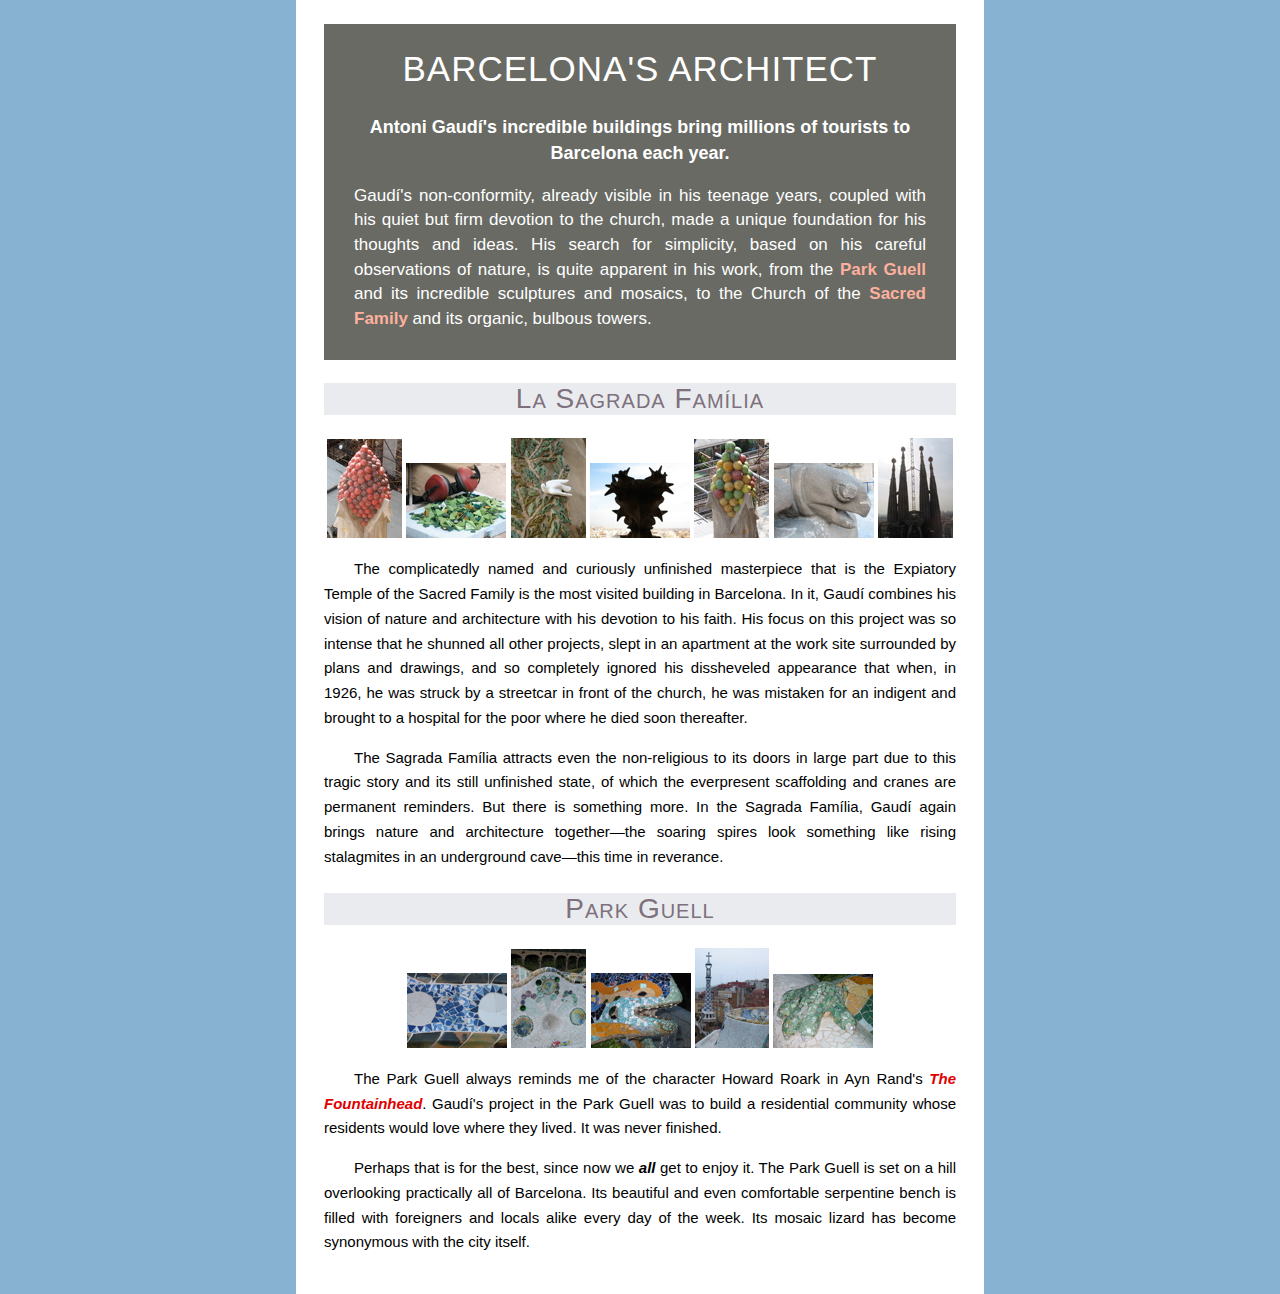
<file: gaudi/index.html>
﻿<!DOCTYPE html>
<html lang="en">
<head>
	<meta charset="UTF-8" />
	<title>Antoni Gaudí - Introduction</title>
	<link rel="stylesheet" href="../8ed/examples/chapter-10/css/text-decoration.css" />	
</head>
<body>
<article class="architect">
	<div class="intro">
		<h1>Barcelona's Architect</h1> 
		
		<p class="subhead">Antoni Gaudí's incredible buildings bring millions of tourists to Barcelona each year.</p>
		
		<p>Gaudí's non-conformity, already visible in his teenage years, coupled with his quiet but firm devotion to the church, made a unique foundation for his thoughts and ideas. His search for simplicity, based on his careful observations of nature, is quite apparent in his work, from the <a href="#park-guell">Park Guell</a> and its incredible sculptures and mosaics, to the Church of the <a href="#sagrada-familia">Sacred Family</a> and its organic, bulbous towers.</p>
	</div>
 
	<section class="project family">
		<h2 id="sagrada-familia">La Sagrada Família</h2>

		<!-- Alternatively, you could mark these images in an unordered list. -->
		<div class="photos">
			<img src="img/redbubbles.jpg" width="75" height="99" alt="Red bubbles" />
			<img src="img/tilepieces.jpg" width="100" height="75" alt="Tile Pieces" />
			<img src="img/dove.jpg" width="75" height="100" alt="Dove" />
			<img src="img/backlight.jpg" width="100" height="75" alt="Tower Details" />
			<img src="img/greenbubbles.jpg" width="75" height="99" alt="Green Bubbles" />
			<img src="img/mack.jpg" width="100" height="75" alt="Mack" />
			<img src="img/towers.jpg" width="75" height="100" alt="Sagrada Família Towers" />
		</div>

		<p>The complicatedly named and curiously unfinished masterpiece that is the Expiatory Temple of the Sacred Family is the most visited building in Barcelona. In it, Gaudí combines his vision of nature and architecture with his devotion to his faith. His focus on this project was so intense that he shunned all other projects, slept in an apartment at the work site surrounded by plans and drawings, and so completely ignored his dissheveled appearance that when, in 1926, he was struck by a streetcar in front of the church, he was mistaken for an indigent and brought to a hospital for the poor where he died soon thereafter.</p> 

		<p>The Sagrada Família attracts even the non-religious to its doors in large part due to this tragic story and its still unfinished state, of which the everpresent scaffolding and cranes are permanent reminders. But there is something more. In the Sagrada Família, Gaudí again brings nature and architecture together&#8212;the soaring spires look something like rising stalagmites in an underground cave&#8212;this time in reverance.</p>
	</section> 
	 
	<section class="project guell"> 
		<h2 id="park-guell">Park Guell</h2> 
		
		<!-- Alternatively, you could mark these images in an unordered list. -->
		<div class="photos">
			<img src="img/bluemosaic.jpg" width="100" height="75" alt="Blue Mosaic" />
			<img src="img/glass.jpg" width="75" height="99" alt="Glass Mosaic" />
			<img src="img/dragon.jpg" width="100" height="75" alt="Dragon" />
			<img src="img/guelltower.jpg" width="74" height="100" alt="Guell Tower" />
			<img src="img/claw.jpg" width="100" height="74" alt="Dragon's claw" />
		</div>

		<p>The Park Guell always reminds me of the character Howard Roark in Ayn Rand's <a href="http://en.wikipedia.org/wiki/Fountainhead"><cite>The Fountainhead</cite></a>. Gaudí's project in the Park Guell was to build a residential community whose residents would love where they lived. It was never finished.</p>

		<p>Perhaps that is for the best, since now we <em>all</em> get to enjoy it. The Park Guell is set on a hill overlooking practically all of Barcelona. Its beautiful and even comfortable serpentine bench is filled with foreigners and locals alike every day of the week. Its mosaic lizard has become synonymous with the city itself.</p>
	</section>
</article>
</body> 
</html>
</file>
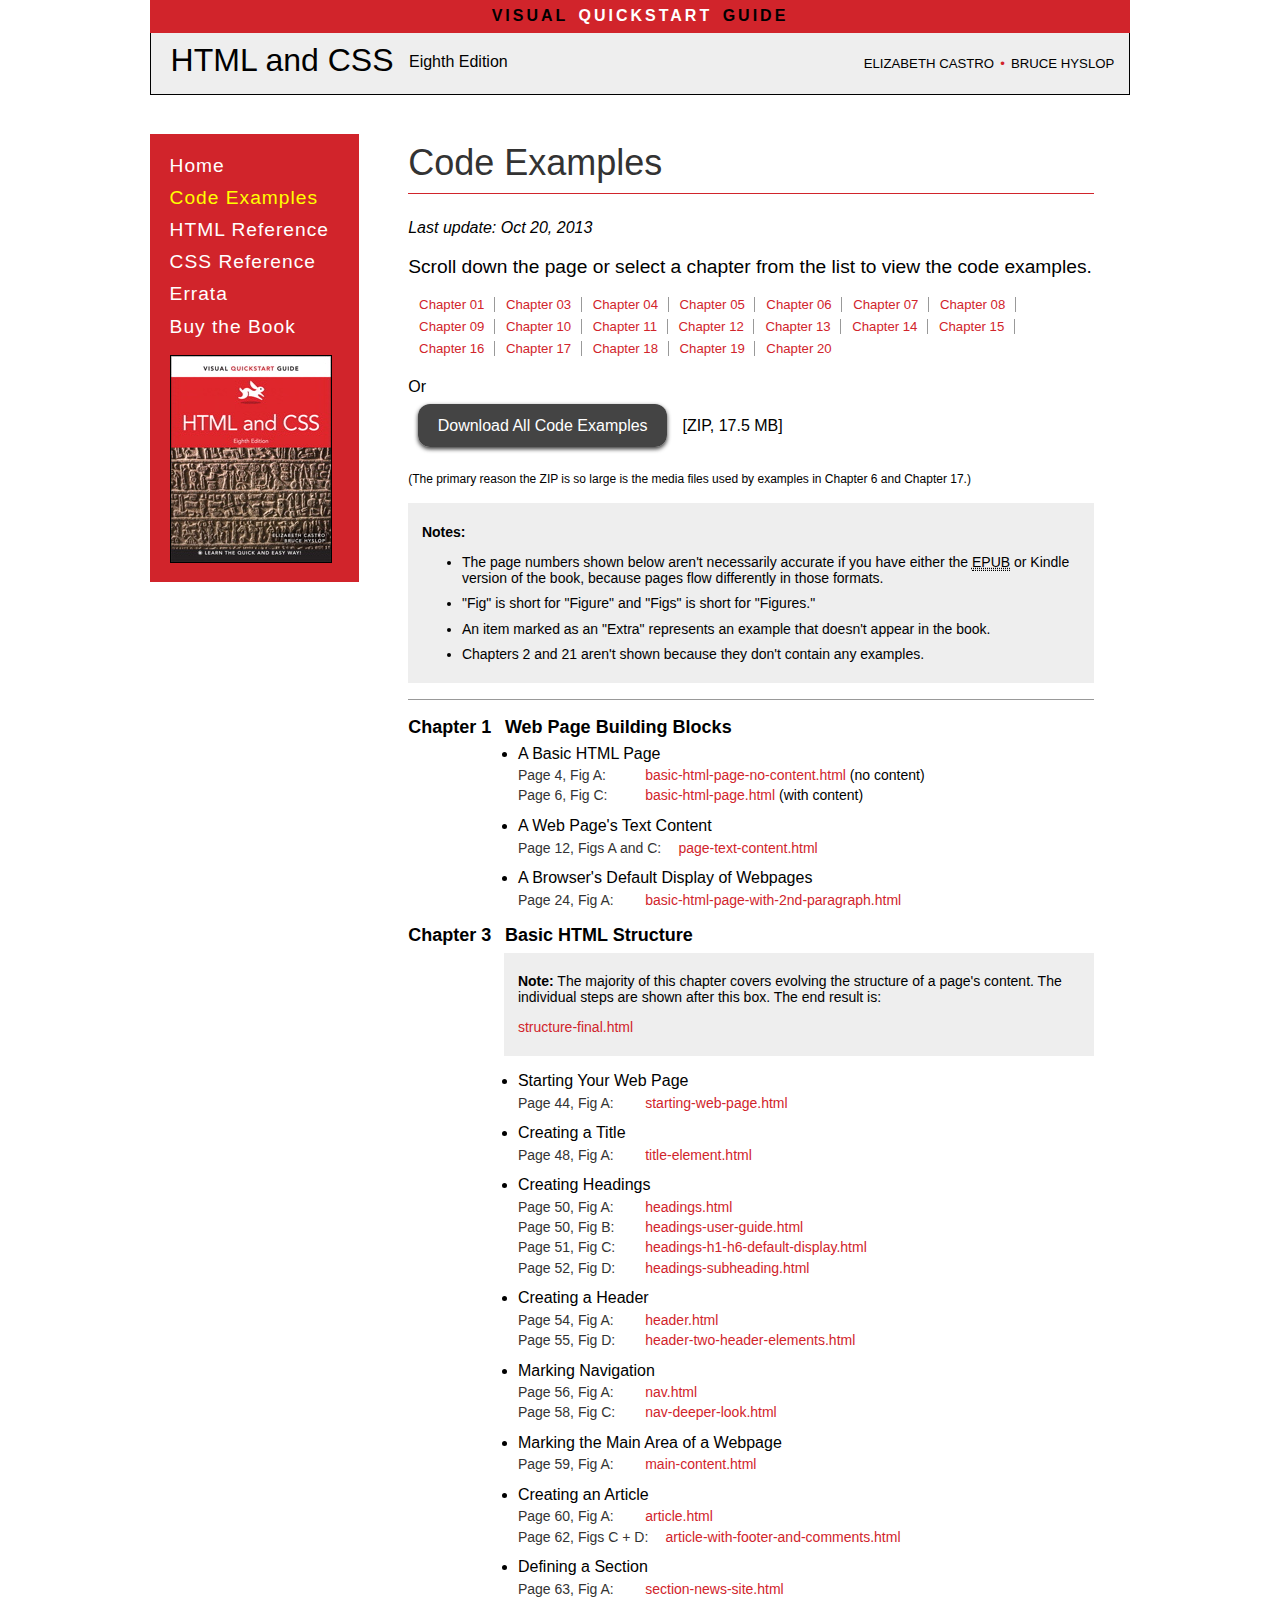
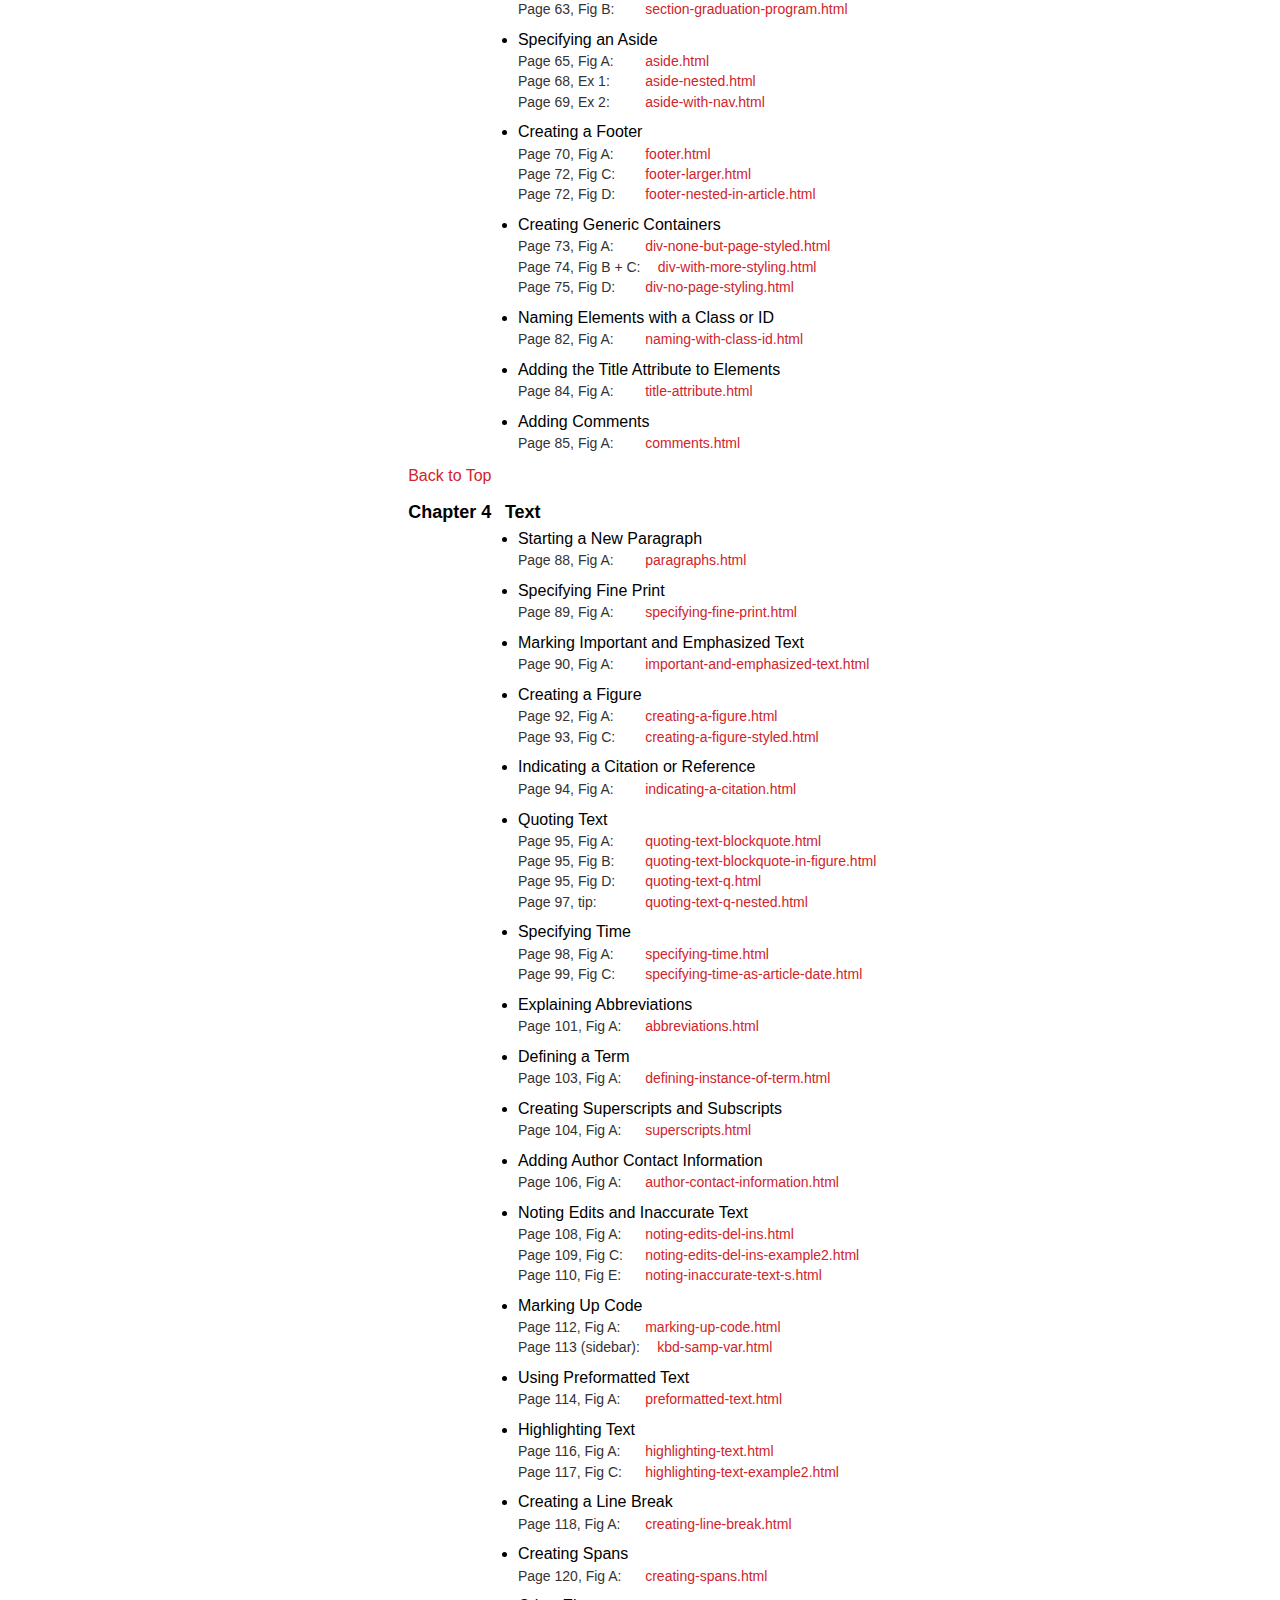
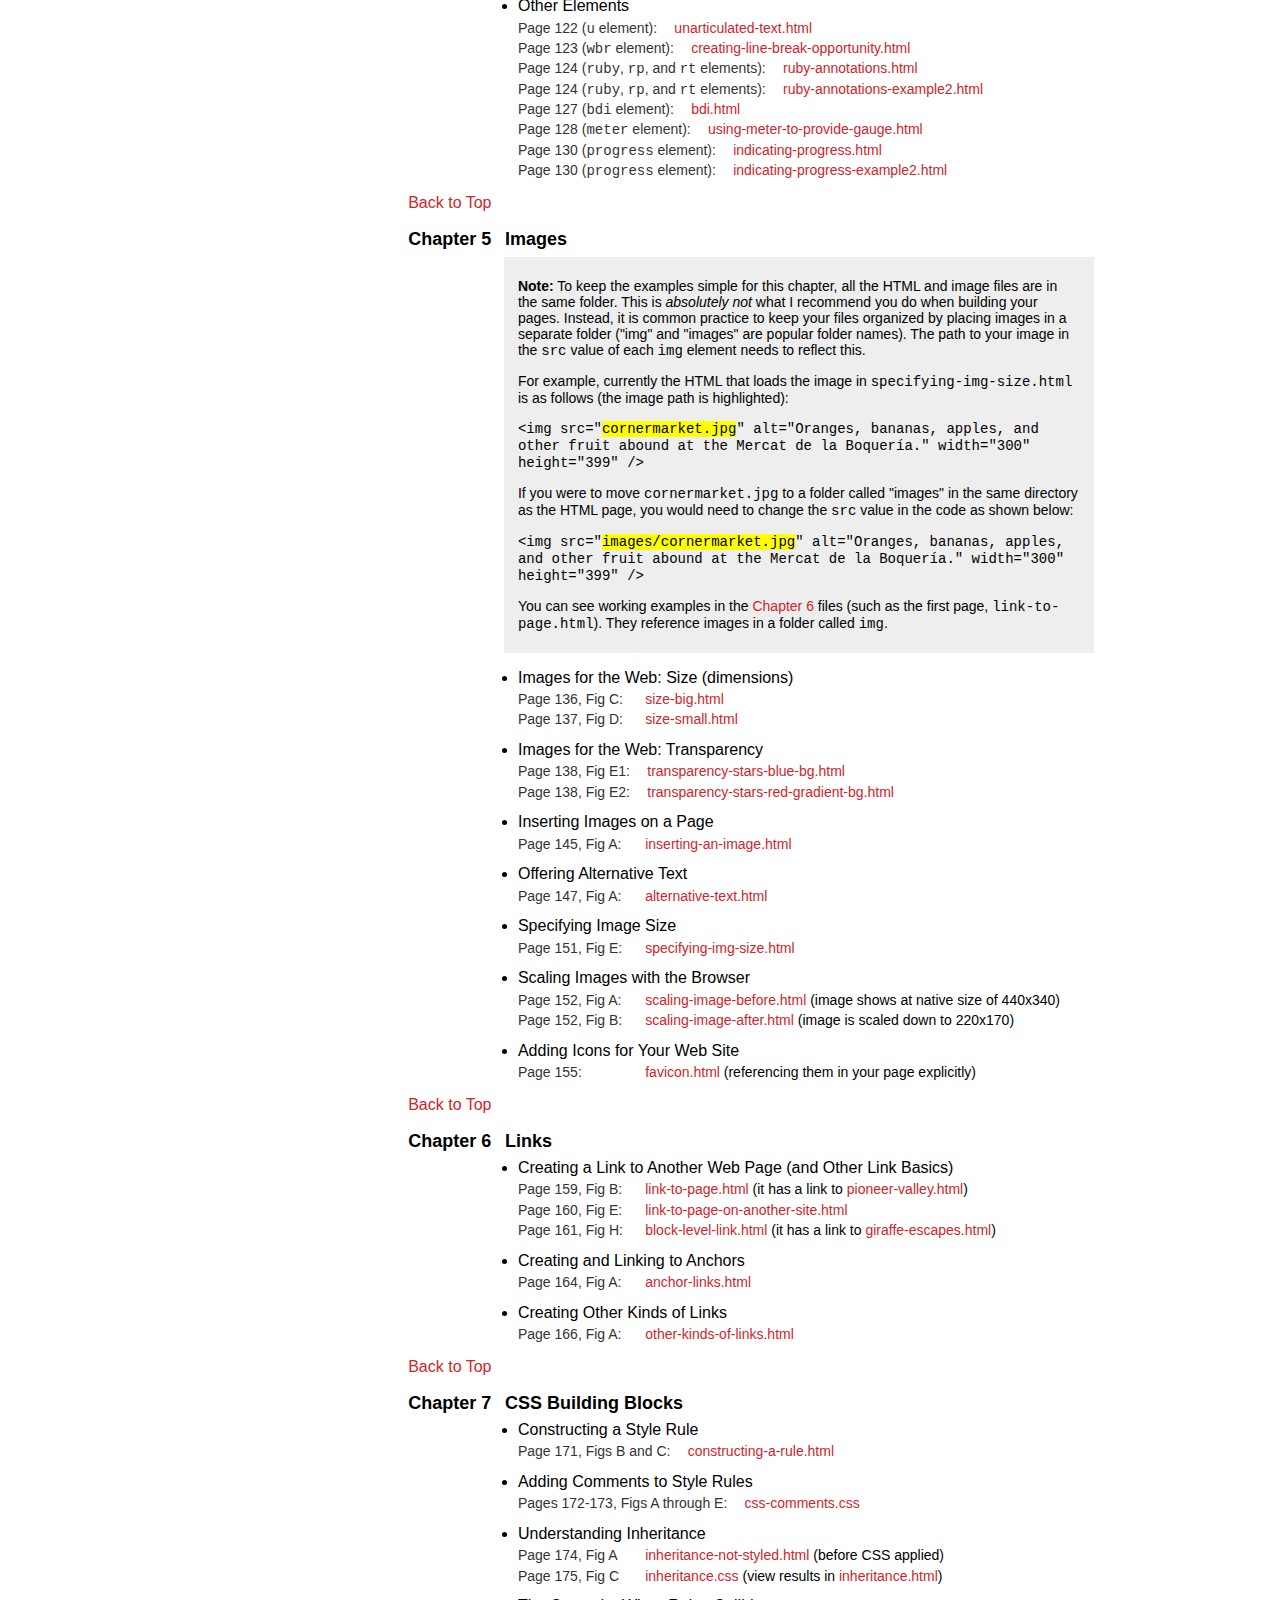
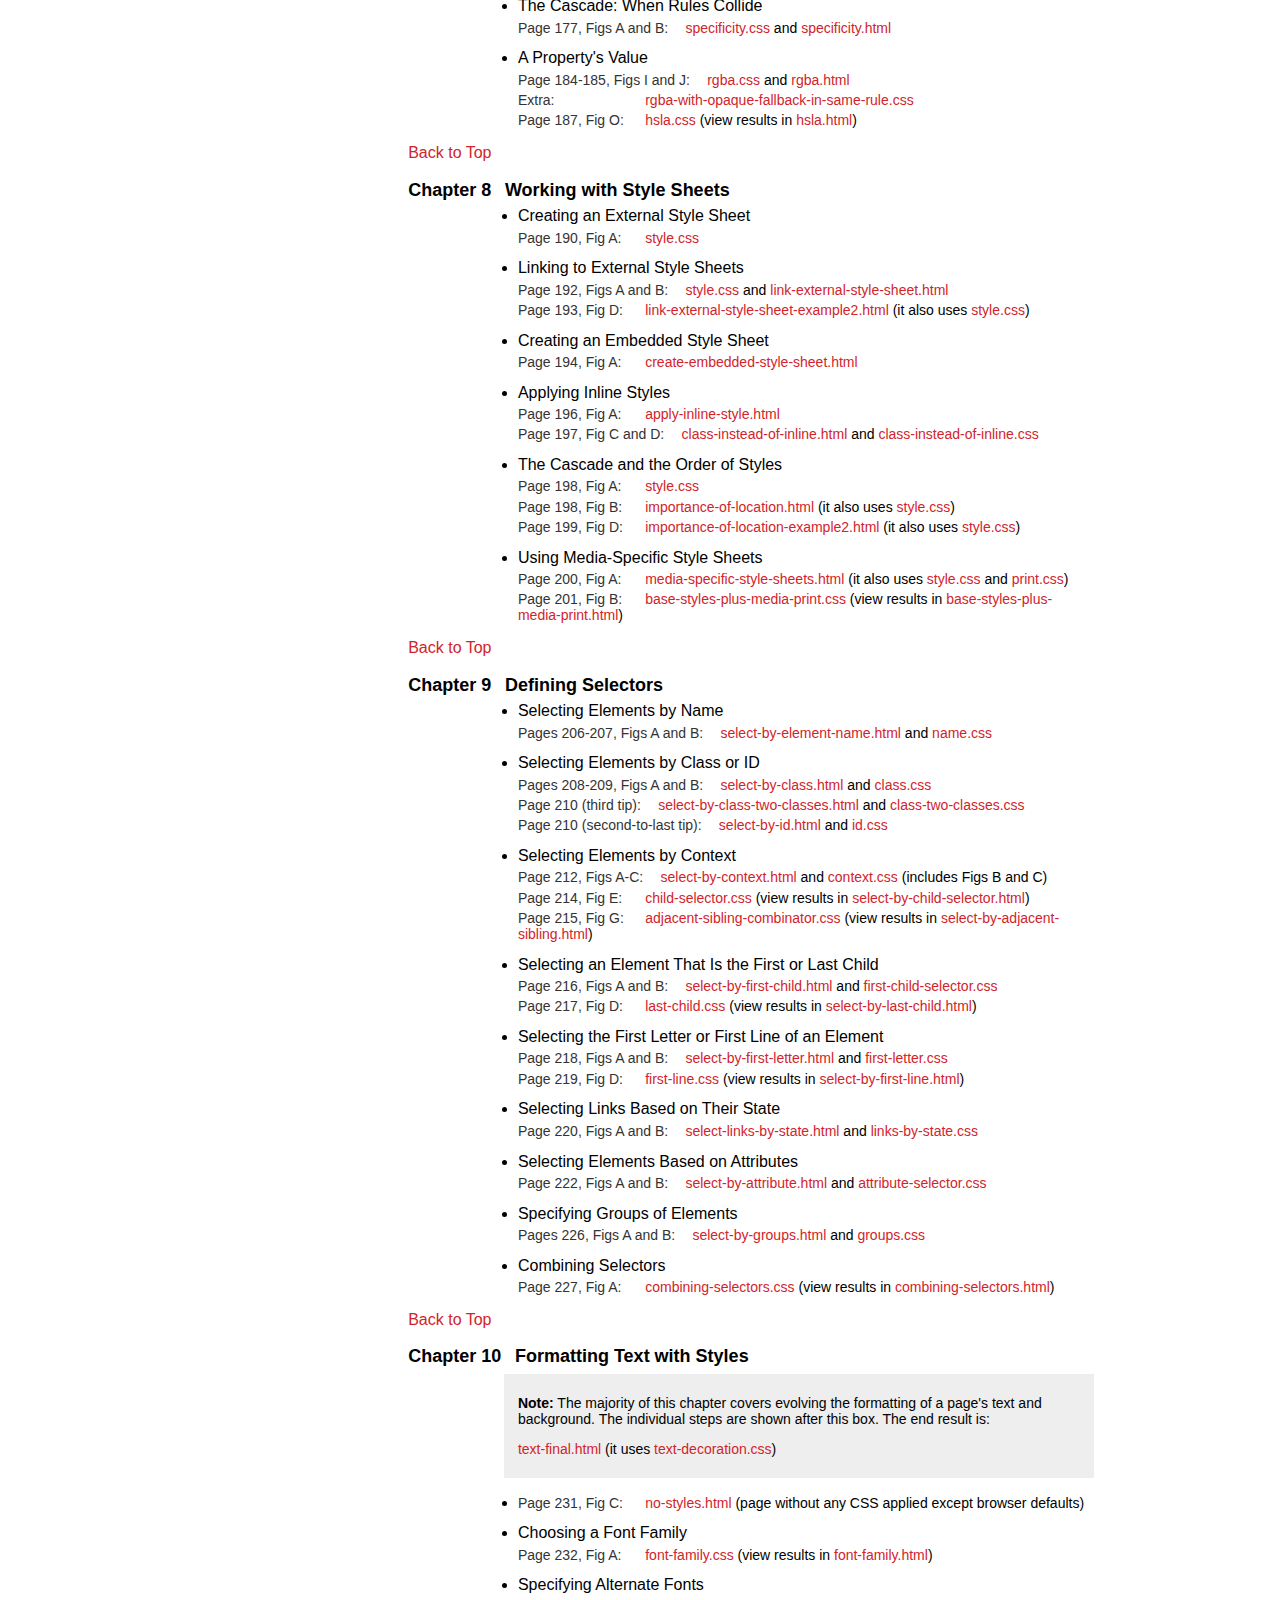
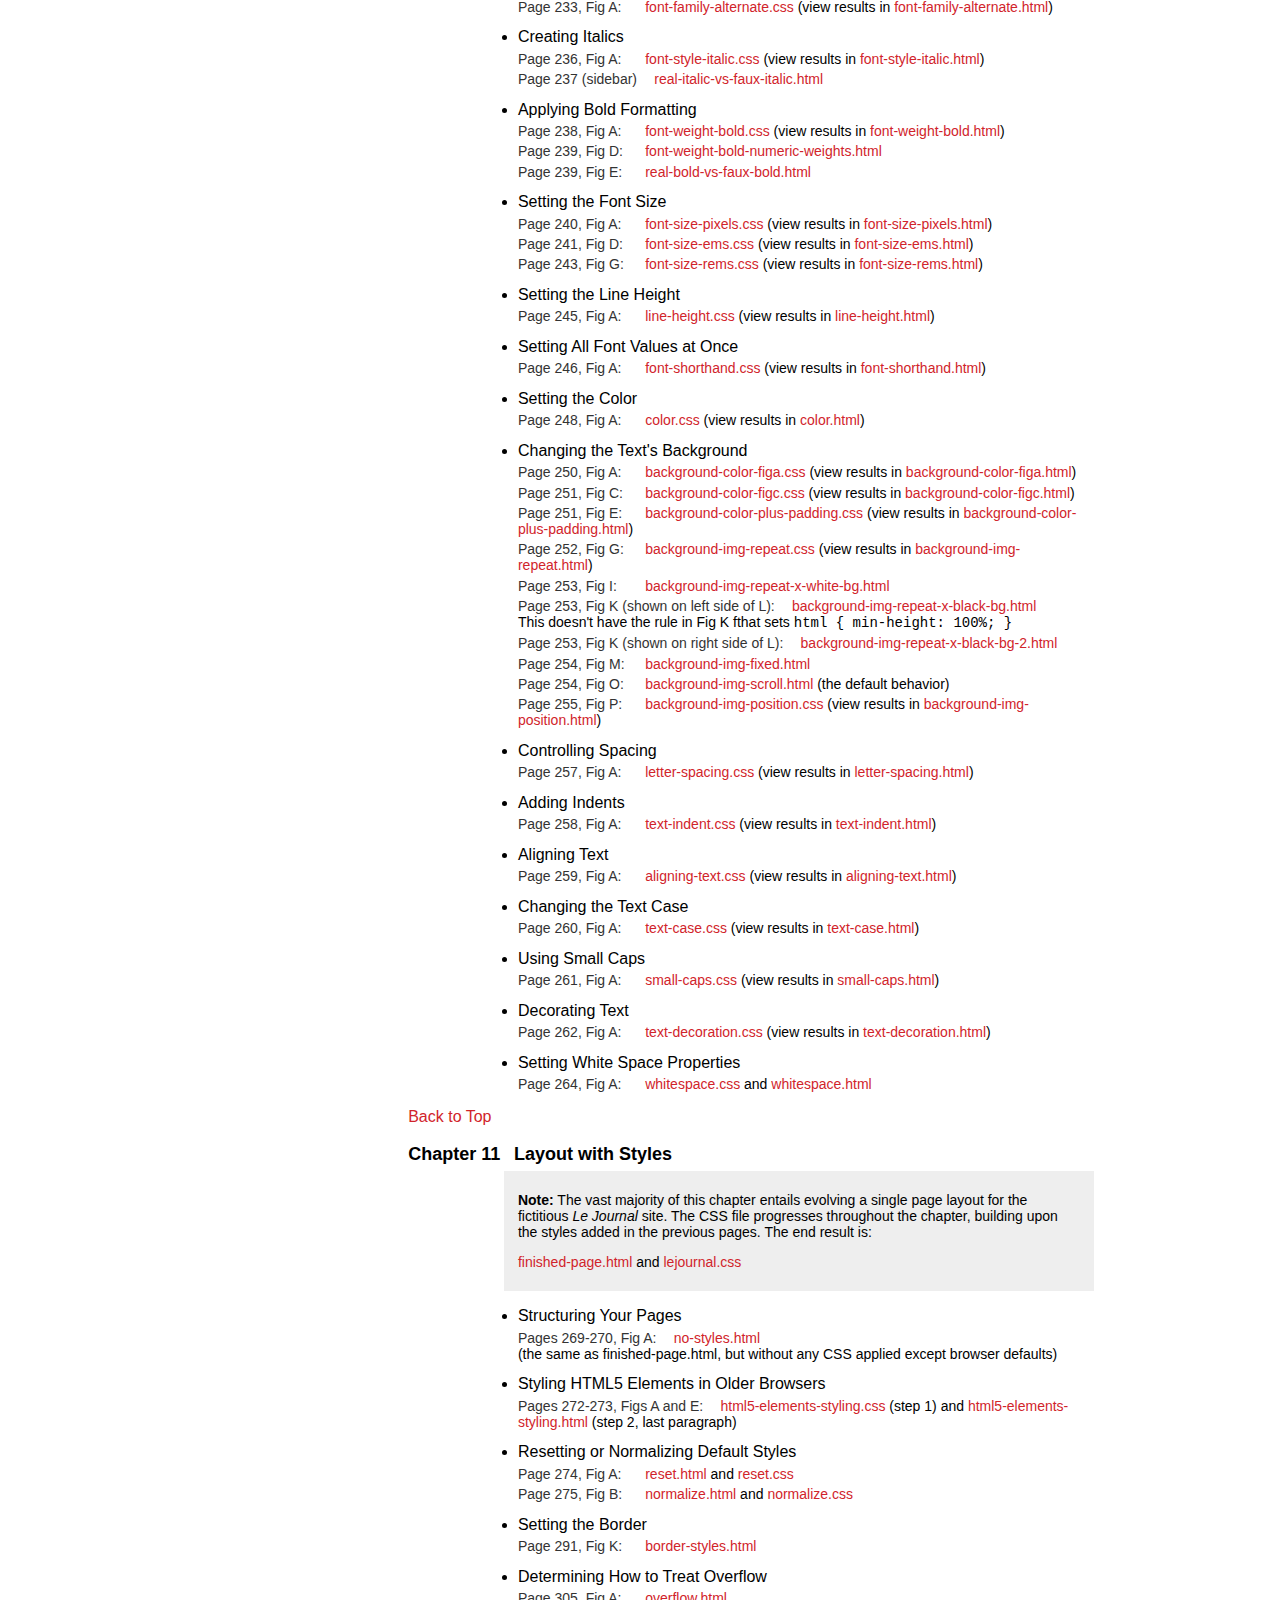
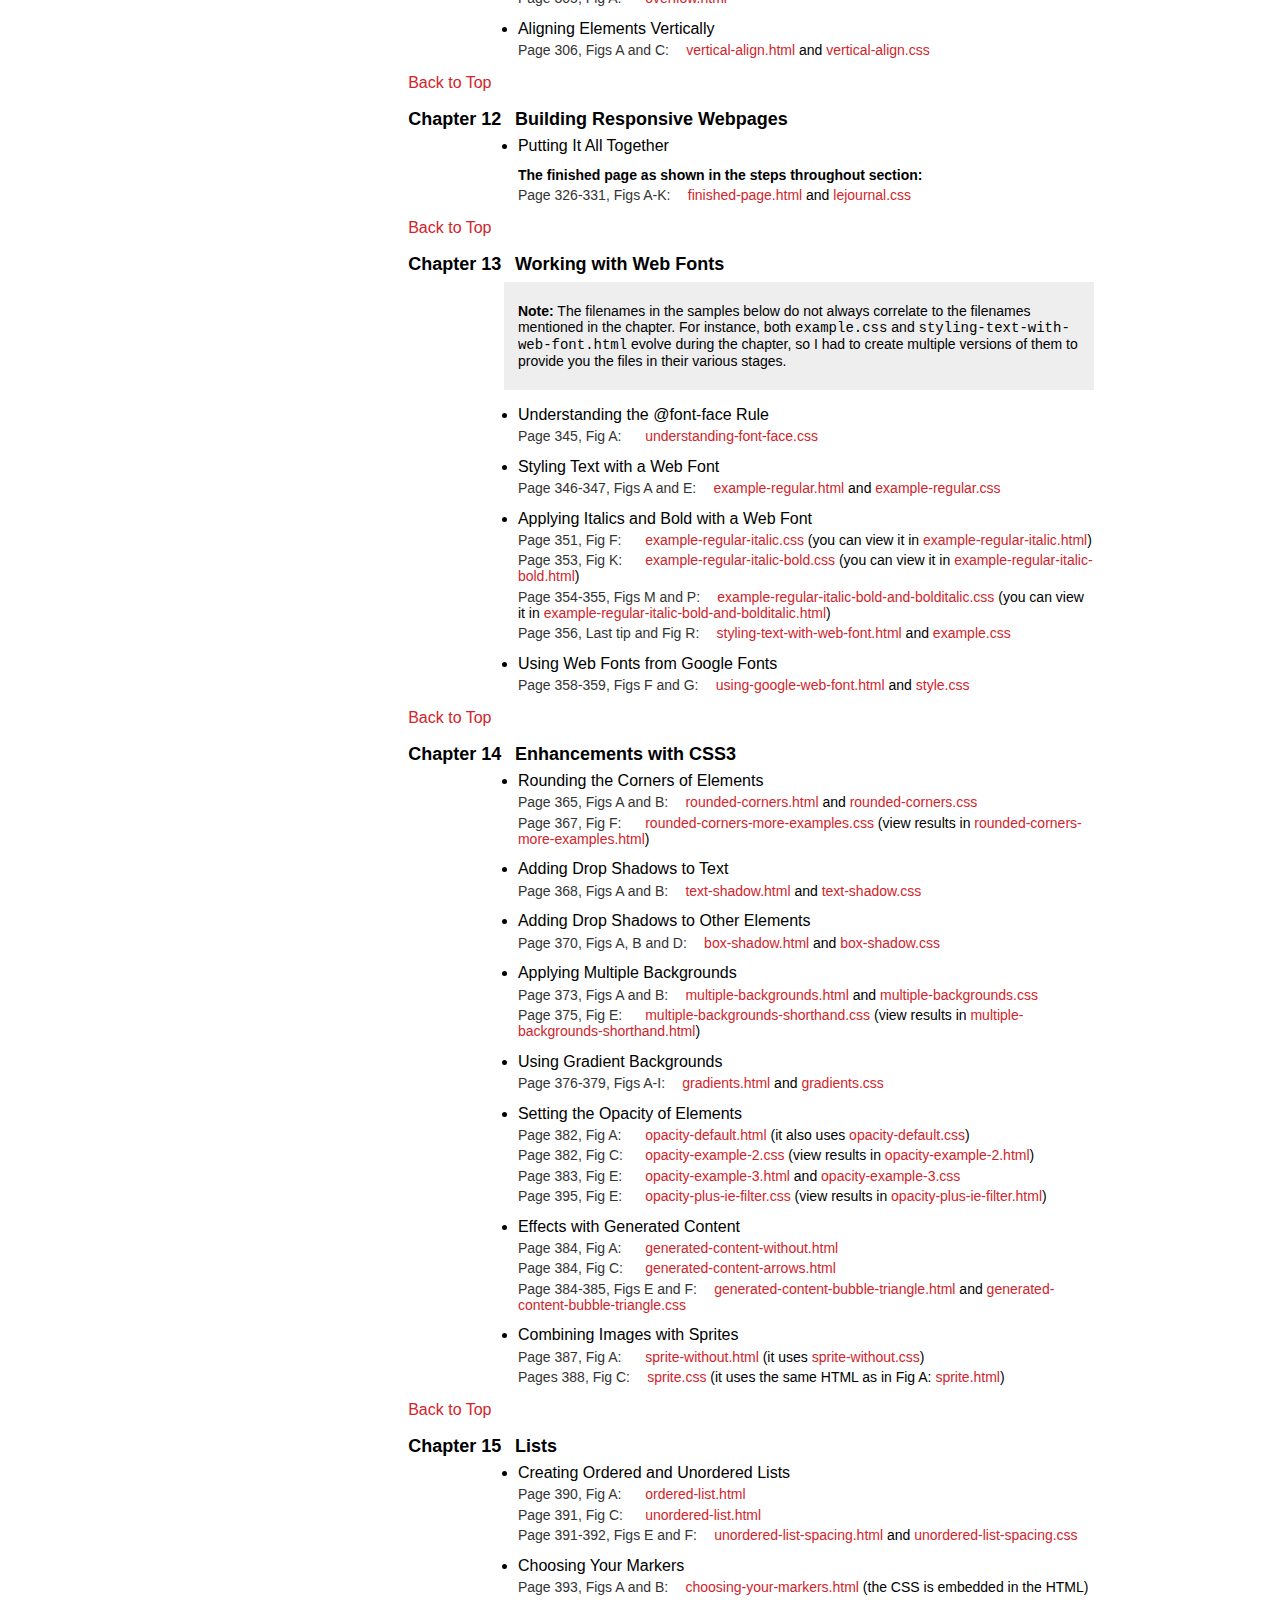
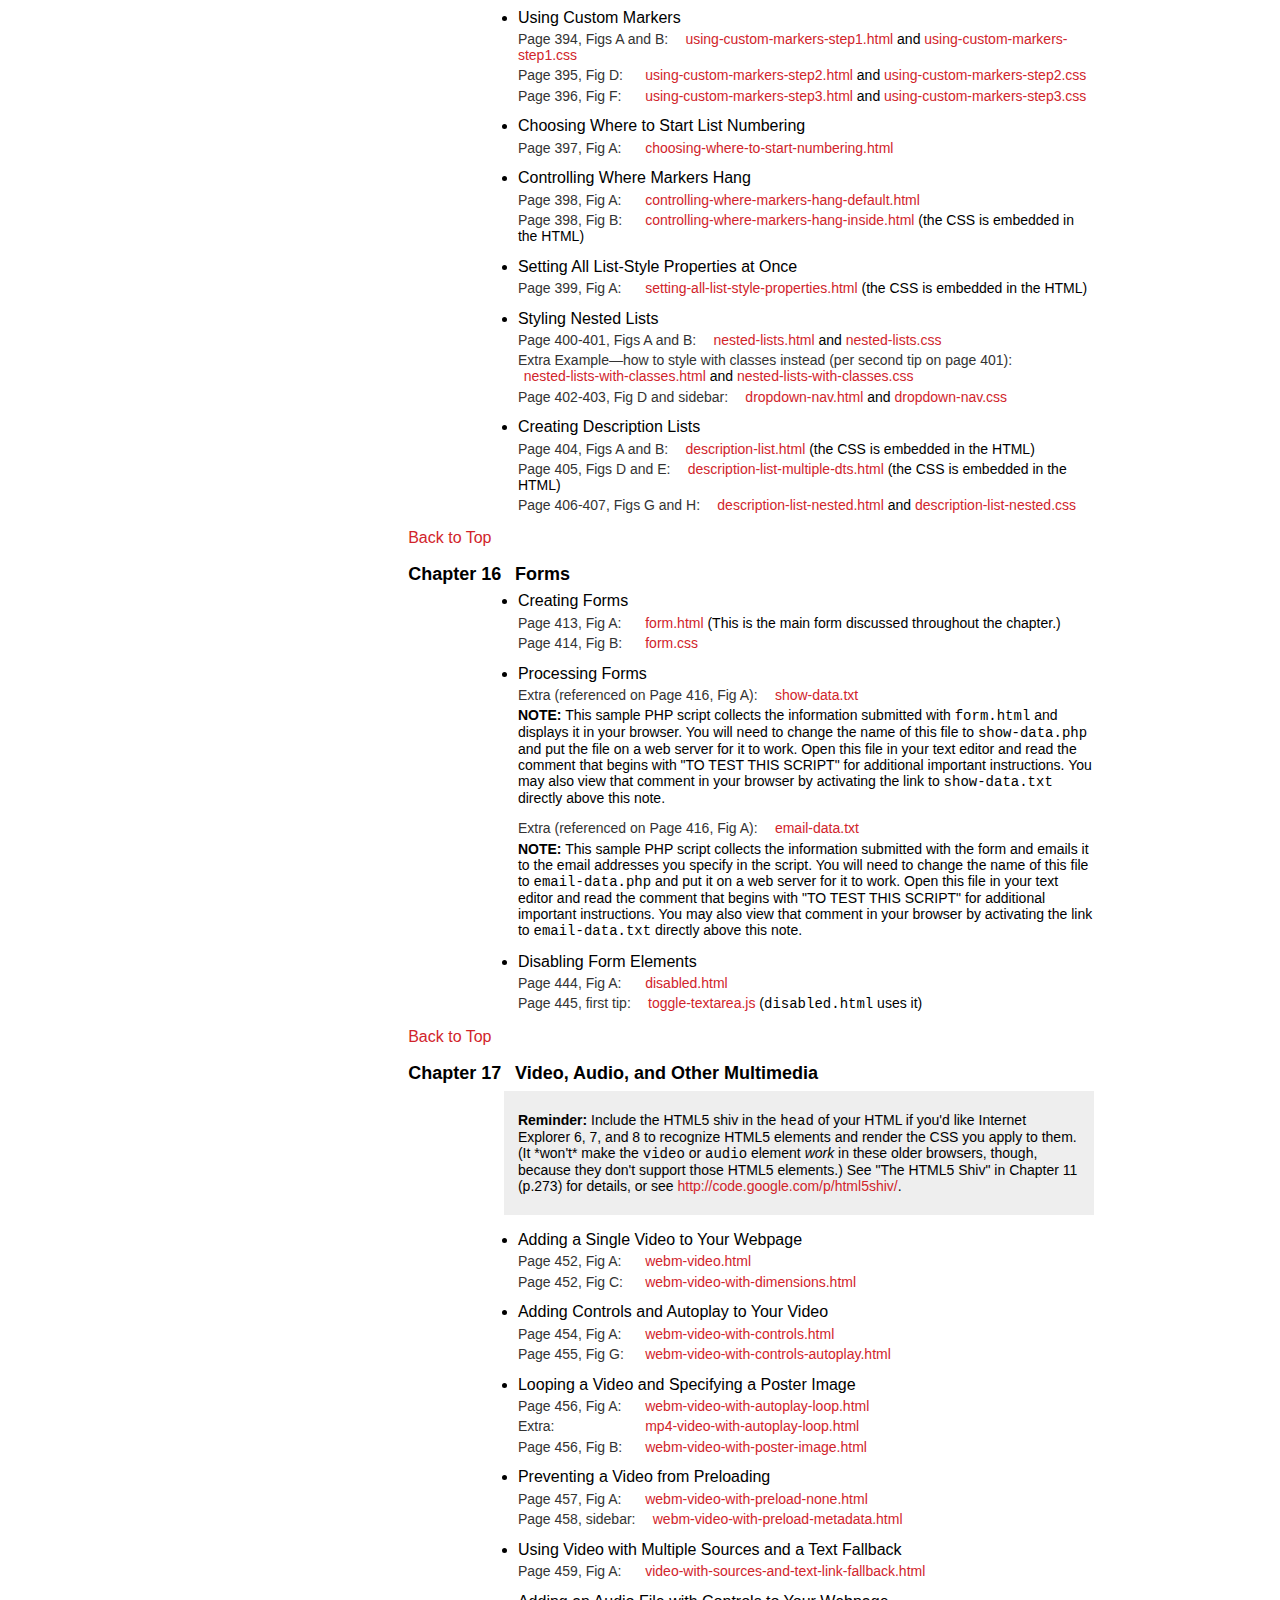
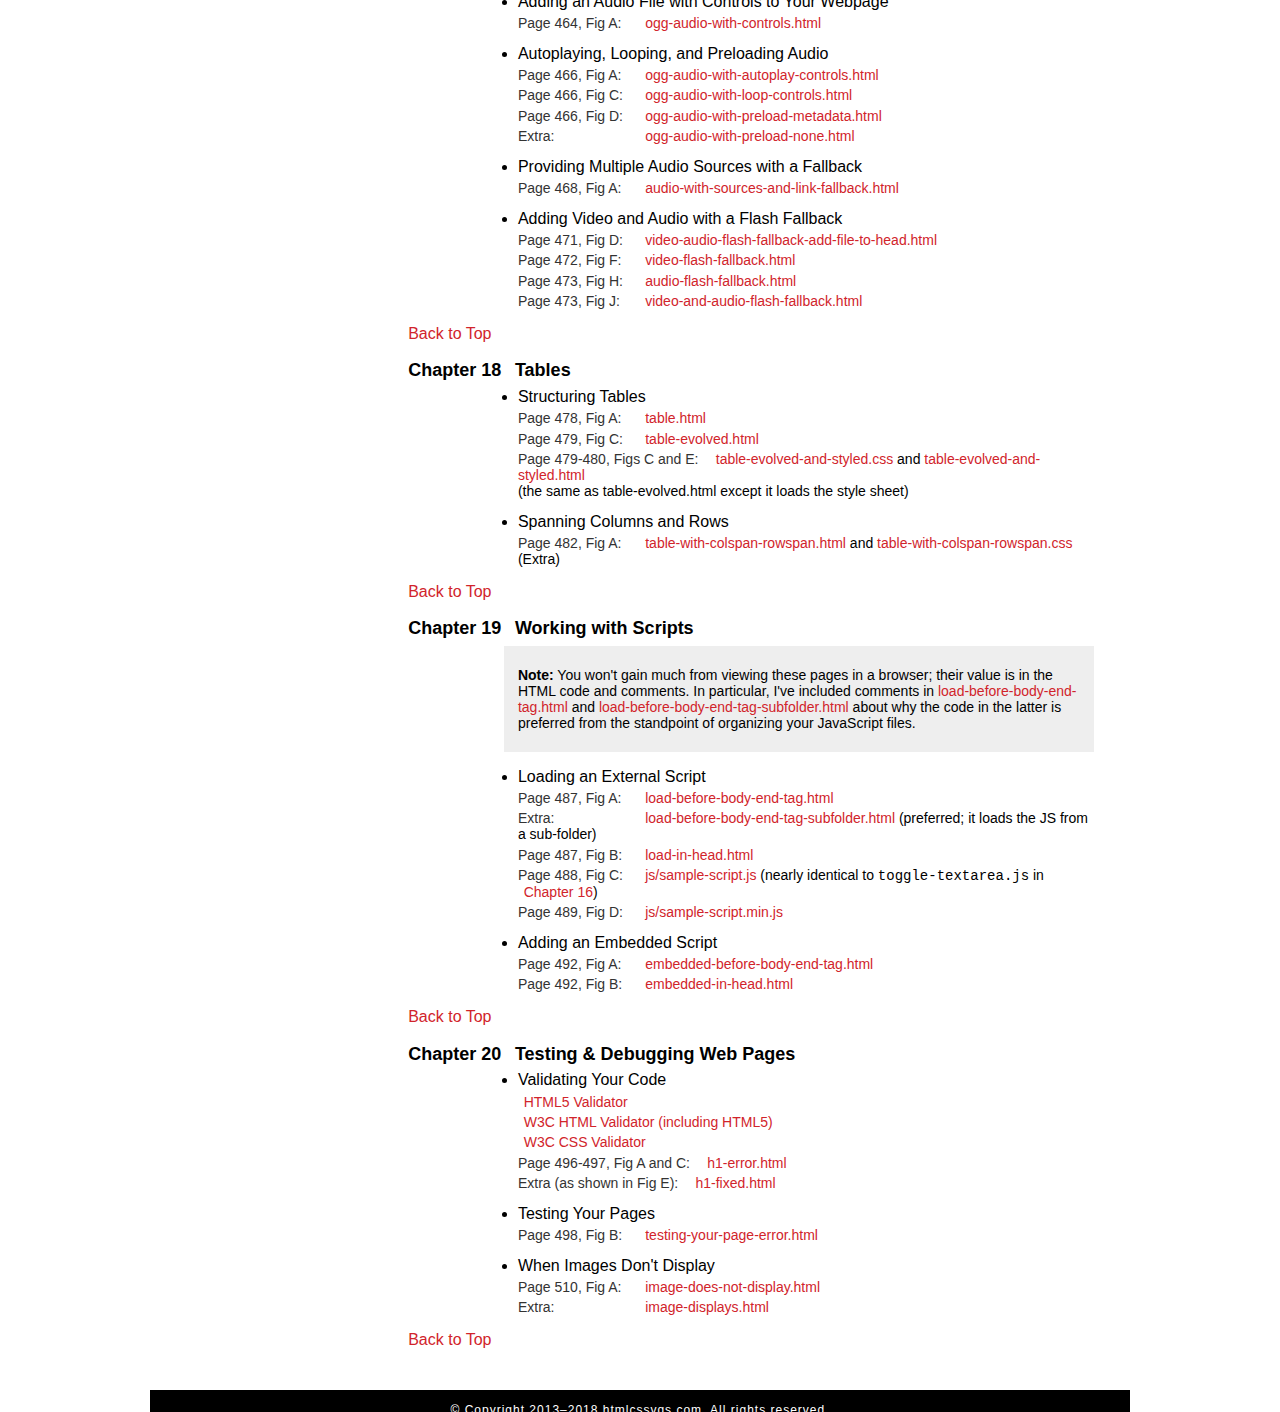
<file: 8ed/examples/index.html>
<!DOCTYPE html>
<html lang="en">
<head>
	<meta charset="utf-8" />
	<title>Code Examples - HTML &amp; CSS Visual Quickstart Guide (Eighth Edition)</title>
	<meta name="viewport" content="width=device-width, initial-scale=1.0" />
  <script async src="https://www.googletagmanager.com/gtag/js?id=UA-125025519-3"></script>
  <script>function gtag(){dataLayer.push(arguments)}window.dataLayer=window.dataLayer||[],gtag("js",new Date),gtag("config","UA-125025519-3");</script>
	<link rel="stylesheet" href="../../cmn/css/normalize.css" />
	<link rel="stylesheet" href="../../cmn/css/base-v2.css" />
	<!--[if lt IE 9]>
	<script src="../../cmn/js/html5shiv.js"></script>
	<script src="../../cmn/js/respond.min.js"></script>
	<![endif]-->
</head>
<body class="examples">
<div class="container">
<!-- ==== START MASTHEAD ==== -->
<header role="banner">
	<p class="series">Visual <span>Quickstart</span> Guide</p>
	
	<div id="masthead" class="clearfix">
		<p class="title"><a href="/">HTML and CSS</a> <small>Eighth Edition</small></p>
	
		<p class="authors">Elizabeth Castro <span>&#8226;</span> Bruce Hyslop</p>
	</div>
</header>
<!-- end masthead -->

<!-- ===== START NAV ===== -->
<div class="sidebar nav">
	<nav role="navigation">
		<ul>
			<li><a href="/">Home</a></li>
			<li class="viewing">Code Examples</li>
			<li><a href="/8ed/appendixes/html-reference.php">HTML Reference</a></li>
			<li><a href="/8ed/appendixes/css-reference.php">CSS Reference</a></li>
			<li><a href="/8ed/errata/">Errata</a></li>
			<li><a href="http://www.peachpit.com/store/html-and-css-visual-quickstart-guide-9780321928832" rel="external" title="To peachpit.com purchase page">Buy the Book</a></li>
		</ul>
	</nav>
	
	<a href="http://www.peachpit.com/store/html-and-css-visual-quickstart-guide-9780321928832" rel="external"><img src="../../cmn/img/cover-sm-htmlcssvqs-8ed.jpg" width="160" height="206" alt="&quot;HTML and CSS, Eight Edition: Visual QuickStart Guide book cover" /></a>
	<!-- end book info -->
</div>
<!-- end nav -->

<!-- ===== START MAIN CONTENT ===== -->
<main role="main">
<div class="toc code">
	<h1>Code Examples</h1>

	<header>
		<p><em>Last update: <time datetime="2013-10-20">Oct 20, 2013</time></em></p>
		<p class="intro">Scroll down the page or select a chapter from the list to view the code examples.</p>
		
		<ol class="chapters" id="chapters-list">
			<li><a href="#chapter-1">Chapter 01</a></li>
			<li><a href="#chapter-3">Chapter 03</a></li>
			<li><a href="#chapter-4">Chapter 04</a></li>
			<li><a href="#chapter-5">Chapter 05</a></li>
			<li><a href="#chapter-6">Chapter 06</a></li>
			<li><a href="#chapter-7">Chapter 07</a></li>
			<li><a href="#chapter-8">Chapter 08</a></li>
			<li><a href="#chapter-9">Chapter 09</a></li>
			<li><a href="#chapter-10">Chapter 10</a></li>
			<li><a href="#chapter-11">Chapter 11</a></li>
			<li><a href="#chapter-12">Chapter 12</a></li>
			<li><a href="#chapter-13">Chapter 13</a></li>
			<li><a href="#chapter-14">Chapter 14</a></li>
			<li><a href="#chapter-15">Chapter 15</a></li>
			<li><a href="#chapter-16">Chapter 16</a></li>
			<li><a href="#chapter-17">Chapter 17</a></li>
			<li><a href="#chapter-18">Chapter 18</a></li>
			<li><a href="#chapter-19">Chapter 19</a></li>
			<li><a href="#chapter-20">Chapter 20</a></li>
		</ol>
		
		<p>Or</p>
		
		<p class="btn"><a href="htmlcss-vqs8-code-examples-v2.zip">Download All Code Examples</a> <span>[ZIP, 17.5 MB]</span></p>

		<p><small>(The primary reason the ZIP is so large is the media files used by examples in Chapter 6 and Chapter 17.)</small></p>
		
		<div class="note">
			<p><strong>Notes:</strong></p>
		
			<ul>
				<li>The page numbers shown below aren't necessarily accurate if you have either the <abbr title="electronic publication">EPUB</abbr> or Kindle version of the book, because pages flow differently in those formats.</li>
				<li>"Fig" is short for "Figure" and "Figs" is short for "Figures."</li>
				<li>An item marked as an "Extra" represents an example that doesn't appear in the book.</li>
				<li>Chapters 2 and 21 aren't shown because they don't contain any examples.</li>
			</ul>
		</div>
	</header>

	<!-- ==== Chapter 1 ==== -->
	<h2 id="chapter-1"><span>Chapter 1</span> Web Page Building Blocks</h2>
	<ol class="topics">
		<li>A Basic HTML Page
			<p><span>Page 4, Fig A:</span> <a href="chapter-01/basic-html-page-no-content.html">basic-html-page-no-content.html</a> (no content)</p>
			<p><span>Page 6, Fig C:</span> <a href="chapter-01/basic-html-page.html">basic-html-page.html</a> (with content)</p>
		</li>
		<li>A Web Page's Text Content
			<p><span>Page 12, Figs A and C:</span> <a href="chapter-01/page-text-content.html">page-text-content.html</a></p>
		</li>
		<li>A Browser's Default Display of Webpages
			<p><span>Page 24, Fig A:</span> <a href="chapter-01/basic-html-page-with-2nd-paragraph.html">basic-html-page-with-2nd-paragraph.html</a></p>
			
		</li>
	</ol>
	
	<!-- ==== Chapter 3 ==== -->
	<h2 id="chapter-3"><span>Chapter 3</span> Basic HTML Structure</h2>

	<div class="note" id="chapter-03-structure-final">
		<p><strong>Note:</strong> The majority of this chapter covers evolving the structure of a page's content. The individual steps are shown after this box. The end result is:</p>
		<p><a href="chapter-03/structure-final.html">structure-final.html</a></p>
	</div>

	<ol class="topics">
		<li>Starting Your Web Page
			<p><span>Page 44, Fig A:</span> <a href="chapter-03/starting-web-page.html">starting-web-page.html</a></p>
		</li>
		<li>Creating a Title
			<p><span>Page 48, Fig A:</span> <a href="chapter-03/title-element.html">title-element.html</a></p>
		</li>
		<li>Creating Headings
			<p><span>Page 50, Fig A:</span> <a href="chapter-03/headings.html">headings.html</a></p>
			<p><span>Page 50, Fig B:</span> <a href="chapter-03/headings-user-guide.html">headings-user-guide.html</a></p>
			<p><span>Page 51, Fig C:</span> <a href="chapter-03/headings-h1-h6-default-display.html">headings-h1-h6-default-display.html</a></p>
			<p><span>Page 52, Fig D:</span> <a href="chapter-03/headings-subheading.html">headings-subheading.html</a></p>
		</li>
		<li>Creating a Header
			<p><span>Page 54, Fig A:</span> <a href="chapter-03/header.html">header.html</a></p>
			<p><span>Page 55, Fig D:</span> <a href="chapter-03/header-two-header-elements.html">header-two-header-elements.html</a></p>
		</li>
		<li>Marking Navigation
			<p><span>Page 56, Fig A:</span> <a href="chapter-03/nav.html">nav.html</a></p>
			<p><span>Page 58, Fig C:</span> <a href="chapter-03/nav-deeper-look.html">nav-deeper-look.html</a></p>
		</li>
		<li>Marking the Main Area of a Webpage
			<p><span>Page 59, Fig A:</span> <a href="chapter-03/main-content.html">main-content.html</a></p>
		</li>
		<li>Creating an Article
			<p><span>Page 60, Fig A:</span> <a href="chapter-03/article.html">article.html</a></p>
			<p><span>Page 62, Figs C + D:</span> <a href="chapter-03/article-with-footer-and-comments.html">article-with-footer-and-comments.html</a></p>
		</li>
		<li>Defining a Section
			<p><span>Page 63, Fig A:</span> <a href="chapter-03/section-news-site.html">section-news-site.html</a></p>
			<p><span>Page 63, Fig B:</span> <a href="chapter-03/section-graduation-program.html">section-graduation-program.html</a></p>
		</li>
		<li>Specifying an Aside
			<p><span>Page 65, Fig A:</span> <a href="chapter-03/aside.html">aside.html</a></p>
			<p><span>Page 68, Ex 1:</span> <a href="chapter-03/aside-nested.html">aside-nested.html</a></p>
			<p><span>Page 69, Ex 2:</span> <a href="chapter-03/aside-with-nav.html">aside-with-nav.html</a></p>
		</li>
		<li>Creating a Footer
			<p><span>Page 70, Fig A:</span> <a href="chapter-03/footer.html">footer.html</a></p>
			<p><span>Page 72, Fig C:</span> <a href="chapter-03/footer-larger.html">footer-larger.html</a></p>
			<p><span>Page 72, Fig D:</span> <a href="chapter-03/footer-nested-in-article.html">footer-nested-in-article.html</a></p>
		</li>
		<li>Creating Generic Containers
			<p><span>Page 73, Fig A:</span> <a href="chapter-03/div-none-but-page-styled.html">div-none-but-page-styled.html</a></p>
			<p><span>Page 74, Fig B + C:</span> <a href="chapter-03/div-with-more-styling.html">div-with-more-styling.html</a></p>
			<p><span>Page 75, Fig D:</span> <a href="chapter-03/div-no-page-styling.html">div-no-page-styling.html</a></p>
		</li>
		<li>Naming Elements with a Class or ID
			<p><span>Page 82, Fig A:</span> <a href="chapter-03/naming-with-class-id.html">naming-with-class-id.html</a></p>
		</li>
		<li>Adding the Title Attribute to Elements
			<p><span>Page 84, Fig A:</span> <a href="chapter-03/title-attribute.html">title-attribute.html</a></p>
		</li>
		<li>Adding Comments
			<p><span>Page 85, Fig A:</span> <a href="chapter-03/comments.html">comments.html</a></p>
		</li>
	</ol>
	
	<p><a href="#chapters-list">Back to Top</a></p>
	
	<!-- ==== Chapter 4 ==== -->
	<h2 id="chapter-4"><span>Chapter 4</span> Text</h2>

	<ol class="topics">
		<li>Starting a New Paragraph
			<p><span>Page 88, Fig A:</span> <a href="chapter-04/paragraphs.html">paragraphs.html</a></p>
		</li>
		<li>Specifying Fine Print
			<p><span>Page 89, Fig A:</span> <a href="chapter-04/specifying-fine-print.html">specifying-fine-print.html</a></p>
		</li>
		<li>Marking Important and Emphasized Text
			<p><span>Page 90, Fig A:</span> <a href="chapter-04/important-and-emphasized-text.html">important-and-emphasized-text.html</a></p>
		</li>
		<li>Creating a Figure
			<p><span>Page 92, Fig A:</span> <a href="chapter-04/creating-a-figure.html">creating-a-figure.html</a></p>
			<p><span>Page 93, Fig C:</span> <a href="chapter-04/creating-a-figure-styled.html">creating-a-figure-styled.html</a></p>
		</li>
		<li>Indicating a Citation or Reference
			<p><span>Page 94, Fig A:</span> <a href="chapter-04/indicating-a-citation.html">indicating-a-citation.html</a></p>
		</li>
		<li>Quoting Text
			<p><span>Page 95, Fig A:</span> <a href="chapter-04/quoting-text-blockquote.html">quoting-text-blockquote.html</a></p>
			<p><span>Page 95, Fig B:</span> <a href="chapter-04/quoting-text-blockquote-in-figure.html">quoting-text-blockquote-in-figure.html</a></p>
			<p><span>Page 95, Fig D:</span> <a href="chapter-04/quoting-text-q.html">quoting-text-q.html</a></p>
			<p><span>Page 97, tip:</span> <a href="chapter-04/quoting-text-q-nested.html">quoting-text-q-nested.html</a></p>
		</li>
		<li>Specifying Time
			<p><span>Page 98, Fig A:</span> <a href="chapter-04/specifying-time.html">specifying-time.html</a></p>
			<p><span>Page 99, Fig C:</span> <a href="chapter-04/specifying-time-as-article-date.html">specifying-time-as-article-date.html</a></p>
		</li>
		<li>Explaining Abbreviations
			<p><span>Page 101, Fig A:</span> <a href="chapter-04/abbreviations.html">abbreviations.html</a></p>
		</li>
		<li>Defining a Term
			<p><span>Page 103, Fig A:</span> <a href="chapter-04/defining-instance-of-term.html">defining-instance-of-term.html</a></p>
		</li>
		<li>Creating Superscripts and Subscripts
			<p><span>Page 104, Fig A:</span> <a href="chapter-04/superscripts.html">superscripts.html</a></p>
		</li>
		<li>Adding Author Contact Information
			<p><span>Page 106, Fig A:</span> <a href="chapter-04/author-contact-information.html">author-contact-information.html</a></p>
		</li>
		<li>Noting Edits and Inaccurate Text
			<p><span>Page 108, Fig A:</span> <a href="chapter-04/noting-edits-del-ins.html">noting-edits-del-ins.html</a></p>
			<p><span>Page 109, Fig C:</span> <a href="chapter-04/noting-edits-del-ins-example2.html">noting-edits-del-ins-example2.html</a></p>
			<p><span>Page 110, Fig E:</span> <a href="chapter-04/noting-inaccurate-text-s.html">noting-inaccurate-text-s.html</a></p>
		</li>
		<li>Marking Up Code
			<p><span>Page 112, Fig A:</span> <a href="chapter-04/marking-up-code.html">marking-up-code.html</a></p>
			<p><span>Page 113 (sidebar):</span> <a href="chapter-04/kbd-samp-var.html">kbd-samp-var.html</a></p>
		</li>
		<li>Using Preformatted Text
			<p><span>Page 114, Fig A:</span> <a href="chapter-04/preformatted-text.html">preformatted-text.html</a></p>
		</li>
		<li>Highlighting Text
			<p><span>Page 116, Fig A:</span> <a href="chapter-04/highlighting-text.html">highlighting-text.html</a></p>
			<p><span>Page 117, Fig C:</span> <a href="chapter-04/highlighting-text-example2.html">highlighting-text-example2.html</a></p>
		</li>
		<li>Creating a Line Break
			<p><span>Page 118, Fig A:</span> <a href="chapter-04/creating-line-break.html">creating-line-break.html</a></p>
		</li>
		<li>Creating Spans
			<p><span>Page 120, Fig A:</span> <a href="chapter-04/creating-spans.html">creating-spans.html</a></p>
		</li>
		<li>Other Elements
			<p><span>Page 122 (<code>u</code> element):</span> <a href="chapter-04/unarticulated-text.html">unarticulated-text.html</a></p>
			<p><span>Page 123 (<code>wbr</code> element):</span> <a href="chapter-04/creating-line-break-opportunity.html">creating-line-break-opportunity.html</a></p>
			<p><span>Page 124 (<code>ruby</code>, <code>rp</code>, and <code>rt</code> elements):</span> <a href="chapter-04/ruby-annotations.html">ruby-annotations.html</a></p>
			<p><span>Page 124 (<code>ruby</code>, <code>rp</code>, and <code>rt</code> elements):</span> <a href="chapter-04/ruby-annotations-example2.html">ruby-annotations-example2.html</a></p>
			<p><span>Page 127 (<code>bdi</code> element):</span> <a href="chapter-04/bdi.html">bdi.html</a></p>
			<p><span>Page 128 (<code>meter</code> element):</span> <a href="chapter-04/using-meter-to-provide-gauge.html">using-meter-to-provide-gauge.html</a></p>
			<p><span>Page 130 (<code>progress</code> element):</span> <a href="chapter-04/indicating-progress.html">indicating-progress.html</a></p>
			<p><span>Page 130 (<code>progress</code> element):</span> <a href="chapter-04/indicating-progress-example2.html">indicating-progress-example2.html</a></p>
		</li>
	</ol>
	
	<p><a href="#chapters-list">Back to Top</a></p>
	
	<!-- ==== Chapter 5 ==== -->
	<h2 id="chapter-5"><span>Chapter 5</span> Images</h2>
	<div class="note">
		<p><strong>Note:</strong> To keep the examples simple for this chapter, all the HTML and image files are in the same folder. This is <em>absolutely not</em> what I recommend you do when building your pages. Instead, it is common practice to keep your files organized by placing images in a separate folder ("img" and "images" are popular folder names). The path to your image in the <code>src</code> value of each <code>img</code> element needs to reflect this.</p> 
	
		<p>For example, currently the HTML that loads the image in <code>specifying-img-size.html</code> is as follows (the image path is highlighted):</p>
		
		<p><code>&lt;img src="<mark>cornermarket.jpg</mark>" alt="Oranges, bananas, apples, and other fruit abound at the Mercat de la Boquería." width="300" height="399" /&gt;</code></p>
		
		<p>If you were to move <code>cornermarket.jpg</code> to a folder called "images" in the same directory as the HTML page, you would need to change the <code>src</code> value in the code as shown below:</p>
		
		<p><code>&lt;img src="<mark>images/cornermarket.jpg</mark>" alt="Oranges, bananas, apples, and other fruit abound at the Mercat de la Boquería." width="300" height="399" /&gt;</code></p>
		
		<p>You can see working examples in the <a href="#chapter-6">Chapter 6</a> files (such as the first page, <code>link-to-page.html</code>). They reference images in a folder called <code>img</code>.</p>
	</div>
	
	<ol class="topics">
		<li>Images for the Web: Size (dimensions)
			<p><span>Page 136, Fig C:</span> <a href="chapter-05/size-big.html">size-big.html</a></p>
			<p><span>Page 137, Fig D:</span> <a href="chapter-05/size-small.html">size-small.html</a></p>
		</li>
		<li>Images for the Web: Transparency
			<p><span>Page 138, Fig E1:</span> <a href="chapter-05/transparency-stars-blue-bg.html">transparency-stars-blue-bg.html</a></p>
			<p><span>Page 138, Fig E2:</span> <a href="chapter-05/transparency-stars-red-gradient-bg.html">transparency-stars-red-gradient-bg.html</a></p>
		</li>
		<li>Inserting Images on a Page
			<p><span>Page 145, Fig A:</span> <a href="chapter-05/inserting-an-image.html">inserting-an-image.html</a></p>
		</li>
		<li>Offering Alternative Text
			<p><span>Page 147, Fig A:</span> <a href="chapter-05/alternative-text.html">alternative-text.html</a></p>
		</li>
		<li>Specifying Image Size
			<p><span>Page 151, Fig E:</span> <a href="chapter-05/specifying-img-size.html">specifying-img-size.html</a></p>
		</li>
		<li>Scaling Images with the Browser
			<p><span>Page 152, Fig A:</span> <a href="chapter-05/scaling-image-before.html">scaling-image-before.html</a> (image shows at native size of 440x340)</p>
			<p><span>Page 152, Fig B:</span> <a href="chapter-05/scaling-image-after.html">scaling-image-after.html</a> (image is scaled down to 220x170)</p>
		</li>
		<li>Adding Icons for Your Web Site
			<p><span>Page 155:</span> <a href="chapter-05/favicon.html">favicon.html</a> (referencing them in your page explicitly)</p>
		</li>
	</ol>

	<p><a href="#chapters-list">Back to Top</a></p>

	<!-- ==== CHAPTER 6 ==== -->
	<h2 id="chapter-6"><span>Chapter 6</span> Links </h2>
	<ol class="topics">
		<li>Creating a Link to Another Web Page (and Other Link Basics)
			<p><span>Page 159, Fig B:</span> <a href="chapter-06/link-to-page.html">link-to-page.html</a> (it has a link to <a href="chapter-06/pioneer-valley.html">pioneer-valley.html</a>)</p>
			<p><span>Page 160, Fig E:</span> <a href="chapter-06/link-to-page-on-another-site.html">link-to-page-on-another-site.html</a></p>
			<p><span>Page 161, Fig H:</span> <a href="chapter-06/block-level-link.html">block-level-link.html</a> (it has a link to <a href="chapter-06/giraffe-escapes.html">giraffe-escapes.html</a>)</p>		
		</li>
		<li>Creating and Linking to Anchors
			<p><span>Page 164, Fig A:</span> <a href="chapter-06/anchor-links.html">anchor-links.html</a></p>
		</li>
		<li>Creating Other Kinds of Links
			<p><span>Page 166, Fig A:</span> <a href="chapter-06/other-kinds-of-links.html">other-kinds-of-links.html</a></p>
		</li>
	</ol>

	<p><a href="#chapters-list">Back to Top</a></p>

	<!-- ==== CHAPTER 7 ==== -->
	<h2 id="chapter-7"><span>Chapter 7</span> CSS Building Blocks</h2>
	<ol class="topics">
		<li>Constructing a Style Rule
			<p><span>Page 171, Figs B and C:</span> <a href="chapter-07/constructing-a-rule.html">constructing-a-rule.html</a></p>
		</li>
		<li>Adding Comments to Style Rules
			<p><span>Pages 172-173, Figs A through E:</span> <a href="chapter-07/css/css-comments.css">css-comments.css</a></p>
		</li>
		<li>Understanding Inheritance
			<p><span>Page 174, Fig A</span> <a href="chapter-07/inheritance-not-styled.html">inheritance-not-styled.html</a> (before CSS applied)</p>
			<p><span>Page 175, Fig C</span> <a href="chapter-07/css/inheritance.css">inheritance.css</a> (view results in <a href="chapter-07/inheritance.html">inheritance.html</a>)</p>
		</li>
		<li>The Cascade: When Rules Collide
			<p><span>Page 177, Figs A and B:</span> <a href="chapter-07/css/specificity.css">specificity.css</a> and <a href="chapter-07/specificity.html">specificity.html</a></p>
		</li>
		<li>A Property's Value
			<p><span>Page 184-185, Figs I and J:</span> <a href="chapter-07/css/rgba.css">rgba.css</a> and <a href="chapter-07/rgba.html">rgba.html</a></p>

			<p><span class="extra">Extra:</span> <a href="chapter-07/css/rgba-with-opaque-fallback-in-same-rule.css">rgba-with-opaque-fallback-in-same-rule.css</a></p>

			<p><span>Page 187, Fig O:</span> <a href="chapter-07/css/hsla.css">hsla.css</a> (view results in <a href="chapter-07/hsla.html">hsla.html</a>)</p>
		</li>
	</ol>
	
	<p><a href="#chapters-list">Back to Top</a></p>

	<!-- ==== CHAPTER 8 ==== -->
	<h2 id="chapter-8"><span>Chapter 8</span> Working with Style Sheets</h2>
	<ol class="topics">
		<li>Creating an External Style Sheet
			<p><span>Page 190, Fig A:</span> <a href="chapter-08/style.css">style.css</a></p>
		</li>
		<li>Linking to External Style Sheets
			<p><span>Page 192, Figs A and B:</span> <a href="chapter-08/style.css">style.css</a> and <a href="chapter-08/link-external-style-sheet.html">link-external-style-sheet.html</a></p>
			
			<p><span>Page 193, Fig D:</span> <a href="chapter-08/link-external-style-sheet-example2.html">link-external-style-sheet-example2.html</a> (it also uses <a href="chapter-08/style.css">style.css</a>)</p>
		</li>
		<li>Creating an Embedded Style Sheet
			<p><span>Page 194, Fig A:</span> <a href="chapter-08/create-embedded-style-sheet.html">create-embedded-style-sheet.html</a></p>
		</li>
		<li>Applying Inline Styles
			<p><span>Page 196, Fig A:</span> <a href="chapter-08/apply-inline-style.html">apply-inline-style.html</a></p>
			<p><span>Page 197, Fig C and D:</span> <a href="chapter-08/class-instead-of-inline.html">class-instead-of-inline.html</a> and <a href="chapter-08/class-instead-of-inline.css">class-instead-of-inline.css</a></p>
		</li>
		<li>The Cascade and the Order of Styles
			<p><span>Page 198, Fig A:</span> <a href="chapter-08/style.css">style.css</a></p>
			<p><span>Page 198, Fig B:</span> <a href="chapter-08/importance-of-location.html">importance-of-location.html</a> (it also uses <a href="chapter-08/style.css">style.css</a>)</p>
			<p><span>Page 199, Fig D:</span> <a href="chapter-08/importance-of-location-example2.html">importance-of-location-example2.html</a> (it also uses <a href="chapter-08/style.css">style.css</a>)</p>
		</li>
		<li>Using Media-Specific Style Sheets
			<p><span>Page 200, Fig A:</span> <a href="chapter-08/media-specific-style-sheets.html">media-specific-style-sheets.html</a> (it also uses <a href="chapter-08/style.css">style.css</a> and <a href="chapter-08/print.css">print.css</a>)</p>
			<p><span>Page 201, Fig B:</span> <a href="chapter-08/base-styles-plus-media-print.css">base-styles-plus-media-print.css</a> (view results in <a href="chapter-08/base-styles-plus-media-print.html">base-styles-plus-media-print.html</a>)</p>
		</li>
	</ol>

	<p><a href="#chapters-list">Back to Top</a></p>

	<!-- ==== CHAPTER 9 ==== -->
	<h2 id="chapter-9"><span>Chapter 9</span> Defining Selectors</h2>
	<ol class="topics">
		<li>Selecting Elements by Name
			<p><span>Pages 206-207, Figs A and B:</span> <a href="chapter-09/select-by-element-name.html">select-by-element-name.html</a> and <a href="chapter-09/css/name.css">name.css</a></p>
		</li>
		<li>Selecting Elements by Class or ID
			<p><span>Pages 208-209, Figs A and B:</span> <a href="chapter-09/select-by-class.html">select-by-class.html</a> and <a href="chapter-09/css/class.css">class.css</a></p>
			<p><span>Page 210 (third tip):</span> <a href="chapter-09/select-by-class-two-classes.html">select-by-class-two-classes.html</a> and <a href="chapter-09/css/class-two-classes.css">class-two-classes.css</a></p>
			<p><span>Page 210 (second-to-last tip):</span> <a href="chapter-09/select-by-id.html">select-by-id.html</a> and <a href="chapter-09/css/id.css">id.css</a></p>
		</li>
		<li>Selecting Elements by Context
			<p><span>Page 212, Figs A-C:</span> <a href="chapter-09/select-by-context.html">select-by-context.html</a> and <a href="chapter-09/css/context.css">context.css</a> (includes Figs B and C)</p>
			<p><span>Page 214, Fig E:</span> <a href="chapter-09/css/child-selector.css">child-selector.css</a> (view results in <a href="chapter-09/select-by-child-selector.html">select-by-child-selector.html</a>)</p>
			<p><span>Page 215, Fig G:</span> <a href="chapter-09/css/adjacent-sibling-combinator.css">adjacent-sibling-combinator.css</a> (view results in <a href="chapter-09/select-by-adjacent-sibling.html">select-by-adjacent-sibling.html</a>)</p>
		</li>
		<li>Selecting an Element That Is the First or Last Child
			<p><span>Page 216, Figs A and B:</span> <a href="chapter-09/select-by-first-child.html">select-by-first-child.html</a> and <a href="chapter-09/css/first-child-selector.css">first-child-selector.css</a></p>
			<p><span>Page 217, Fig D:</span> <a href="chapter-09/css/last-child.css">last-child.css</a> (view results in <a href="chapter-09/select-by-last-child.html">select-by-last-child.html</a>)</p>
		</li>
		<li>Selecting the First Letter or First Line of an Element
			<p><span>Page 218, Figs A and B:</span> <a href="chapter-09/select-by-first-letter.html">select-by-first-letter.html</a> and <a href="chapter-09/css/first-letter.css">first-letter.css</a></p>
			<p><span>Page 219, Fig D:</span> <a href="chapter-09/css/first-line.css">first-line.css</a> (view results in <a href="chapter-09/select-by-first-line.html">select-by-first-line.html</a>)</p>
		</li>
		<li>Selecting Links Based on Their State
			<p><span>Page 220, Figs A and B:</span> <a href="chapter-09/select-links-by-state.html">select-links-by-state.html</a> and <a href="chapter-09/css/links-by-state.css">links-by-state.css</a></p>
		</li>
		<li>Selecting Elements Based on Attributes
			<p><span>Page 222, Figs A and B:</span> <a href="chapter-09/select-by-attribute.html">select-by-attribute.html</a> and <a href="chapter-09/css/attribute-selector.css">attribute-selector.css</a></p>
		</li>
		<li>Specifying Groups of Elements
			<p><span>Pages 226, Figs A and B:</span> <a href="chapter-09/select-by-groups.html">select-by-groups.html</a> and <a href="chapter-09/css/groups.css">groups.css</a></p>
		</li>
		<li>Combining Selectors
			<p><span>Page 227, Fig A:</span> <a href="chapter-09/css/combining-selectors.css">combining-selectors.css</a> (view results in <a href="chapter-09/combining-selectors.html">combining-selectors.html</a>)</p>
		</li>
	</ol>
	
	<p><a href="#chapters-list">Back to Top</a></p>

	<!-- ==== CHAPTER 10 ==== -->
	<h2 id="chapter-10"><span>Chapter 10</span> Formatting Text with Styles</h2>

	<div class="note">
		<p><strong>Note:</strong> The majority of this chapter covers evolving the formatting of a page's text and background. The individual steps are shown after this box. The end result is:</p>
		<p><a href="chapter-10/text-final.html">text-final.html</a> (it uses <a href="chapter-10/css/text-decoration.css">text-decoration.css</a>)</p>
	</div>

	<ol class="topics">
		<li>
			<p><span>Page 231, Fig C:</span> <a href="chapter-10/no-styles.html">no-styles.html</a> (page without any CSS applied except browser defaults)</p>
		</li>
		<li>Choosing a Font Family
			<p><span>Page 232, Fig A:</span> <a href="chapter-10/css/font-family.css">font-family.css</a> (view results in <a href="chapter-10/font-family.html">font-family.html</a>)</p>
		</li>
		<li>Specifying Alternate Fonts
			<p><span>Page 233, Fig A:</span> <a href="chapter-10/css/font-family-alternate.css">font-family-alternate.css</a> (view results in <a href="chapter-10/font-family-alternate.html">font-family-alternate.html</a>)</p>
		</li>
		<li>Creating Italics
			<p><span>Page 236, Fig A:</span> <a href="chapter-10/css/font-style-italic.css">font-style-italic.css</a> (view results in <a href="chapter-10/font-style-italic.html">font-style-italic.html</a>)</p>
			<p><span>Page 237 (sidebar)</span> <a href="chapter-10/real-italic-vs-faux-italic.html">real-italic-vs-faux-italic.html</a></p>
		</li>
		<li>Applying Bold Formatting
			<p><span>Page 238, Fig A:</span> <a href="chapter-10/css/font-weight-bold.css">font-weight-bold.css</a> (view results in <a href="chapter-10/font-weight-bold.html">font-weight-bold.html</a>)</p>
			<p><span>Page 239, Fig D:</span> <a href="chapter-10/font-weight-bold-numeric-weights.html">font-weight-bold-numeric-weights.html</a></p>
			<p><span>Page 239, Fig E:</span> <a href="chapter-10/real-bold-vs-faux-bold.html">real-bold-vs-faux-bold.html</a></p>
		</li>
		<li>Setting the Font Size
			<p><span>Page 240, Fig A:</span> <a href="chapter-10/css/font-size-pixels.css">font-size-pixels.css</a> (view results in <a href="chapter-10/font-size-pixels.html">font-size-pixels.html</a>)</p>
			<p><span>Page 241, Fig D:</span> <a href="chapter-10/css/font-size-ems.css">font-size-ems.css</a> (view results in <a href="chapter-10/font-size-ems.html">font-size-ems.html</a>)</p>
			<p><span>Page 243, Fig G:</span> <a href="chapter-10/css/font-size-rems.css">font-size-rems.css</a> (view results in <a href="chapter-10/font-size-rems.html">font-size-rems.html</a>)</p>
		</li>
		<li>Setting the Line Height
			<p><span>Page 245, Fig A:</span> <a href="chapter-10/css/line-height.css">line-height.css</a> (view results in <a href="chapter-10/line-height.html">line-height.html</a>)</p>
		</li>
		<li>Setting All Font Values at Once
			<p><span>Page 246, Fig A:</span> <a href="chapter-10/css/font-shorthand.css">font-shorthand.css</a> (view results in <a href="chapter-10/font-shorthand.html">font-shorthand.html</a>)</p>
		</li>
		<li>Setting the Color
			<p><span>Page 248, Fig A:</span> <a href="chapter-10/css/color.css">color.css</a> (view results in <a href="chapter-10/color.html">color.html</a>)</p>
		</li>
		<li>Changing the Text's Background
			<p><span>Page 250, Fig A:</span> <a href="chapter-10/css/background-color-figa.css">background-color-figa.css</a> (view results in <a href="chapter-10/background-color-figa.html">background-color-figa.html</a>)</p>
			<p><span>Page 251, Fig C:</span> <a href="chapter-10/css/background-color-figc.css">background-color-figc.css</a> (view results in <a href="chapter-10/background-color-figc.html">background-color-figc.html</a>)</p>
			<p><span>Page 251, Fig E:</span> <a href="chapter-10/css/background-color-plus-padding.css">background-color-plus-padding.css</a> (view results in <a href="chapter-10/background-color-plus-padding.html">background-color-plus-padding.html</a>)</p>
			<p><span>Page 252, Fig G:</span> <a href="chapter-10/css/background-img-repeat.css">background-img-repeat.css</a> (view results in <a href="chapter-10/background-img-repeat.html">background-img-repeat.html</a>)</p>
			<p><span>Page 253, Fig I:</span> <a href="chapter-10/background-img-repeat-x-white-bg.html">background-img-repeat-x-white-bg.html</a></p>
			<p><span>Page 253, Fig K (shown on left side of L):</span> <a href="chapter-10/background-img-repeat-x-black-bg.html">background-img-repeat-x-black-bg.html</a> <br /> This doesn't have the rule in Fig K fthat sets <code>html { min-height: 100%; }</code></p>
			<p><span>Page 253, Fig K (shown on right side of L):</span> <a href="chapter-10/background-img-repeat-x-black-bg-2.html">background-img-repeat-x-black-bg-2.html</a></p>
			<p><span>Page 254, Fig M:</span> <a href="chapter-10/background-img-fixed.html">background-img-fixed.html</a></p>
			<p><span>Page 254, Fig O:</span> <a href="chapter-10/background-img-scroll.html">background-img-scroll.html</a> (the default behavior)</p>
			<p><span>Page 255, Fig P:</span> <a href="chapter-10/css/background-img-position.css">background-img-position.css</a> (view results in <a href="chapter-10/background-img-position.html">background-img-position.html</a>)</p>
		</li>
		<li>Controlling Spacing
			<p><span>Page 257, Fig A:</span> <a href="chapter-10/css/letter-spacing.css">letter-spacing.css</a> (view results in <a href="chapter-10/letter-spacing.html">letter-spacing.html</a>)</p>
		</li>
		<li>Adding Indents
			<p><span>Page 258, Fig A:</span> <a href="chapter-10/css/text-indent.css">text-indent.css</a> (view results in <a href="chapter-10/text-indent.html">text-indent.html</a>)</p>
		</li>
		<li>Aligning Text
			<p><span>Page 259, Fig A:</span> <a href="chapter-10/css/aligning-text.css">aligning-text.css</a> (view results in <a href="chapter-10/aligning-text.html">aligning-text.html</a>)</p>
		</li>
		<li>Changing the Text Case
			<p><span>Page 260, Fig A:</span> <a href="chapter-10/css/text-case.css">text-case.css</a> (view results in <a href="chapter-10/text-case.html">text-case.html</a>)</p>
		</li>
		<li>Using Small Caps
			<p><span>Page 261, Fig A:</span> <a href="chapter-10/css/small-caps.css">small-caps.css</a> (view results in <a href="chapter-10/small-caps.html">small-caps.html</a>)</p>
		</li>
		<li>Decorating Text
			<p><span>Page 262, Fig A:</span> <a href="chapter-10/css/text-decoration.css">text-decoration.css</a> (view results in <a href="chapter-10/text-decoration.html">text-decoration.html</a>)</p>
		</li>
		<li>Setting White Space Properties
			<p><span>Page 264, Fig A:</span> <a href="chapter-10/css/whitespace.css">whitespace.css</a> and <a href="chapter-10/whitespace.html">whitespace.html</a></p>
		</li>
	</ol>

	<p><a href="#chapters-list">Back to Top</a></p>

	<!-- ==== CHAPTER 11 ==== -->
	<h2 id="chapter-11"><span>Chapter 11</span> Layout with Styles</h2>
	<div class="note" id="chapter-11-finished-page">
		<p><strong>Note:</strong> The vast majority of this chapter entails evolving a single page layout for the fictitious <cite>Le Journal</cite> site. The CSS file progresses throughout the chapter, building upon the styles added in the previous pages. The end result is:</p>
		<p><a href="chapter-11/finished-page.html">finished-page.html</a> and <a href="chapter-11/css/lejournal.css">lejournal.css</a></p>
	</div>
	
	<ol class="topics">
		<li>Structuring Your Pages
			<p><span>Pages 269-270, Fig A:</span> <a href="chapter-11/no-styles.html">no-styles.html</a> <br />(the same as finished-page.html, but without any CSS applied except browser defaults)</p>
		</li>
		<li>Styling HTML5 Elements in Older Browsers
			<p><span>Pages 272-273, Figs A and E:</span> <a href="chapter-11/css/html5-elements-styling.css">html5-elements-styling.css</a> (step 1) and <a href="chapter-11/html5-elements-styling.html">html5-elements-styling.html</a> (step 2, last paragraph)</p>
		</li>
		<li>Resetting or Normalizing Default Styles
			<p><span>Page 274, Fig A:</span> <a href="chapter-11/reset.html">reset.html</a> and <a href="chapter-11/css/reset.css">reset.css</a></p>
			<p><span>Page 275, Fig B:</span> <a href="chapter-11/normalize.html">normalize.html</a> and <a href="chapter-11/css/normalize.css">normalize.css</a></p>
		</li>
		<li>Setting the Border
			<p><span>Page 291, Fig K:</span> <a href="chapter-11/border-styles.html">border-styles.html</a></p>
		</li>

		<li>Determining How to Treat Overflow
			<p><span>Page 305, Fig A:</span> <a href="chapter-11/overflow.html">overflow.html</a></p>
		</li>
		
		<li>Aligning Elements Vertically
			<p><span>Page 306, Figs A and C:</span> <a href="chapter-11/vertical-align.html">vertical-align.html</a> and <a href="chapter-11/css/vertical-align.css">vertical-align.css</a></p>
		</li>
	</ol>

	<p><a href="#chapters-list">Back to Top</a></p>

	<!-- ==== CHAPTER 12 ==== -->
	<h2 id="chapter-12"><span>Chapter 12</span> Building Responsive Webpages</h2>
	<ol class="topics">
		<li>Putting It All Together
			<p class="special"><em>The finished page as shown in the steps throughout section:</em></p>
			<p><span>Page 326-331, Figs A-K:</span> <a href="chapter-12/finished-page.html">finished-page.html</a> and <a href="chapter-12/css/lejournal.css">lejournal.css</a></p>
		</li>
	</ol>
	
	<p><a href="#chapters-list">Back to Top</a></p>
	
	<!-- ==== CHAPTER 13 ==== -->
	<h2 id="chapter-13"><span>Chapter 13</span> Working with Web Fonts</h2>
	
	<div class="note">
		<p><strong>Note:</strong> The filenames in the samples below do not always correlate to the filenames mentioned in the chapter. For instance, both <code>example.css</code> and <code>styling-text-with-web-font.html</code> evolve during the chapter, so I had to create multiple versions of them to provide you the files in their various stages.</p>
	</div>
	
	<ol class="topics">
		<li>Understanding the @font-face Rule
			<p><span>Page 345, Fig A:</span> <a href="chapter-13/font-squirrel-example/understanding-font-face.css">understanding-font-face.css</a></p>
		</li>
		<li>Styling Text with a Web Font
			<p><span>Page 346-347, Figs A and E:</span> <a href="chapter-13/font-squirrel-example/example-regular.html">example-regular.html</a> and <a href="chapter-13/font-squirrel-example/example-regular.css">example-regular.css</a></p>
		</li>
		<li>Applying Italics and Bold with a Web Font
			<p><span>Page 351, Fig F:</span> <a href="chapter-13/font-squirrel-example/example-regular-italic.css">example-regular-italic.css</a> (you can view it in <a href="chapter-13/font-squirrel-example/example-regular-italic.html">example-regular-italic.html</a>)</p>
			<p><span>Page 353, Fig K:</span> <a href="chapter-13/font-squirrel-example/example-regular-italic-bold.css">example-regular-italic-bold.css</a> (you can view it in <a href="chapter-13/font-squirrel-example/example-regular-italic-bold.html">example-regular-italic-bold.html</a>)</p>
			<p><span>Page 354-355, Figs M and P:</span> <a href="chapter-13/font-squirrel-example/example-regular-italic-bold-and-bolditalic.css">example-regular-italic-bold-and-bolditalic.css</a> (you can view it in <a href="chapter-13/font-squirrel-example/example-regular-italic-bold-and-bolditalic.html">example-regular-italic-bold-and-bolditalic.html</a>)</p>
			<p><span>Page 356, Last tip and Fig R:</span> <a href="chapter-13/font-squirrel-example-organized/styling-text-with-web-font.html">styling-text-with-web-font.html</a> and <a href="chapter-13/font-squirrel-example-organized/css/example.css">example.css</a></p>
		</li>
		<li>Using Web Fonts from Google Fonts
			<p><span>Page 358-359, Figs F and G:</span> <a href="chapter-13/google-fonts-example/using-google-web-font.html">using-google-web-font.html</a> and <a href="chapter-13/google-fonts-example/style.css">style.css</a></p>
		</li>
	</ol>
	
	<p><a href="#chapters-list">Back to Top</a></p>
		
	<h2 id="chapter-14"><span>Chapter 14</span> Enhancements with CSS3</h2>
	<ol class="topics">
		<li>Rounding the Corners of Elements
			<p><span>Page 365, Figs A and B:</span> <a href="chapter-14/rounded-corners.html">rounded-corners.html</a> and <a href="chapter-14/css/rounded-corners.css">rounded-corners.css</a></p>
			<p><span>Page 367, Fig F:</span> <a href="chapter-14/css/rounded-corners-more-examples.css">rounded-corners-more-examples.css</a> (view results in <a href="chapter-14/rounded-corners-more-examples.html">rounded-corners-more-examples.html</a>)</p>
		</li>
		<li>Adding Drop Shadows to Text
			<p><span>Page 368, Figs A and B:</span> <a href="chapter-14/text-shadow.html">text-shadow.html</a> and <a href="chapter-14/css/text-shadow.css">text-shadow.css</a></p>
		</li>
		<li>Adding Drop Shadows to Other Elements
			<p><span>Page 370, Figs A, B and D:</span> <a href="chapter-14/box-shadow.html">box-shadow.html</a> and <a href="chapter-14/css/box-shadow.css">box-shadow.css</a></p>
		</li>
		<li>Applying Multiple Backgrounds
			<p><span>Page 373, Figs A and B:</span> <a href="chapter-14/multiple-backgrounds.html">multiple-backgrounds.html</a> and <a href="chapter-14/css/multiple-backgrounds.css">multiple-backgrounds.css</a></p>
			<p><span>Page 375, Fig E:</span> <a href="chapter-14/css/multiple-backgrounds-shorthand.css">multiple-backgrounds-shorthand.css</a> (view results in <a href="chapter-14/multiple-backgrounds-shorthand.html">multiple-backgrounds-shorthand.html</a>)</p>
		</li>
		<li>Using Gradient Backgrounds
			<p><span>Page 376-379, Figs A-I:</span> <a href="chapter-14/gradients.html">gradients.html</a> and <a href="chapter-14/css/gradients.css">gradients.css</a></p>
		</li>
		<li>Setting the Opacity of Elements
			<p><span>Page 382, Fig A:</span> <a href="chapter-14/opacity-default.html">opacity-default.html</a> (it also uses <a href="chapter-14/css/opacity-default.css">opacity-default.css</a>)</p>
			<p><span>Page 382, Fig C:</span> <a href="chapter-14/css/opacity-example-2.css">opacity-example-2.css</a> (view results in <a href="chapter-14/opacity-example-2.html">opacity-example-2.html</a>)</p>
			<p><span>Page 383, Fig E:</span> <a href="chapter-14/opacity-example-3.html">opacity-example-3.html</a> and <a href="chapter-14/css/opacity-example-3.css">opacity-example-3.css</a></p>
			<p><span>Page 395, Fig E:</span> <a href="chapter-14/css/opacity-plus-ie-filter.css">opacity-plus-ie-filter.css</a> (view results in <a href="chapter-14/opacity-plus-ie-filter.html">opacity-plus-ie-filter.html</a>)</p>
		</li>
		<li id="generated-content-examples">Effects with Generated Content
			<p><span>Page 384, Fig A:</span> <a href="chapter-14/generated-content-without.html">generated-content-without.html</a></p>
			<p><span>Page 384, Fig C:</span> <a href="chapter-14/generated-content-arrows.html">generated-content-arrows.html</a></p>
			<p><span>Page 384-385, Figs E and F:</span> <a href="chapter-14/generated-content-bubble-triangle.html">generated-content-bubble-triangle.html</a> and <a href="chapter-14/css/generated-content-bubble-triangle.css">generated-content-bubble-triangle.css</a></p>
		</li>
		<li>Combining Images with Sprites
			<p><span>Page 387, Fig A:</span> <a href="chapter-14/sprite-without.html">sprite-without.html</a> (it uses <a href="chapter-14/css/sprite-without.css">sprite-without.css</a>)</p>
			<p><span>Pages 388, Fig C:</span> <a href="chapter-14/css/sprite.css">sprite.css</a> (it uses the same HTML as in Fig A: <a href="chapter-14/sprite.html">sprite.html</a>)</p>
		</li>
	</ol>
	
	<p><a href="#chapters-list">Back to Top</a></p>
	
	<h2 id="chapter-15"><span>Chapter 15</span> Lists</h2>
	<ol class="topics">
		<li>Creating Ordered and Unordered Lists
			<p><span>Page 390, Fig A:</span> <a href="chapter-15/ordered-list.html">ordered-list.html</a></p>
			<p><span>Page 391, Fig C:</span> <a href="chapter-15/unordered-list.html">unordered-list.html</a></p>
			<p><span>Page 391-392, Figs E and F:</span> <a href="chapter-15/unordered-list-spacing.html">unordered-list-spacing.html</a> and <a href="chapter-15/css/unordered-list-spacing.css">unordered-list-spacing.css</a></p>
		</li>
		<li>Choosing Your Markers
			<p><span>Page 393, Figs A and B:</span> <a href="chapter-15/choosing-your-markers.html">choosing-your-markers.html</a> (the CSS is embedded in the HTML)</p>
		</li>
		<li>Using Custom Markers
			<p><span>Page 394, Figs A and B:</span> <a href="chapter-15/using-custom-markers-step1.html">using-custom-markers-step1.html</a> and <a href="chapter-15/css/using-custom-markers-step1.css">using-custom-markers-step1.css</a></p>
			<p><span>Page 395, Fig D:</span> <a href="chapter-15/using-custom-markers-step2.html">using-custom-markers-step2.html</a> and <a href="chapter-15/css/using-custom-markers-step2.css">using-custom-markers-step2.css</a></p>
			<p><span>Page 396, Fig F:</span> <a href="chapter-15/using-custom-markers-step3.html">using-custom-markers-step3.html</a> and <a href="chapter-15/css/using-custom-markers-step3.css">using-custom-markers-step3.css</a></p>
		</li>
		<li>Choosing Where to Start List Numbering
			<p><span>Page 397, Fig A:</span> <a href="chapter-15/choosing-where-to-start-numbering.html">choosing-where-to-start-numbering.html</a></p>
		</li>
		<li>Controlling Where Markers Hang
			<p><span>Page 398, Fig A:</span> <a href="chapter-15/controlling-where-markers-hang-default.html">controlling-where-markers-hang-default.html</a></p>
			<p><span>Page 398, Fig B:</span> <a href="chapter-15/controlling-where-markers-hang-inside.html">controlling-where-markers-hang-inside.html</a> (the CSS is embedded in the HTML)</p>
		</li>
		<li>Setting All List-Style Properties at Once
			<p><span>Page 399, Fig A:</span> <a href="chapter-15/setting-all-list-style-properties.html">setting-all-list-style-properties.html</a> (the CSS is embedded in the HTML)</p>
		</li>
		<li>Styling Nested Lists
			<p><span>Page 400-401, Figs A and B:</span> <a href="chapter-15/nested-lists.html">nested-lists.html</a> and <a href="chapter-15/css/nested-lists.css">nested-lists.css</a></p>
			<p><span>Extra Example&#8212;how to style with classes instead (per second tip on page 401):</span> <br /><a href="chapter-15/nested-lists-with-classes.html">nested-lists-with-classes.html</a> and <a href="chapter-15/css/nested-lists-with-classes.css">nested-lists-with-classes.css</a></p>
			<p id="dropdown-nav-example"><span>Page 402-403, Fig D and sidebar:</span> <a href="chapter-15/dropdown-nav.html">dropdown-nav.html</a> and <a href="chapter-15/css/dropdown-nav.css">dropdown-nav.css</a></p>
		</li>
		<li>Creating Description Lists
			<p><span>Page 404, Figs A and B:</span> <a href="chapter-15/description-list.html">description-list.html</a> (the CSS is embedded in the HTML)</p>
			<p><span>Page 405, Figs D and E:</span> <a href="chapter-15/description-list-multiple-dts.html">description-list-multiple-dts.html</a>  (the CSS is embedded in the HTML)</p>
			<p><span>Page 406-407, Figs G and H:</span> <a href="chapter-15/description-list-nested.html">description-list-nested.html</a> and <a href="chapter-15/css/description-list-nested.css">description-list-nested.css</a></p>
		</li>
	</ol>
	
	<p><a href="#chapters-list">Back to Top</a></p>
	
	<!-- ==== CHAPTER 16 ==== -->
	<h2 id="chapter-16"><span>Chapter 16</span> Forms</h2>
	<ol class="topics">
		<li>Creating Forms
			<p><span>Page 413, Fig A:</span> <a href="chapter-16/form.html">form.html</a> (This is the main form discussed throughout the chapter.)</p>
			<p><span>Page 414, Fig B:</span> <a href="chapter-16/css/form.css">form.css</a></p>
		</li>
		<li id="form-scripts">Processing Forms
				<p><span class="extra">Extra (referenced on Page 416, Fig A):</span> <a href="chapter-16/show-data.txt">show-data.txt</a></p>

				<p class="note-about-file"><strong>NOTE:</strong> This sample PHP script collects the information submitted with <code>form.html</code> and displays it in your browser. You will need to change the name of this file to <code>show-data.php</code> and put the file on a web server for it to work. Open this file in your text editor and read the comment that begins with "TO TEST THIS SCRIPT" for additional important instructions. You may also view that comment in your browser by activating the link to <code>show-data.txt</code> directly above this note.</p>

				<p><span class="extra">Extra (referenced on Page 416, Fig A):</span> <a href="chapter-16/email-data.txt">email-data.txt</a></p>

				<p class="note-about-file"><strong>NOTE:</strong> This sample PHP script collects the information submitted with the form and emails it to the email addresses you specify in the script. You will need to change the name of this file to <code>email-data.php</code> and put it on a web server for it to work. Open this file in your text editor and read the comment that begins with "TO TEST THIS SCRIPT" for additional important instructions. You may also view that comment in your browser by activating the link to <code>email-data.txt</code> directly above this note.</p>
		</li>
		<li>Disabling Form Elements
			<p><span>Page 444, Fig A:</span> <a href="chapter-16/disabled.html">disabled.html</a></p>
			<p><span>Page 445, first tip:</span> <a href="chapter-16/js/toggle-textarea.js">toggle-textarea.js</a> (<code>disabled.html</code> uses it)</p>
		</li>
	</ol>

	<p><a href="#chapters-list">Back to Top</a></p>
	
	<!-- ==== CHAPTER 17 ==== -->
	
	<h2 id="chapter-17"><span>Chapter 17</span> Video, Audio, and Other Multimedia</h2>
	<div class="note">
		<p><strong>Reminder:</strong> Include the HTML5 shiv in the <code>head</code> of your HTML if you'd like Internet Explorer 6, 7, and 8 to recognize HTML5 elements and render the CSS you apply to them. (It *won't* make the <code>video</code> or <code>audio</code> element <em>work</em> in these older browsers, though, because they don't support those HTML5 elements.) See "The HTML5 Shiv" in Chapter 11 (p.273) for details, or see <a href="http://code.google.com/p/html5shiv/" rel="external">http://code.google.com/p/html5shiv/</a>.</p>
	</div>
	
	<ol class="topics">
		<li>Adding a Single Video to Your Webpage
			<p><span>Page 452, Fig A:</span> <a href="chapter-17/webm-video.html">webm-video.html</a></p>
			<p><span>Page 452, Fig C:</span> <a href="chapter-17/webm-video-with-dimensions.html">webm-video-with-dimensions.html</a></p>
		</li>
		<li>Adding Controls and Autoplay to Your Video
			<p><span>Page 454, Fig A:</span> <a href="chapter-17/webm-video-with-controls.html">webm-video-with-controls.html</a></p>
			<p><span>Page 455, Fig G:</span> <a href="chapter-17/webm-video-with-controls-autoplay.html">webm-video-with-controls-autoplay.html</a></p>
		</li>
		<li>Looping a Video and Specifying a Poster Image
			<p><span>Page 456, Fig A:</span> <a href="chapter-17/webm-video-with-autoplay-loop.html">webm-video-with-autoplay-loop.html</a></p>
			<p><span class="extra">Extra:</span> <a href="chapter-17/mp4-video-with-autoplay-loop.html">mp4-video-with-autoplay-loop.html</a></p>
			<p><span>Page 456, Fig B:</span> <a href="chapter-17/webm-video-with-poster-image.html">webm-video-with-poster-image.html</a></p>
		</li>
		<li>Preventing a Video from Preloading
			<p><span>Page 457, Fig A:</span> <a href="chapter-17/webm-video-with-preload-none.html">webm-video-with-preload-none.html</a></p>
			<p><span>Page 458, sidebar:</span> <a href="chapter-17/webm-video-with-preload-metadata.html">webm-video-with-preload-metadata.html</a></p>
		</li>
		<li>Using Video with Multiple Sources and a Text Fallback
			<p><span>Page 459, Fig A:</span> <a href="chapter-17/video-with-sources-and-text-link-fallback.html">video-with-sources-and-text-link-fallback.html</a></p>
		</li>
		<li>Adding an Audio File with Controls to Your Webpage
			<p><span>Page 464, Fig A:</span> <a href="chapter-17/ogg-audio-with-controls.html">ogg-audio-with-controls.html</a></p>
		</li>
		<li>Autoplaying, Looping, and Preloading Audio
			<p><span>Page 466, Fig A:</span> <a href="chapter-17/ogg-audio-with-autoplay-controls.html">ogg-audio-with-autoplay-controls.html</a></p>
			<p><span>Page 466, Fig C:</span> <a href="chapter-17/ogg-audio-with-loop-controls.html">ogg-audio-with-loop-controls.html</a></p>
			<p><span>Page 466, Fig D:</span> <a href="chapter-17/ogg-audio-with-preload-metadata.html">ogg-audio-with-preload-metadata.html</a></p>
			<p><span>Extra:</span> <a href="chapter-17/ogg-audio-with-preload-none.html">ogg-audio-with-preload-none.html</a></p>
		</li>
		<li>Providing Multiple Audio Sources with a Fallback
			<p><span>Page 468, Fig A:</span> <a href="chapter-17/audio-with-sources-and-link-fallback.html">audio-with-sources-and-link-fallback.html</a></p>
		</li>
		<li>Adding Video and Audio with a Flash Fallback
			<p><span>Page 471, Fig D:</span> <a href="chapter-17/video-audio-flash-fallback-add-file-to-head.html">video-audio-flash-fallback-add-file-to-head.html</a></p>
			<p><span>Page 472, Fig F:</span> <a href="chapter-17/video-flash-fallback.html">video-flash-fallback.html</a></p>
			<p><span>Page 473, Fig H:</span> <a href="chapter-17/audio-flash-fallback.html">audio-flash-fallback.html</a></p>
			<p><span>Page 473, Fig J:</span> <a href="chapter-17/video-and-audio-flash-fallback.html">video-and-audio-flash-fallback.html</a></p>
		</li>
	</ol>
	
	<p><a href="#chapters-list">Back to Top</a></p>
	
	<h2 id="chapter-18"><span>Chapter 18</span> Tables</h2>
	<ol class="topics">
		<li>Structuring Tables
			<p><span>Page 478, Fig A:</span> <a href="chapter-18/table.html">table.html</a></p>
			<p><span>Page 479, Fig C:</span> <a href="chapter-18/table-evolved.html">table-evolved.html</a></p>
			<p><span>Page 479-480, Figs C and E:</span> <a href="chapter-18/css/table-evolved-and-styled.css">table-evolved-and-styled.css</a> and <a href="chapter-18/table-evolved-and-styled.html">table-evolved-and-styled.html</a> <br />(the same as table-evolved.html except it loads the style sheet)</p>
		</li>
		<li id="spanning-columns-and-rows">Spanning Columns and Rows
			<p><span>Page 482, Fig A:</span> <a href="chapter-18/table-with-colspan-rowspan.html">table-with-colspan-rowspan.html</a> and <a href="chapter-18/css/table-with-colspan-rowspan.css">table-with-colspan-rowspan.css</a> (Extra)</p>
		</li>
	</ol>
	
	<p><a href="#chapters-list">Back to Top</a></p>

	<h2 id="chapter-19"><span>Chapter 19</span> Working with Scripts</h2>
	<div class="note">
		<p><strong>Note:</strong> You won't gain much from viewing these pages in a browser; their value is in the HTML code and comments. In particular, I've included comments in <a href="chapter-19/load-before-body-end-tag.html">load-before-body-end-tag.html</a> and <a href="chapter-19/load-before-body-end-tag-subfolder.html">load-before-body-end-tag-subfolder.html</a> about why the code in the latter is preferred from the standpoint of organizing your JavaScript files.</p>
	</div>
	
	<ol class="topics">
		<li>Loading an External Script
			<p><span>Page 487, Fig A:</span> <a href="chapter-19/load-before-body-end-tag.html">load-before-body-end-tag.html</a></p>
			<p><span class="extra">Extra:</span> <a href="chapter-19/load-before-body-end-tag-subfolder.html">load-before-body-end-tag-subfolder.html</a> (preferred; it loads the JS from a sub-folder)</p>
			<p><span>Page 487, Fig B:</span> <a href="chapter-19/load-in-head.html">load-in-head.html</a></p>
			<p id="script-with-comments"><span>Page 488, Fig C:</span> <a href="chapter-19/js/sample-script.js">js/sample-script.js</a> (nearly identical to <code>toggle-textarea.js</code> in <a href="#chapter-16">Chapter 16</a>)</p>
			<p><span>Page 489, Fig D:</span> <a href="chapter-19/js/sample-script.min.js">js/sample-script.min.js</a></p>
		</li>
		<li>Adding an Embedded Script
			<p><span>Page 492, Fig A:</span> <a href="chapter-19/embedded-before-body-end-tag.html">embedded-before-body-end-tag.html</a></p>
			<p><span>Page 492, Fig B:</span> <a href="chapter-19/embedded-in-head.html">embedded-in-head.html</a></p>
		</li>
	</ol>
	
	<p><a href="#chapters-list">Back to Top</a></p>

	<h2 id="chapter-20"><span>Chapter 20</span> Testing & Debugging Web Pages</h2>
	<ol class="topics">
		<li>Validating Your Code
			<p><a href="http://html5.validator.nu/" rel="external">HTML5 Validator</a></p>
			<p><a href="http://validator.w3.org/" rel="external">W3C HTML Validator (including HTML5)</a></p>
			<p><a href="http://jigsaw.w3.org/css-validator/" rel="external">W3C CSS Validator</a></p>
			<p><span>Page 496-497, Fig A and C:</span> <a href="chapter-20/h1-error.html">h1-error.html</a></p>
			<p><span class="extra">Extra (as shown in Fig E):</span> <a href="chapter-20/h1-fixed.html">h1-fixed.html</a></p>
		</li>
		<li>Testing Your Pages
			<p><span>Page 498, Fig B:</span> <a href="chapter-20/testing-your-page-error.html">testing-your-page-error.html</a></p>
		</li>
		<li>When Images Don't Display
			<p><span>Page 510, Fig A:</span> <a href="chapter-20/image-does-not-display.html">image-does-not-display.html</a></p>
			<p><span>Extra:</span> <a href="chapter-20/image-displays.html">image-displays.html</a></p>
		</li>
	</ol>
	
	<p><a href="#chapters-list">Back to Top</a></p>
</div>
</main>

<!-- ==== START FOOTER ==== -->
<footer role="contentinfo">
	<p class="copyright"><small>&copy; Copyright 2013–2018 htmlcssvqs.com. All rights reserved.</small></p>
</footer>
<!-- end footer -->
</div>
</body>
</html>
</file>
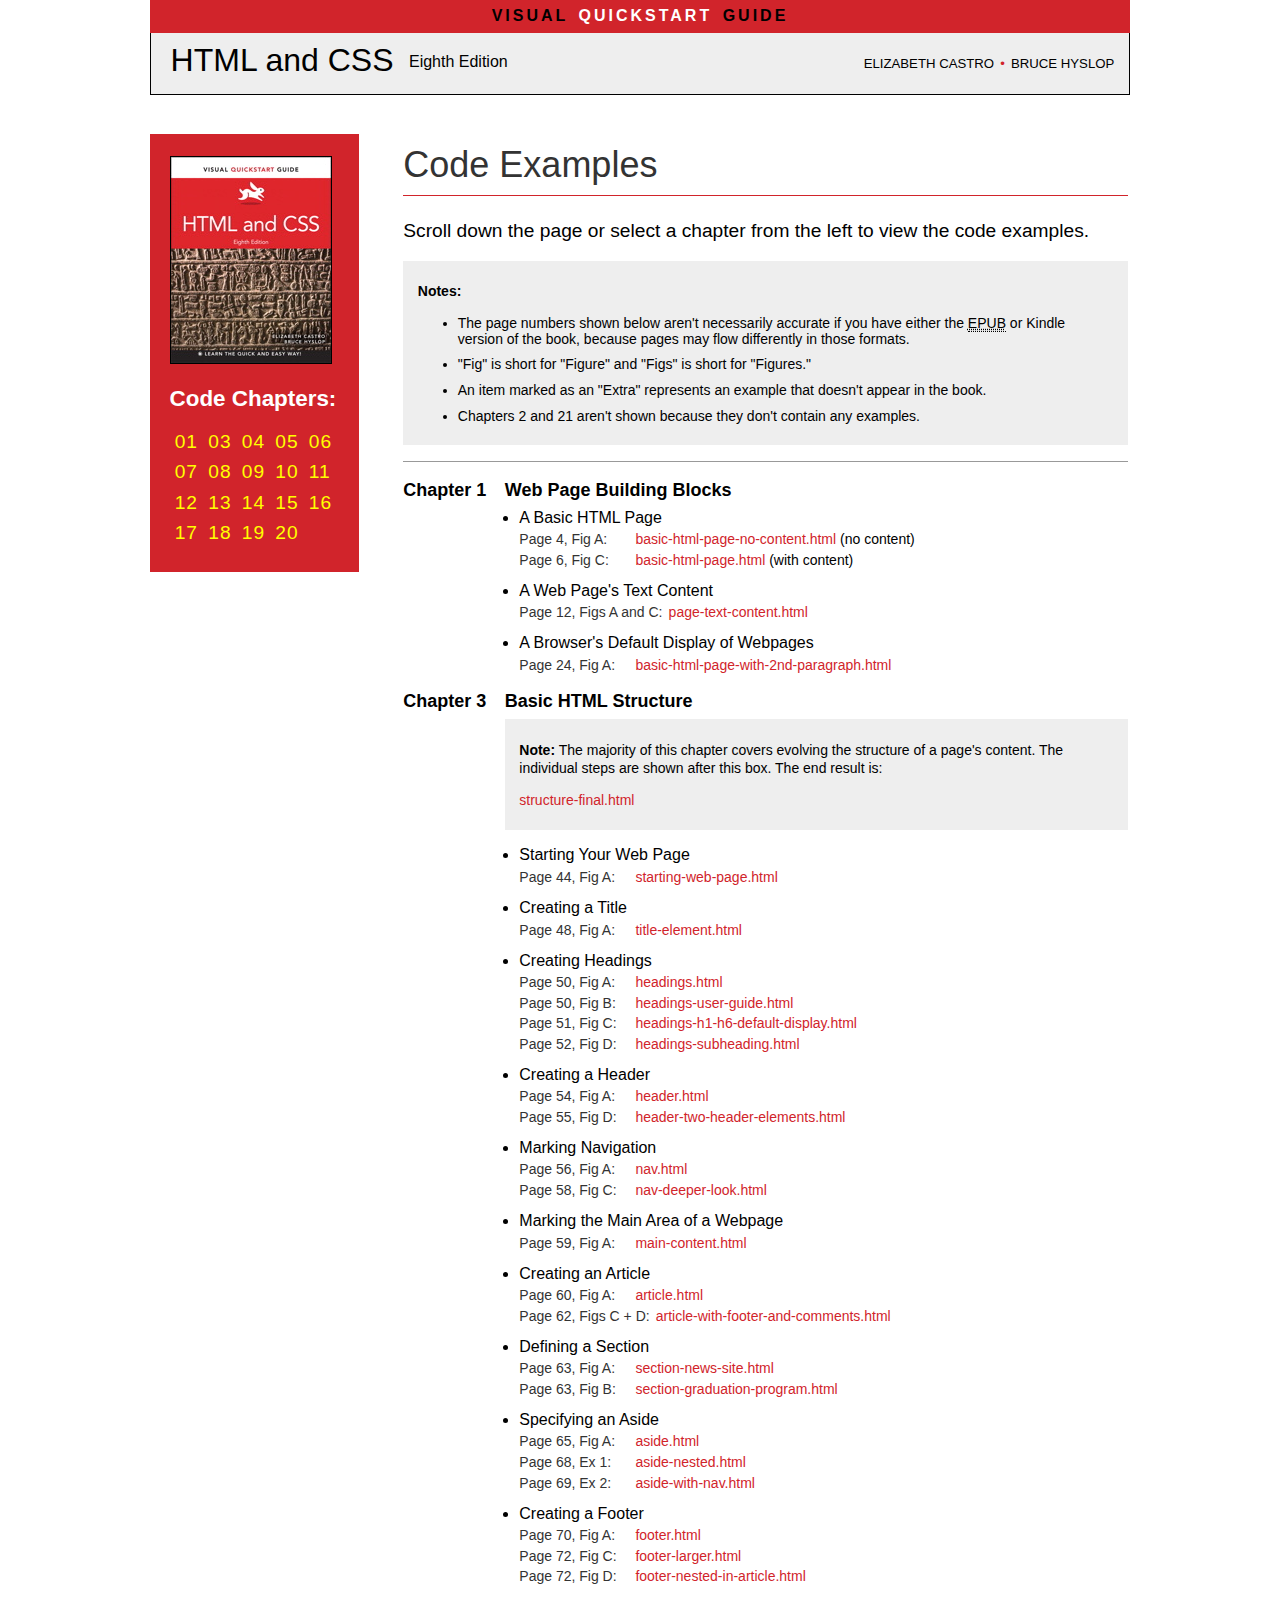
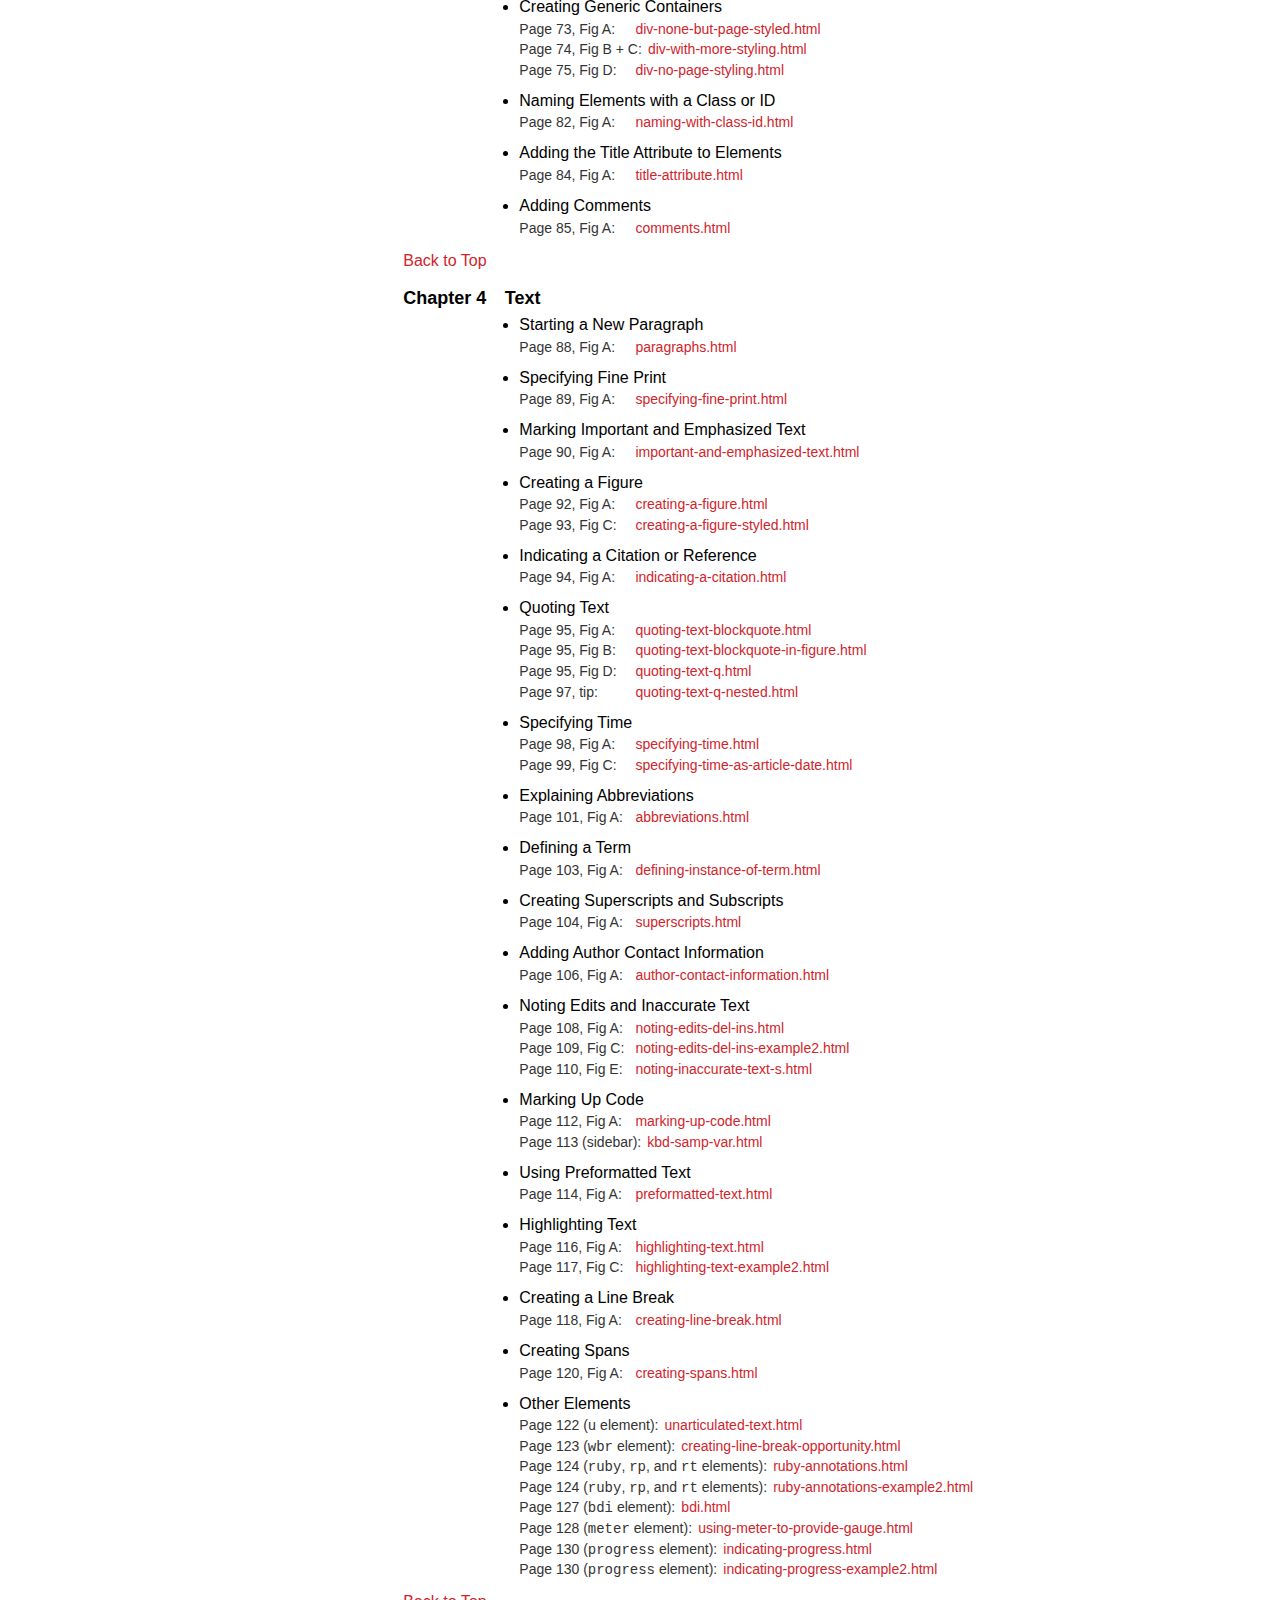
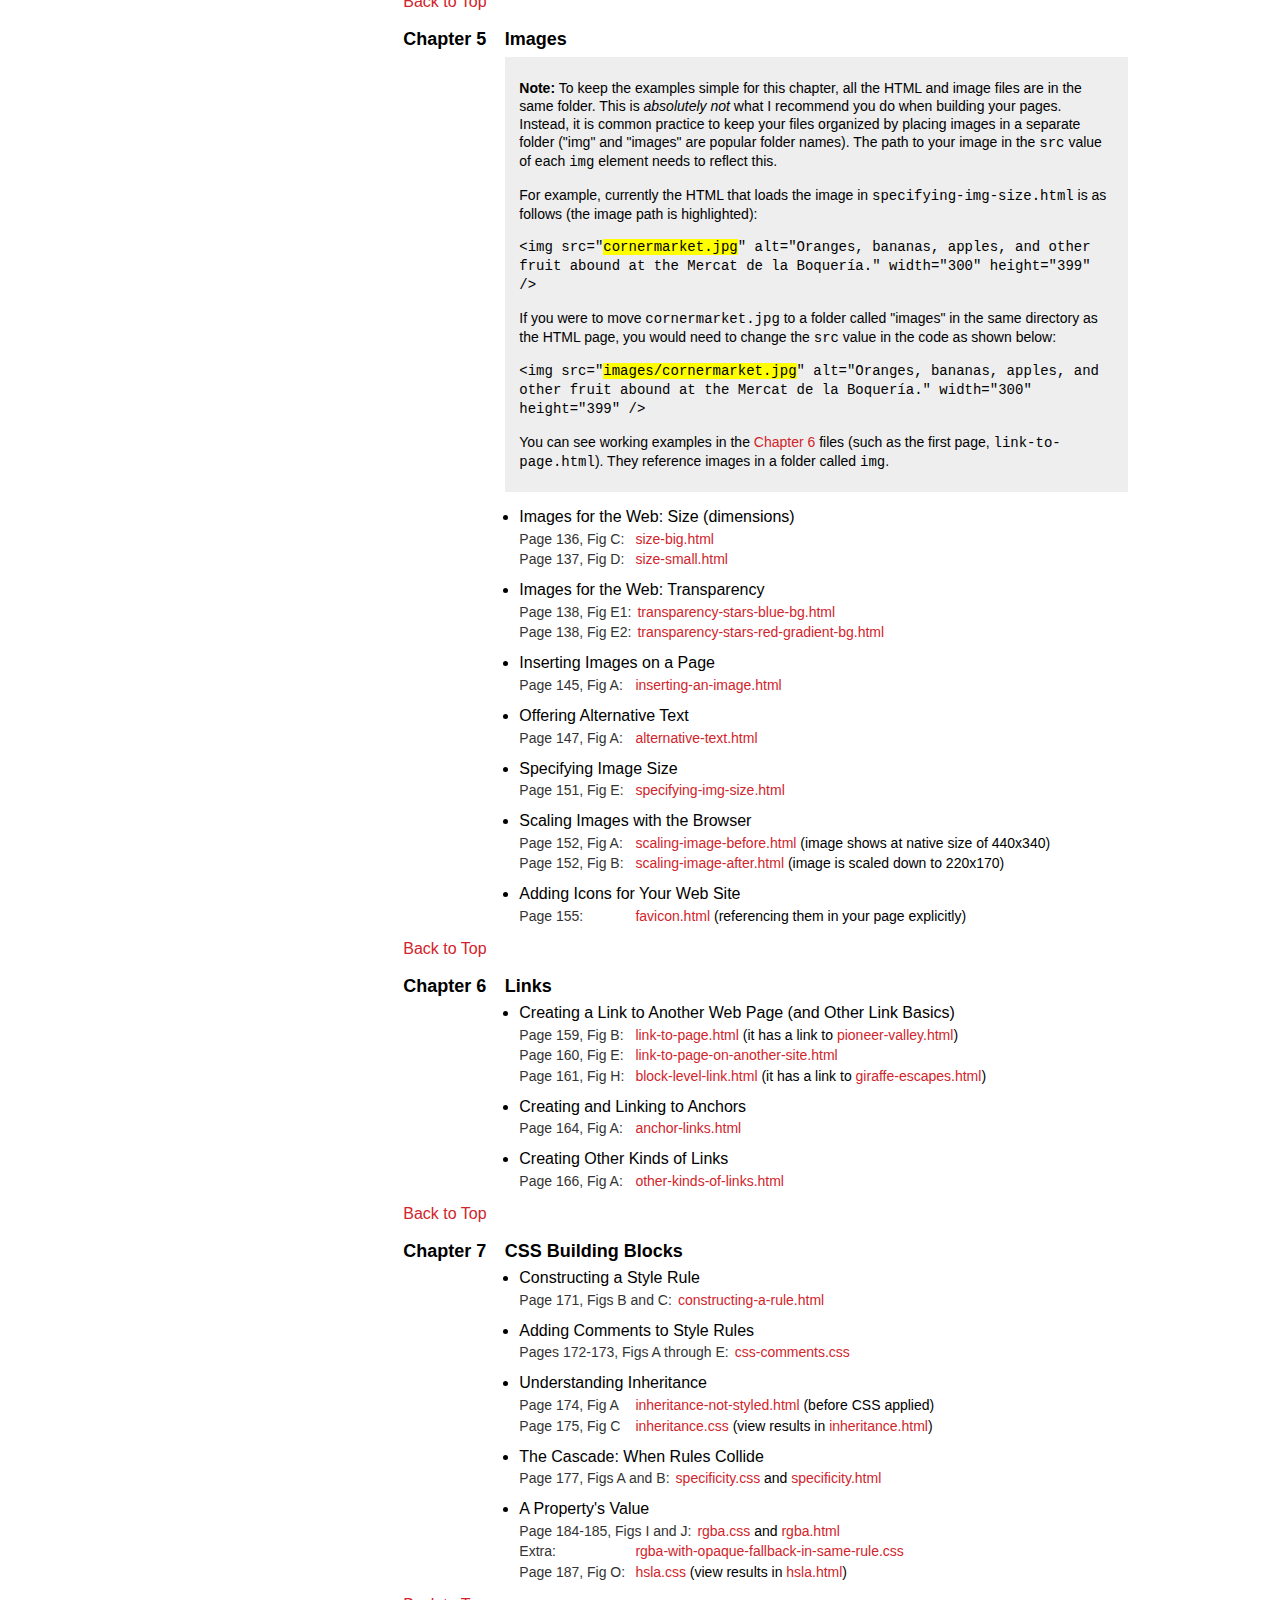
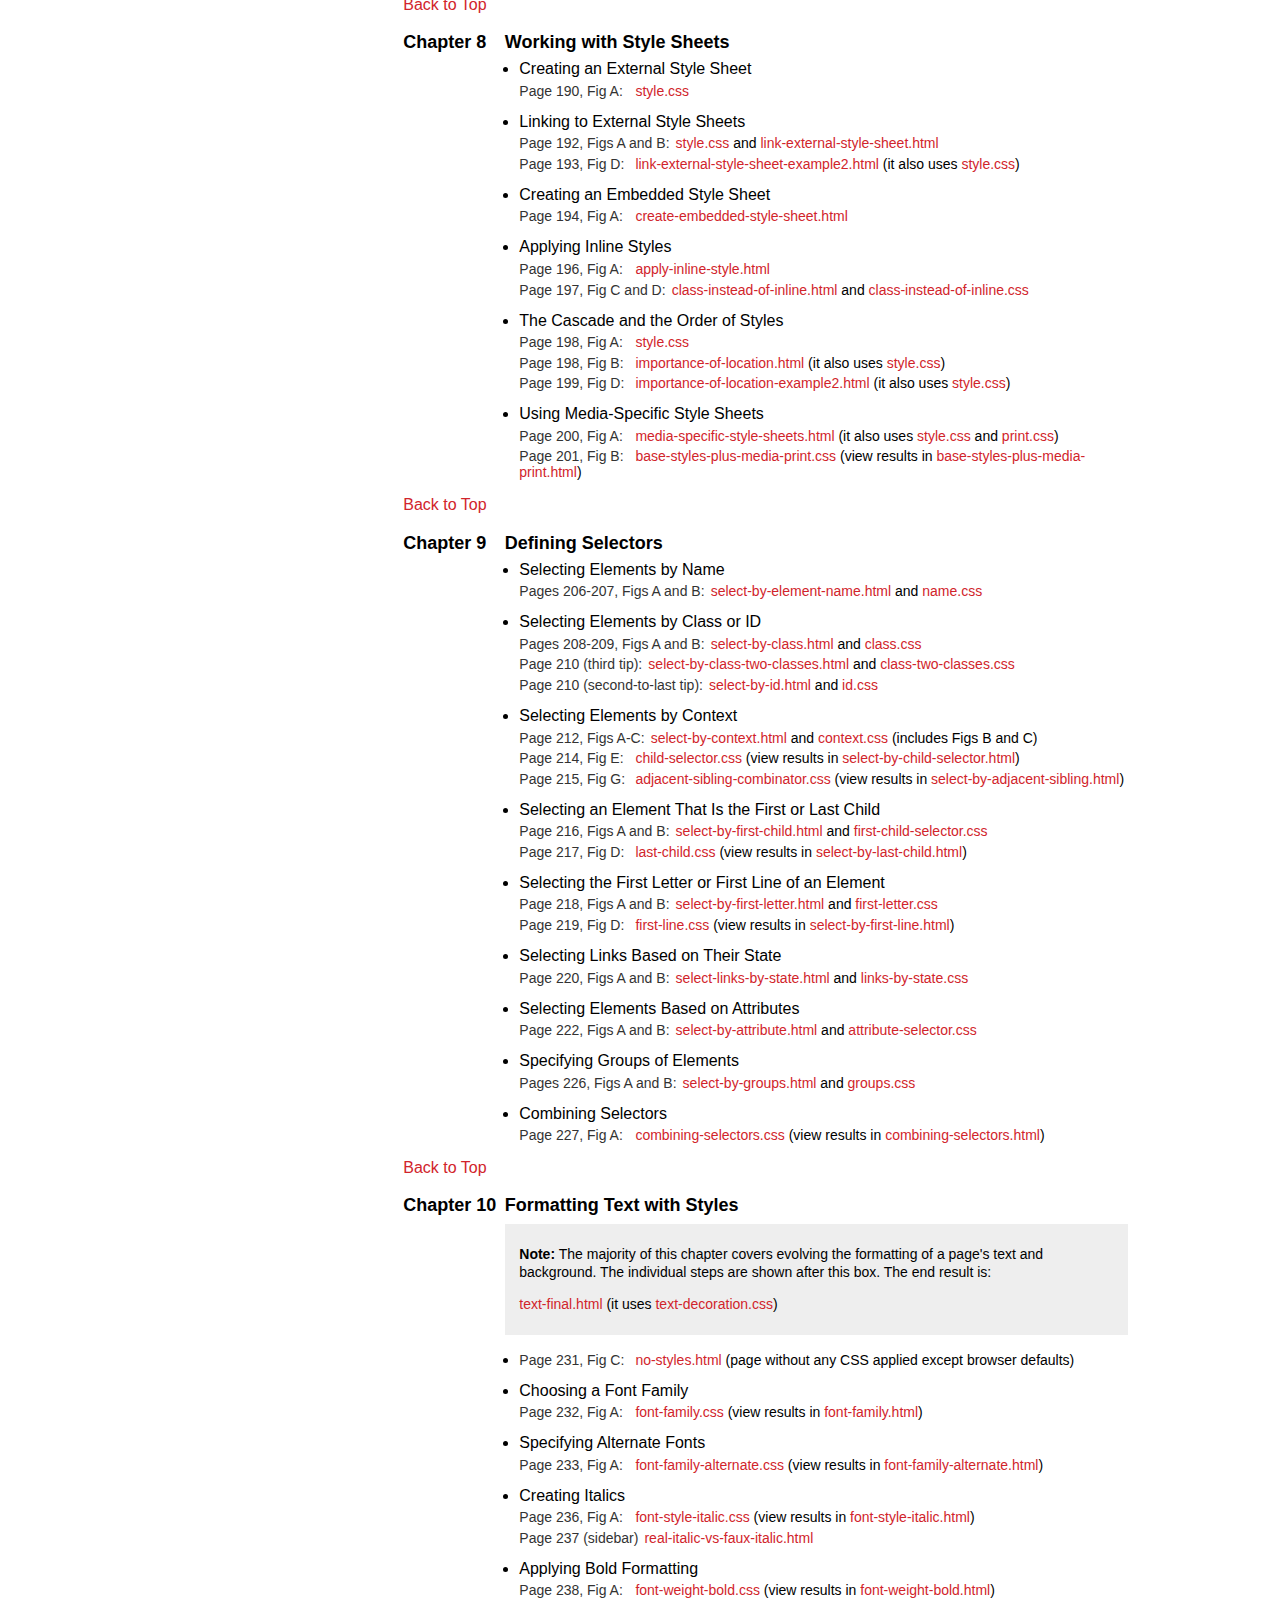
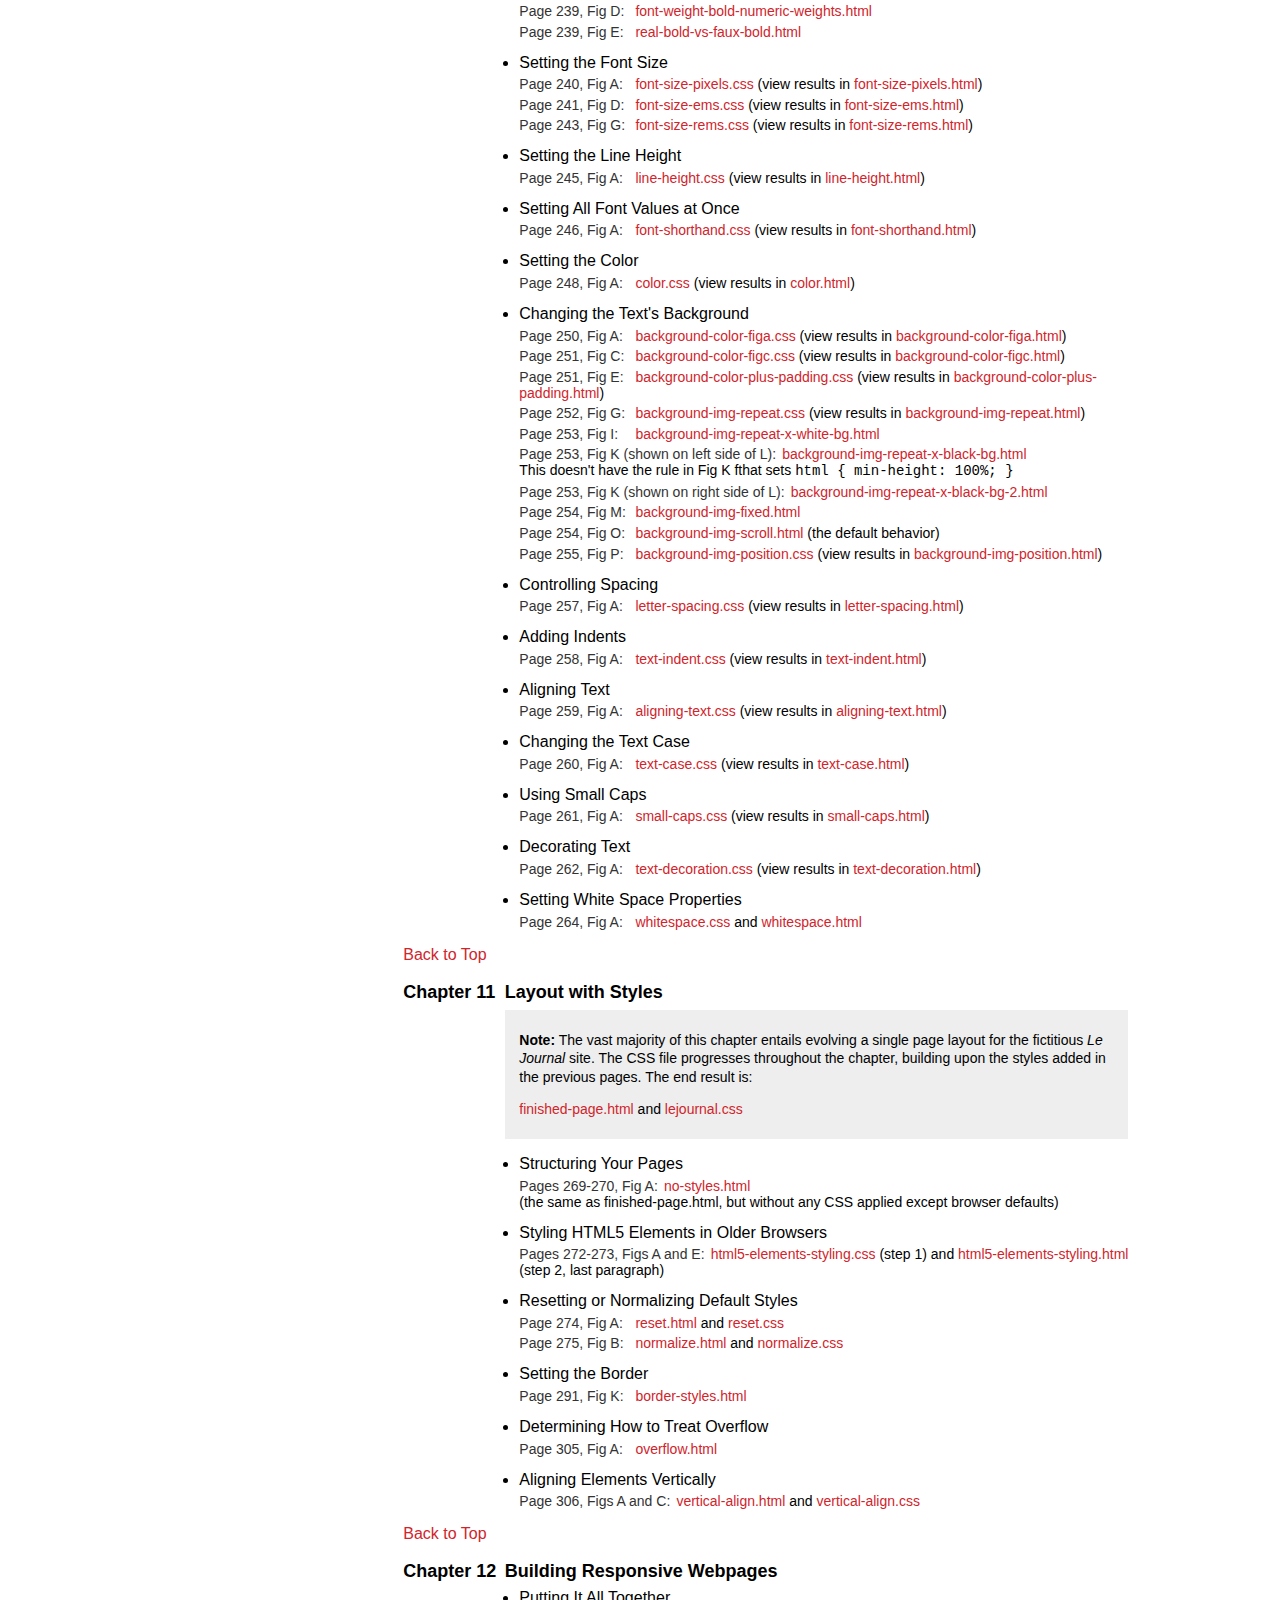
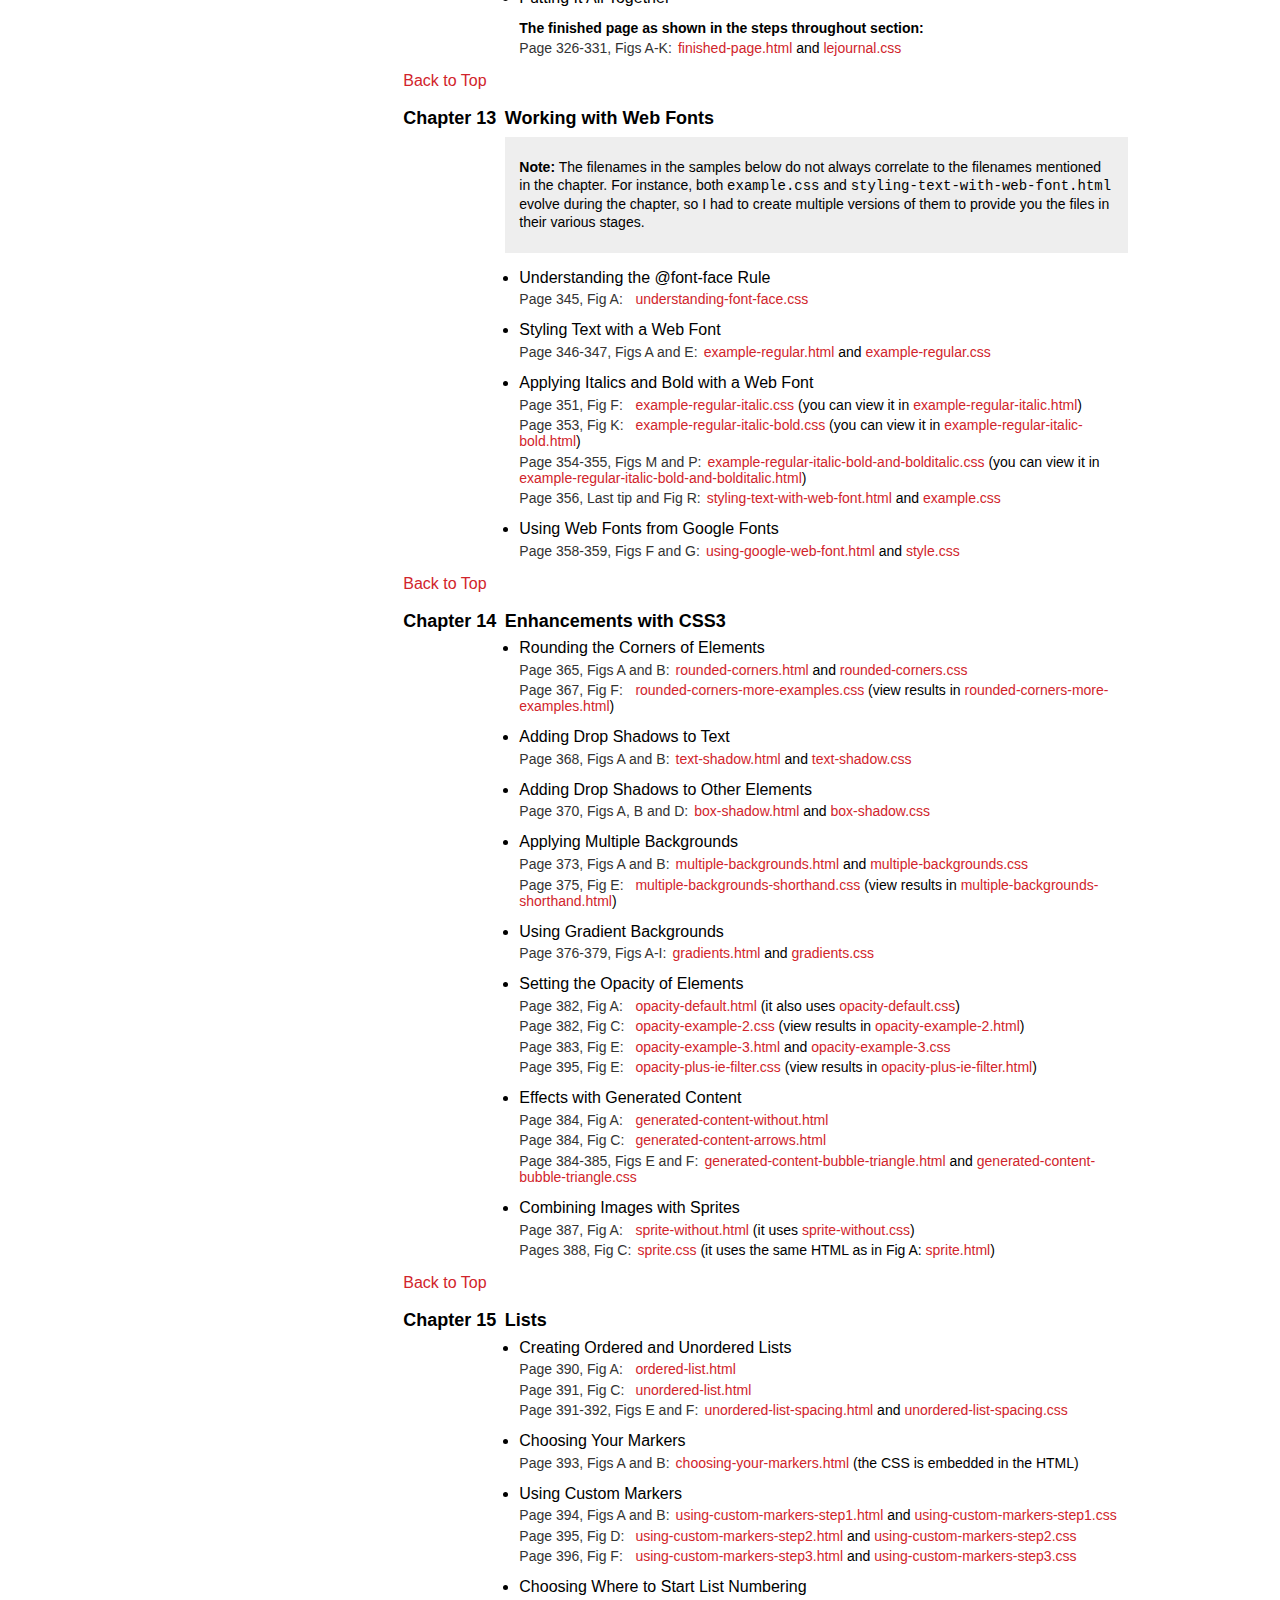
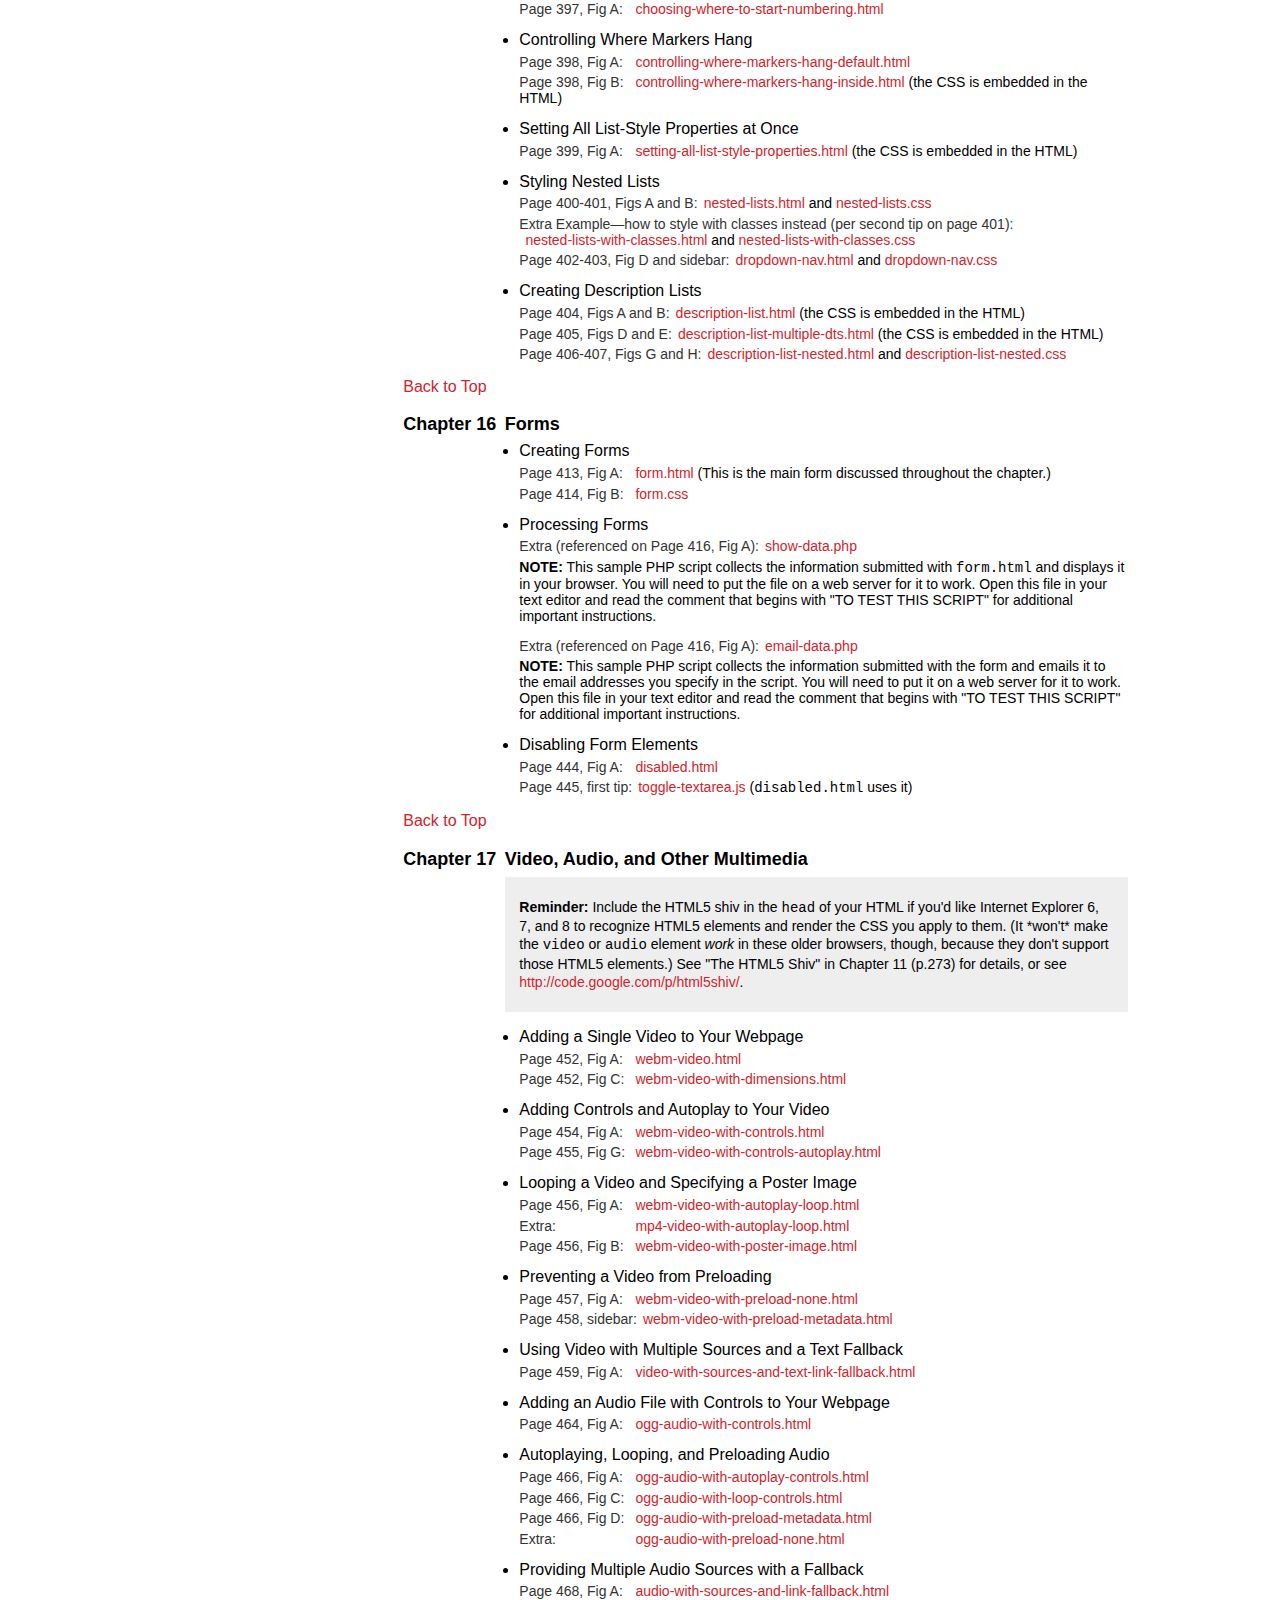
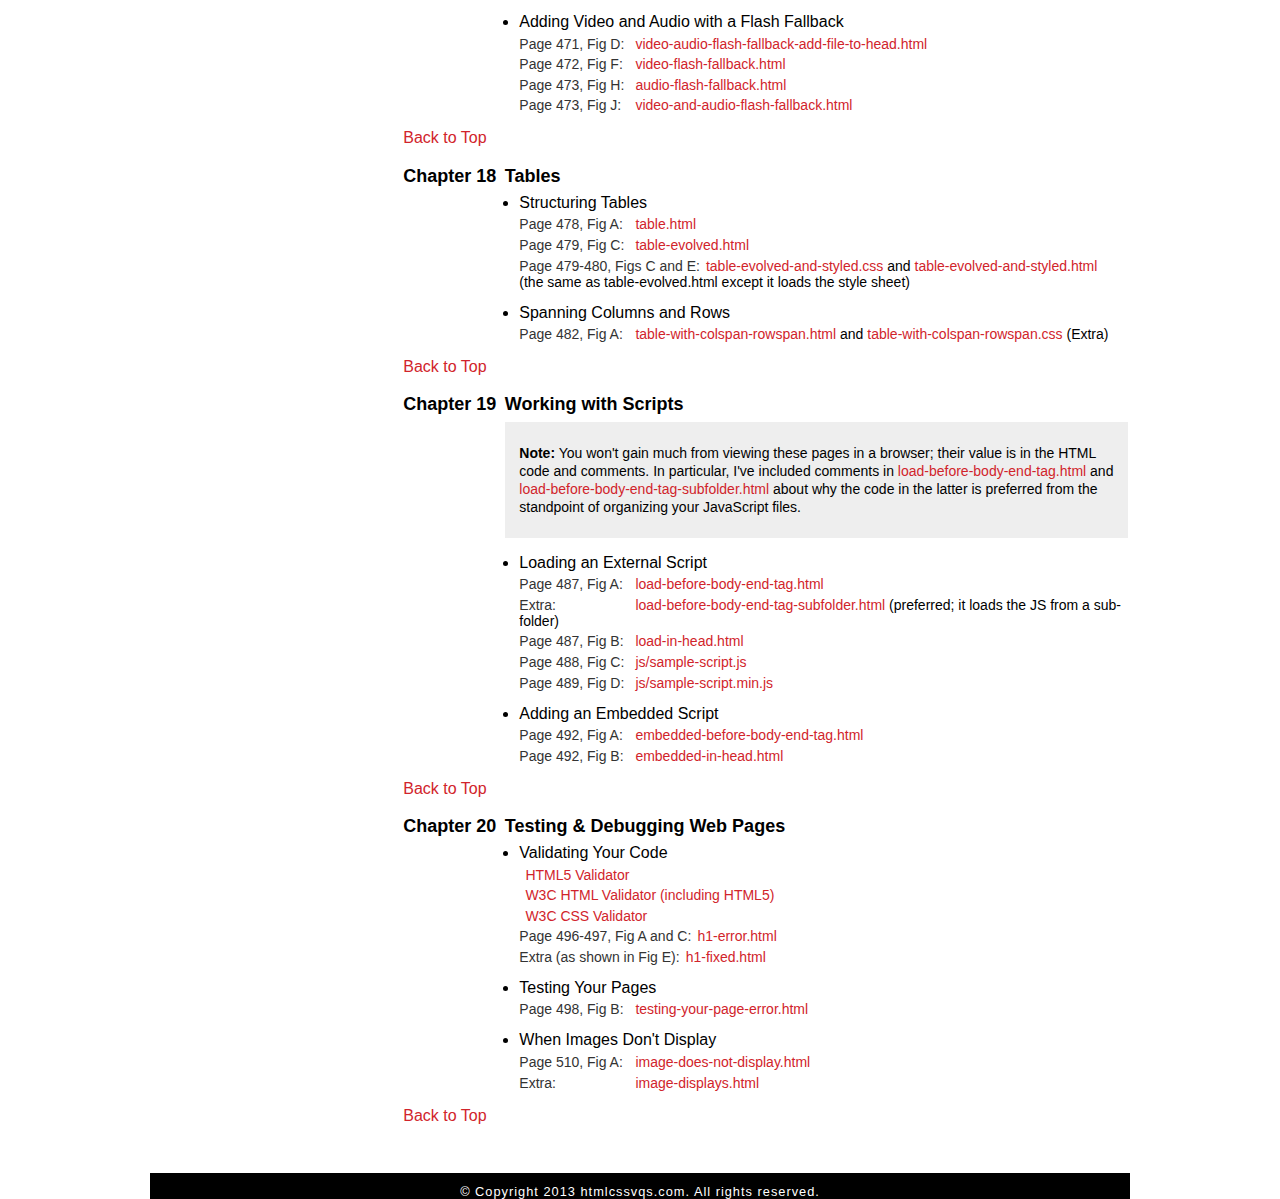
<file: 8ed/examples/index-code-zip.html>
<!DOCTYPE html>
<html lang="en">
<head>
	<meta charset="utf-8" />
	<title>HTML &amp; CSS Visual Quickstart Guide (Eighth Edition)</title>
	<meta name="viewport" content="width=device-width, initial-scale=1.0" />
	<link rel="stylesheet" href="css/normalize.css" />
	<link rel="stylesheet" href="css/code-examples.css" />

	<!--[if lt IE 9]>
	<script src="js/html5shiv.js"></script>
	<![endif]-->
</head>
<body class="examples">
<div class="container">
<!-- ==== START MASTHEAD ==== -->
<header role="banner">
	<p class="series">Visual <span>Quickstart</span> Guide</p>
	
	<div class="masthead clearfix">
		<p class="title"><a href="/">HTML and CSS</a> <small>Eighth Edition</small></p>
	
		<p class="authors">Elizabeth Castro <span>&#8226;</span> Bruce Hyslop</p>
	</div>
</header>
<!-- end masthead -->

<!-- ===== START NAV ===== -->
<div class="sidebar nav">	
	<a href="http://www.peachpit.com/store/html-and-css-visual-quickstart-guide-9780321928832" rel="external"><img src="img/cover-sm-htmlcssvqs-8ed.jpg" width="160" height="206" alt="&quot;HTML and CSS, Eight Edition: Visual QuickStart Guide book cover" /></a>
	
	<h2 id="chapters-list">Code Chapters:</h2>
	
	<nav role="navigation">
		<ul>
			<li><a href="#chapter-1" title="Chapter 1 code">01</a></li>
			<li><a href="#chapter-3" title="Chapter 3 code">03</a></li>
			<li><a href="#chapter-4" title="Chapter 4 code">04</a></li>
			<li><a href="#chapter-5" title="Chapter 5 code">05</a></li>
			<li><a href="#chapter-6" title="Chapter 6 code">06</a></li>
			<li><a href="#chapter-7" title="Chapter 7 code">07</a></li>
			<li><a href="#chapter-8" title="Chapter 8 code">08</a></li>
			<li><a href="#chapter-9" title="Chapter 9 code">09</a></li>
			<li><a href="#chapter-10" title="Chapter 10 code">10</a></li>
			<li><a href="#chapter-11" title="Chapter 11 code">11</a></li>
			<li><a href="#chapter-12" title="Chapter 12 code">12</a></li>
			<li><a href="#chapter-13" title="Chapter 13 code">13</a></li>
			<li><a href="#chapter-14" title="Chapter 14 code">14</a></li>
			<li><a href="#chapter-15" title="Chapter 15 code">15</a></li>
			<li><a href="#chapter-16" title="Chapter 16 code">16</a></li>
			<li><a href="#chapter-17" title="Chapter 17 code">17</a></li>
			<li><a href="#chapter-18" title="Chapter 18 code">18</a></li>
			<li><a href="#chapter-19" title="Chapter 19 code">19</a></li>
			<li><a href="#chapter-20" title="Chapter 20 code">20</a></li>
		</ul>
	</nav>
</div>
<!-- end nav -->

<!-- ===== START MAIN CONTENT ===== -->
<main role="main">
<div class="toc code">
	<h1>Code Examples</h1>

	<header>
		<p class="intro">Scroll down the page or select a chapter from the left to view the code examples.</p>
		
		<div class="note">
			<p><strong>Notes:</strong></p>
		
			<ul>
				<li>The page numbers shown below aren't necessarily accurate if you have either the <abbr title="electronic publication">EPUB</abbr> or Kindle version of the book, because pages may flow differently in those formats.</li>
				<li>"Fig" is short for "Figure" and "Figs" is short for "Figures."</li>
				<li>An item marked as an "Extra" represents an example that doesn't appear in the book.</li>
				<li>Chapters 2 and 21 aren't shown because they don't contain any examples.</li>
			</ul>
		</div>
	</header>

	<!-- ==== Chapter 1 ==== -->
	<h2 id="chapter-1"><span>Chapter 1</span> Web Page Building Blocks</h2>
	<ol class="topics">
		<li>A Basic HTML Page
			<p><span>Page 4, Fig A:</span> <a href="chapter-01/basic-html-page-no-content.html">basic-html-page-no-content.html</a> (no content)</p>
			<p><span>Page 6, Fig C:</span> <a href="chapter-01/basic-html-page.html">basic-html-page.html</a> (with content)</p>
		</li>
		<li>A Web Page's Text Content
			<p><span>Page 12, Figs A and C:</span> <a href="chapter-01/page-text-content.html">page-text-content.html</a></p>
		</li>
		<li>A Browser's Default Display of Webpages
			<p><span>Page 24, Fig A:</span> <a href="chapter-01/basic-html-page-with-2nd-paragraph.html">basic-html-page-with-2nd-paragraph.html</a></p>
			
		</li>
	</ol>
	
	<!-- ==== Chapter 3 ==== -->
	<h2 id="chapter-3"><span>Chapter 3</span> Basic HTML Structure</h2>

	<div class="note" id="chapter-03-structure-final">
		<p><strong>Note:</strong> The majority of this chapter covers evolving the structure of a page's content. The individual steps are shown after this box. The end result is:</p>
		<p><a href="chapter-03/structure-final.html">structure-final.html</a></p>
	</div>

	<ol class="topics">
		<li>Starting Your Web Page
			<p><span>Page 44, Fig A:</span> <a href="chapter-03/starting-web-page.html">starting-web-page.html</a></p>
		</li>
		<li>Creating a Title
			<p><span>Page 48, Fig A:</span> <a href="chapter-03/title-element.html">title-element.html</a></p>
		</li>
		<li>Creating Headings
			<p><span>Page 50, Fig A:</span> <a href="chapter-03/headings.html">headings.html</a></p>
			<p><span>Page 50, Fig B:</span> <a href="chapter-03/headings-user-guide.html">headings-user-guide.html</a></p>
			<p><span>Page 51, Fig C:</span> <a href="chapter-03/headings-h1-h6-default-display.html">headings-h1-h6-default-display.html</a></p>
			<p><span>Page 52, Fig D:</span> <a href="chapter-03/headings-subheading.html">headings-subheading.html</a></p>
		</li>
		<li>Creating a Header
			<p><span>Page 54, Fig A:</span> <a href="chapter-03/header.html">header.html</a></p>
			<p><span>Page 55, Fig D:</span> <a href="chapter-03/header-two-header-elements.html">header-two-header-elements.html</a></p>
		</li>
		<li>Marking Navigation
			<p><span>Page 56, Fig A:</span> <a href="chapter-03/nav.html">nav.html</a></p>
			<p><span>Page 58, Fig C:</span> <a href="chapter-03/nav-deeper-look.html">nav-deeper-look.html</a></p>
		</li>
		<li>Marking the Main Area of a Webpage
			<p><span>Page 59, Fig A:</span> <a href="chapter-03/main-content.html">main-content.html</a></p>
		</li>
		<li>Creating an Article
			<p><span>Page 60, Fig A:</span> <a href="chapter-03/article.html">article.html</a></p>
			<p><span>Page 62, Figs C + D:</span> <a href="chapter-03/article-with-footer-and-comments.html">article-with-footer-and-comments.html</a></p>
		</li>
		<li>Defining a Section
			<p><span>Page 63, Fig A:</span> <a href="chapter-03/section-news-site.html">section-news-site.html</a></p>
			<p><span>Page 63, Fig B:</span> <a href="chapter-03/section-graduation-program.html">section-graduation-program.html</a></p>
		</li>
		<li>Specifying an Aside
			<p><span>Page 65, Fig A:</span> <a href="chapter-03/aside.html">aside.html</a></p>
			<p><span>Page 68, Ex 1:</span> <a href="chapter-03/aside-nested.html">aside-nested.html</a></p>
			<p><span>Page 69, Ex 2:</span> <a href="chapter-03/aside-with-nav.html">aside-with-nav.html</a></p>
		</li>
		<li>Creating a Footer
			<p><span>Page 70, Fig A:</span> <a href="chapter-03/footer.html">footer.html</a></p>
			<p><span>Page 72, Fig C:</span> <a href="chapter-03/footer-larger.html">footer-larger.html</a></p>
			<p><span>Page 72, Fig D:</span> <a href="chapter-03/footer-nested-in-article.html">footer-nested-in-article.html</a></p>
		</li>
		<li>Creating Generic Containers
			<p><span>Page 73, Fig A:</span> <a href="chapter-03/div-none-but-page-styled.html">div-none-but-page-styled.html</a></p>
			<p><span>Page 74, Fig B + C:</span> <a href="chapter-03/div-with-more-styling.html">div-with-more-styling.html</a></p>
			<p><span>Page 75, Fig D:</span> <a href="chapter-03/div-no-page-styling.html">div-no-page-styling.html</a></p>
		</li>
		<li>Naming Elements with a Class or ID
			<p><span>Page 82, Fig A:</span> <a href="chapter-03/naming-with-class-id.html">naming-with-class-id.html</a></p>
		</li>
		<li>Adding the Title Attribute to Elements
			<p><span>Page 84, Fig A:</span> <a href="chapter-03/title-attribute.html">title-attribute.html</a></p>
		</li>
		<li>Adding Comments
			<p><span>Page 85, Fig A:</span> <a href="chapter-03/comments.html">comments.html</a></p>
		</li>
	</ol>
	
	<p><a href="#chapters-list">Back to Top</a></p>
	
	<!-- ==== Chapter 4 ==== -->
	<h2 id="chapter-4"><span>Chapter 4</span> Text</h2>

	<ol class="topics">
		<li>Starting a New Paragraph
			<p><span>Page 88, Fig A:</span> <a href="chapter-04/paragraphs.html">paragraphs.html</a></p>
		</li>
		<li>Specifying Fine Print
			<p><span>Page 89, Fig A:</span> <a href="chapter-04/specifying-fine-print.html">specifying-fine-print.html</a></p>
		</li>
		<li>Marking Important and Emphasized Text
			<p><span>Page 90, Fig A:</span> <a href="chapter-04/important-and-emphasized-text.html">important-and-emphasized-text.html</a></p>
		</li>
		<li>Creating a Figure
			<p><span>Page 92, Fig A:</span> <a href="chapter-04/creating-a-figure.html">creating-a-figure.html</a></p>
			<p><span>Page 93, Fig C:</span> <a href="chapter-04/creating-a-figure-styled.html">creating-a-figure-styled.html</a></p>
		</li>
		<li>Indicating a Citation or Reference
			<p><span>Page 94, Fig A:</span> <a href="chapter-04/indicating-a-citation.html">indicating-a-citation.html</a></p>
		</li>
		<li>Quoting Text
			<p><span>Page 95, Fig A:</span> <a href="chapter-04/quoting-text-blockquote.html">quoting-text-blockquote.html</a></p>
			<p><span>Page 95, Fig B:</span> <a href="chapter-04/quoting-text-blockquote-in-figure.html">quoting-text-blockquote-in-figure.html</a></p>
			<p><span>Page 95, Fig D:</span> <a href="chapter-04/quoting-text-q.html">quoting-text-q.html</a></p>
			<p><span>Page 97, tip:</span> <a href="chapter-04/quoting-text-q-nested.html">quoting-text-q-nested.html</a></p>
		</li>
		<li>Specifying Time
			<p><span>Page 98, Fig A:</span> <a href="chapter-04/specifying-time.html">specifying-time.html</a></p>
			<p><span>Page 99, Fig C:</span> <a href="chapter-04/specifying-time-as-article-date.html">specifying-time-as-article-date.html</a></p>
		</li>
		<li>Explaining Abbreviations
			<p><span>Page 101, Fig A:</span> <a href="chapter-04/abbreviations.html">abbreviations.html</a></p>
		</li>
		<li>Defining a Term
			<p><span>Page 103, Fig A:</span> <a href="chapter-04/defining-instance-of-term.html">defining-instance-of-term.html</a></p>
		</li>
		<li>Creating Superscripts and Subscripts
			<p><span>Page 104, Fig A:</span> <a href="chapter-04/superscripts.html">superscripts.html</a></p>
		</li>
		<li>Adding Author Contact Information
			<p><span>Page 106, Fig A:</span> <a href="chapter-04/author-contact-information.html">author-contact-information.html</a></p>
		</li>
		<li>Noting Edits and Inaccurate Text
			<p><span>Page 108, Fig A:</span> <a href="chapter-04/noting-edits-del-ins.html">noting-edits-del-ins.html</a></p>
			<p><span>Page 109, Fig C:</span> <a href="chapter-04/noting-edits-del-ins-example2.html">noting-edits-del-ins-example2.html</a></p>
			<p><span>Page 110, Fig E:</span> <a href="chapter-04/noting-inaccurate-text-s.html">noting-inaccurate-text-s.html</a></p>
		</li>
		<li>Marking Up Code
			<p><span>Page 112, Fig A:</span> <a href="chapter-04/marking-up-code.html">marking-up-code.html</a></p>
			<p><span>Page 113 (sidebar):</span> <a href="chapter-04/kbd-samp-var.html">kbd-samp-var.html</a></p>
		</li>
		<li>Using Preformatted Text
			<p><span>Page 114, Fig A:</span> <a href="chapter-04/preformatted-text.html">preformatted-text.html</a></p>
		</li>
		<li>Highlighting Text
			<p><span>Page 116, Fig A:</span> <a href="chapter-04/highlighting-text.html">highlighting-text.html</a></p>
			<p><span>Page 117, Fig C:</span> <a href="chapter-04/highlighting-text-example2.html">highlighting-text-example2.html</a></p>
		</li>
		<li>Creating a Line Break
			<p><span>Page 118, Fig A:</span> <a href="chapter-04/creating-line-break.html">creating-line-break.html</a></p>
		</li>
		<li>Creating Spans
			<p><span>Page 120, Fig A:</span> <a href="chapter-04/creating-spans.html">creating-spans.html</a></p>
		</li>
		<li>Other Elements
			<p><span>Page 122 (<code>u</code> element):</span> <a href="chapter-04/unarticulated-text.html">unarticulated-text.html</a></p>
			<p><span>Page 123 (<code>wbr</code> element):</span> <a href="chapter-04/creating-line-break-opportunity.html">creating-line-break-opportunity.html</a></p>
			<p><span>Page 124 (<code>ruby</code>, <code>rp</code>, and <code>rt</code> elements):</span> <a href="chapter-04/ruby-annotations.html">ruby-annotations.html</a></p>
			<p><span>Page 124 (<code>ruby</code>, <code>rp</code>, and <code>rt</code> elements):</span> <a href="chapter-04/ruby-annotations-example2.html">ruby-annotations-example2.html</a></p>
			<p><span>Page 127 (<code>bdi</code> element):</span> <a href="chapter-04/bdi.html">bdi.html</a></p>
			<p><span>Page 128 (<code>meter</code> element):</span> <a href="chapter-04/using-meter-to-provide-gauge.html">using-meter-to-provide-gauge.html</a></p>
			<p><span>Page 130 (<code>progress</code> element):</span> <a href="chapter-04/indicating-progress.html">indicating-progress.html</a></p>
			<p><span>Page 130 (<code>progress</code> element):</span> <a href="chapter-04/indicating-progress-example2.html">indicating-progress-example2.html</a></p>
		</li>
	</ol>
	
	<p><a href="#chapters-list">Back to Top</a></p>
	
	<!-- ==== Chapter 5 ==== -->
	<h2 id="chapter-5"><span>Chapter 5</span> Images</h2>
	<div class="note">
		<p><strong>Note:</strong> To keep the examples simple for this chapter, all the HTML and image files are in the same folder. This is <em>absolutely not</em> what I recommend you do when building your pages. Instead, it is common practice to keep your files organized by placing images in a separate folder ("img" and "images" are popular folder names). The path to your image in the <code>src</code> value of each <code>img</code> element needs to reflect this.</p> 
	
		<p>For example, currently the HTML that loads the image in <code>specifying-img-size.html</code> is as follows (the image path is highlighted):</p>
		
		<p><code>&lt;img src="<mark>cornermarket.jpg</mark>" alt="Oranges, bananas, apples, and other fruit abound at the Mercat de la Boquería." width="300" height="399" /&gt;</code></p>
		
		<p>If you were to move <code>cornermarket.jpg</code> to a folder called "images" in the same directory as the HTML page, you would need to change the <code>src</code> value in the code as shown below:</p>
		
		<p><code>&lt;img src="<mark>images/cornermarket.jpg</mark>" alt="Oranges, bananas, apples, and other fruit abound at the Mercat de la Boquería." width="300" height="399" /&gt;</code></p>
		
		<p>You can see working examples in the <a href="#chapter-6">Chapter 6</a> files (such as the first page, <code>link-to-page.html</code>). They reference images in a folder called <code>img</code>.</p>
	</div>
	
	<ol class="topics">
		<li>Images for the Web: Size (dimensions)
			<p><span>Page 136, Fig C:</span> <a href="chapter-05/size-big.html">size-big.html</a></p>
			<p><span>Page 137, Fig D:</span> <a href="chapter-05/size-small.html">size-small.html</a></p>
		</li>
		<li>Images for the Web: Transparency
			<p><span>Page 138, Fig E1:</span> <a href="chapter-05/transparency-stars-blue-bg.html">transparency-stars-blue-bg.html</a></p>
			<p><span>Page 138, Fig E2:</span> <a href="chapter-05/transparency-stars-red-gradient-bg.html">transparency-stars-red-gradient-bg.html</a></p>
		</li>
		<li>Inserting Images on a Page
			<p><span>Page 145, Fig A:</span> <a href="chapter-05/inserting-an-image.html">inserting-an-image.html</a></p>
		</li>
		<li>Offering Alternative Text
			<p><span>Page 147, Fig A:</span> <a href="chapter-05/alternative-text.html">alternative-text.html</a></p>
		</li>
		<li>Specifying Image Size
			<p><span>Page 151, Fig E:</span> <a href="chapter-05/specifying-img-size.html">specifying-img-size.html</a></p>
		</li>
		<li>Scaling Images with the Browser
			<p><span>Page 152, Fig A:</span> <a href="chapter-05/scaling-image-before.html">scaling-image-before.html</a> (image shows at native size of 440x340)</p>
			<p><span>Page 152, Fig B:</span> <a href="chapter-05/scaling-image-after.html">scaling-image-after.html</a> (image is scaled down to 220x170)</p>
		</li>
		<li>Adding Icons for Your Web Site
			<p><span>Page 155:</span> <a href="chapter-05/favicon.html">favicon.html</a> (referencing them in your page explicitly)</p>
		</li>
	</ol>

	<p><a href="#chapters-list">Back to Top</a></p>

	<!-- ==== CHAPTER 6 ==== -->
	<h2 id="chapter-6"><span>Chapter 6</span> Links </h2>
	<ol class="topics">
		<li>Creating a Link to Another Web Page (and Other Link Basics)
			<p><span>Page 159, Fig B:</span> <a href="chapter-06/link-to-page.html">link-to-page.html</a> (it has a link to <a href="chapter-06/pioneer-valley.html">pioneer-valley.html</a>)</p>
			<p><span>Page 160, Fig E:</span> <a href="chapter-06/link-to-page-on-another-site.html">link-to-page-on-another-site.html</a></p>
			<p><span>Page 161, Fig H:</span> <a href="chapter-06/block-level-link.html">block-level-link.html</a> (it has a link to <a href="chapter-06/giraffe-escapes.html">giraffe-escapes.html</a>)</p>		
		</li>
		<li>Creating and Linking to Anchors
			<p><span>Page 164, Fig A:</span> <a href="chapter-06/anchor-links.html">anchor-links.html</a></p>
		</li>
		<li>Creating Other Kinds of Links
			<p><span>Page 166, Fig A:</span> <a href="chapter-06/other-kinds-of-links.html">other-kinds-of-links.html</a></p>
		</li>
	</ol>

	<p><a href="#chapters-list">Back to Top</a></p>

	<!-- ==== CHAPTER 7 ==== -->
	<h2 id="chapter-7"><span>Chapter 7</span> CSS Building Blocks</h2>
	<ol class="topics">
		<li>Constructing a Style Rule
			<p><span>Page 171, Figs B and C:</span> <a href="chapter-07/constructing-a-rule.html">constructing-a-rule.html</a></p>
		</li>
		<li>Adding Comments to Style Rules
			<p><span>Pages 172-173, Figs A through E:</span> <a href="chapter-07/css/css-comments.css">css-comments.css</a></p>
		</li>
		<li>Understanding Inheritance
			<p><span>Page 174, Fig A</span> <a href="chapter-07/inheritance-not-styled.html">inheritance-not-styled.html</a> (before CSS applied)</p>
			<p><span>Page 175, Fig C</span> <a href="chapter-07/css/inheritance.css">inheritance.css</a> (view results in <a href="chapter-07/inheritance.html">inheritance.html</a>)</p>
		</li>
		<li>The Cascade: When Rules Collide
			<p><span>Page 177, Figs A and B:</span> <a href="chapter-07/css/specificity.css">specificity.css</a> and <a href="chapter-07/specificity.html">specificity.html</a></p>
		</li>
		<li>A Property's Value
			<p><span>Page 184-185, Figs I and J:</span> <a href="chapter-07/css/rgba.css">rgba.css</a> and <a href="chapter-07/rgba.html">rgba.html</a></p>

			<p><span class="extra">Extra:</span> <a href="chapter-07/css/rgba-with-opaque-fallback-in-same-rule.css">rgba-with-opaque-fallback-in-same-rule.css</a></p>

			<p><span>Page 187, Fig O:</span> <a href="chapter-07/css/hsla.css">hsla.css</a> (view results in <a href="chapter-07/hsla.html">hsla.html</a>)</p>
		</li>
	</ol>
	
	<p><a href="#chapters-list">Back to Top</a></p>

	<!-- ==== CHAPTER 8 ==== -->
	<h2 id="chapter-8"><span>Chapter 8</span> Working with Style Sheets</h2>
	<ol class="topics">
		<li>Creating an External Style Sheet
			<p><span>Page 190, Fig A:</span> <a href="chapter-08/style.css">style.css</a></p>
		</li>
		<li>Linking to External Style Sheets
			<p><span>Page 192, Figs A and B:</span> <a href="chapter-08/style.css">style.css</a> and <a href="chapter-08/link-external-style-sheet.html">link-external-style-sheet.html</a></p>
			
			<p><span>Page 193, Fig D:</span> <a href="chapter-08/link-external-style-sheet-example2.html">link-external-style-sheet-example2.html</a> (it also uses <a href="chapter-08/style.css">style.css</a>)</p>
		</li>
		<li>Creating an Embedded Style Sheet
			<p><span>Page 194, Fig A:</span> <a href="chapter-08/create-embedded-style-sheet.html">create-embedded-style-sheet.html</a></p>
		</li>
		<li>Applying Inline Styles
			<p><span>Page 196, Fig A:</span> <a href="chapter-08/apply-inline-style.html">apply-inline-style.html</a></p>
			<p><span>Page 197, Fig C and D:</span> <a href="chapter-08/class-instead-of-inline.html">class-instead-of-inline.html</a> and <a href="chapter-08/class-instead-of-inline.css">class-instead-of-inline.css</a></p>
		</li>
		<li>The Cascade and the Order of Styles
			<p><span>Page 198, Fig A:</span> <a href="chapter-08/style.css">style.css</a></p>
			<p><span>Page 198, Fig B:</span> <a href="chapter-08/importance-of-location.html">importance-of-location.html</a> (it also uses <a href="chapter-08/style.css">style.css</a>)</p>
			<p><span>Page 199, Fig D:</span> <a href="chapter-08/importance-of-location-example2.html">importance-of-location-example2.html</a> (it also uses <a href="chapter-08/style.css">style.css</a>)</p>
		</li>
		<li>Using Media-Specific Style Sheets
			<p><span>Page 200, Fig A:</span> <a href="chapter-08/media-specific-style-sheets.html">media-specific-style-sheets.html</a> (it also uses <a href="chapter-08/style.css">style.css</a> and <a href="chapter-08/print.css">print.css</a>)</p>
			<p><span>Page 201, Fig B:</span> <a href="chapter-08/base-styles-plus-media-print.css">base-styles-plus-media-print.css</a> (view results in <a href="chapter-08/base-styles-plus-media-print.html">base-styles-plus-media-print.html</a>)</p>
		</li>
	</ol>

	<p><a href="#chapters-list">Back to Top</a></p>

	<!-- ==== CHAPTER 9 ==== -->
	<h2 id="chapter-9"><span>Chapter 9</span> Defining Selectors</h2>
	<ol class="topics">
		<li>Selecting Elements by Name
			<p><span>Pages 206-207, Figs A and B:</span> <a href="chapter-09/select-by-element-name.html">select-by-element-name.html</a> and <a href="chapter-09/css/name.css">name.css</a></p>
		</li>
		<li>Selecting Elements by Class or ID
			<p><span>Pages 208-209, Figs A and B:</span> <a href="chapter-09/select-by-class.html">select-by-class.html</a> and <a href="chapter-09/css/class.css">class.css</a></p>
			<p><span>Page 210 (third tip):</span> <a href="chapter-09/select-by-class-two-classes.html">select-by-class-two-classes.html</a> and <a href="chapter-09/css/class-two-classes.css">class-two-classes.css</a></p>
			<p><span>Page 210 (second-to-last tip):</span> <a href="chapter-09/select-by-id.html">select-by-id.html</a> and <a href="chapter-09/css/id.css">id.css</a></p>
		</li>
		<li>Selecting Elements by Context
			<p><span>Page 212, Figs A-C:</span> <a href="chapter-09/select-by-context.html">select-by-context.html</a> and <a href="chapter-09/css/context.css">context.css</a> (includes Figs B and C)</p>
			<p><span>Page 214, Fig E:</span> <a href="chapter-09/css/child-selector.css">child-selector.css</a> (view results in <a href="chapter-09/select-by-child-selector.html">select-by-child-selector.html</a>)</p>
			<p><span>Page 215, Fig G:</span> <a href="chapter-09/css/adjacent-sibling-combinator.css">adjacent-sibling-combinator.css</a> (view results in <a href="chapter-09/select-by-adjacent-sibling.html">select-by-adjacent-sibling.html</a>)</p>
		</li>
		<li>Selecting an Element That Is the First or Last Child
			<p><span>Page 216, Figs A and B:</span> <a href="chapter-09/select-by-first-child.html">select-by-first-child.html</a> and <a href="chapter-09/css/first-child-selector.css">first-child-selector.css</a></p>
			<p><span>Page 217, Fig D:</span> <a href="chapter-09/css/last-child.css">last-child.css</a> (view results in <a href="chapter-09/select-by-last-child.html">select-by-last-child.html</a>)</p>
		</li>
		<li>Selecting the First Letter or First Line of an Element
			<p><span>Page 218, Figs A and B:</span> <a href="chapter-09/select-by-first-letter.html">select-by-first-letter.html</a> and <a href="chapter-09/css/first-letter.css">first-letter.css</a></p>
			<p><span>Page 219, Fig D:</span> <a href="chapter-09/css/first-line.css">first-line.css</a> (view results in <a href="chapter-09/select-by-first-line.html">select-by-first-line.html</a>)</p>
		</li>
		<li>Selecting Links Based on Their State
			<p><span>Page 220, Figs A and B:</span> <a href="chapter-09/select-links-by-state.html">select-links-by-state.html</a> and <a href="chapter-09/css/links-by-state.css">links-by-state.css</a></p>
		</li>
		<li>Selecting Elements Based on Attributes
			<p><span>Page 222, Figs A and B:</span> <a href="chapter-09/select-by-attribute.html">select-by-attribute.html</a> and <a href="chapter-09/css/attribute-selector.css">attribute-selector.css</a></p>
		</li>
		<li>Specifying Groups of Elements
			<p><span>Pages 226, Figs A and B:</span> <a href="chapter-09/select-by-groups.html">select-by-groups.html</a> and <a href="chapter-09/css/groups.css">groups.css</a></p>
		</li>
		<li>Combining Selectors
			<p><span>Page 227, Fig A:</span> <a href="chapter-09/css/combining-selectors.css">combining-selectors.css</a> (view results in <a href="chapter-09/combining-selectors.html">combining-selectors.html</a>)</p>
		</li>
	</ol>
	
	<p><a href="#chapters-list">Back to Top</a></p>

	<!-- ==== CHAPTER 10 ==== -->
	<h2 id="chapter-10"><span>Chapter 10</span> Formatting Text with Styles</h2>

	<div class="note">
		<p><strong>Note:</strong> The majority of this chapter covers evolving the formatting of a page's text and background. The individual steps are shown after this box. The end result is:</p>
		<p><a href="chapter-10/text-final.html">text-final.html</a> (it uses <a href="chapter-10/css/text-decoration.css">text-decoration.css</a>)</p>
	</div>

	<ol class="topics">
		<li>
			<p><span>Page 231, Fig C:</span> <a href="chapter-10/no-styles.html">no-styles.html</a> (page without any CSS applied except browser defaults)</p>
		</li>
		<li>Choosing a Font Family
			<p><span>Page 232, Fig A:</span> <a href="chapter-10/css/font-family.css">font-family.css</a> (view results in <a href="chapter-10/font-family.html">font-family.html</a>)</p>
		</li>
		<li>Specifying Alternate Fonts
			<p><span>Page 233, Fig A:</span> <a href="chapter-10/css/font-family-alternate.css">font-family-alternate.css</a> (view results in <a href="chapter-10/font-family-alternate.html">font-family-alternate.html</a>)</p>
		</li>
		<li>Creating Italics
			<p><span>Page 236, Fig A:</span> <a href="chapter-10/css/font-style-italic.css">font-style-italic.css</a> (view results in <a href="chapter-10/font-style-italic.html">font-style-italic.html</a>)</p>
			<p><span>Page 237 (sidebar)</span> <a href="chapter-10/real-italic-vs-faux-italic.html">real-italic-vs-faux-italic.html</a></p>
		</li>
		<li>Applying Bold Formatting
			<p><span>Page 238, Fig A:</span> <a href="chapter-10/css/font-weight-bold.css">font-weight-bold.css</a> (view results in <a href="chapter-10/font-weight-bold.html">font-weight-bold.html</a>)</p>
			<p><span>Page 239, Fig D:</span> <a href="chapter-10/font-weight-bold-numeric-weights.html">font-weight-bold-numeric-weights.html</a></p>
			<p><span>Page 239, Fig E:</span> <a href="chapter-10/real-bold-vs-faux-bold.html">real-bold-vs-faux-bold.html</a></p>
		</li>
		<li>Setting the Font Size
			<p><span>Page 240, Fig A:</span> <a href="chapter-10/css/font-size-pixels.css">font-size-pixels.css</a> (view results in <a href="chapter-10/font-size-pixels.html">font-size-pixels.html</a>)</p>
			<p><span>Page 241, Fig D:</span> <a href="chapter-10/css/font-size-ems.css">font-size-ems.css</a> (view results in <a href="chapter-10/font-size-ems.html">font-size-ems.html</a>)</p>
			<p><span>Page 243, Fig G:</span> <a href="chapter-10/css/font-size-rems.css">font-size-rems.css</a> (view results in <a href="chapter-10/font-size-rems.html">font-size-rems.html</a>)</p>
		</li>
		<li>Setting the Line Height
			<p><span>Page 245, Fig A:</span> <a href="chapter-10/css/line-height.css">line-height.css</a> (view results in <a href="chapter-10/line-height.html">line-height.html</a>)</p>
		</li>
		<li>Setting All Font Values at Once
			<p><span>Page 246, Fig A:</span> <a href="chapter-10/css/font-shorthand.css">font-shorthand.css</a> (view results in <a href="chapter-10/font-shorthand.html">font-shorthand.html</a>)</p>
		</li>
		<li>Setting the Color
			<p><span>Page 248, Fig A:</span> <a href="chapter-10/css/color.css">color.css</a> (view results in <a href="chapter-10/color.html">color.html</a>)</p>
		</li>
		<li>Changing the Text's Background
			<p><span>Page 250, Fig A:</span> <a href="chapter-10/css/background-color-figa.css">background-color-figa.css</a> (view results in <a href="chapter-10/background-color-figa.html">background-color-figa.html</a>)</p>
			<p><span>Page 251, Fig C:</span> <a href="chapter-10/css/background-color-figc.css">background-color-figc.css</a> (view results in <a href="chapter-10/background-color-figc.html">background-color-figc.html</a>)</p>
			<p><span>Page 251, Fig E:</span> <a href="chapter-10/css/background-color-plus-padding.css">background-color-plus-padding.css</a> (view results in <a href="chapter-10/background-color-plus-padding.html">background-color-plus-padding.html</a>)</p>
			<p><span>Page 252, Fig G:</span> <a href="chapter-10/css/background-img-repeat.css">background-img-repeat.css</a> (view results in <a href="chapter-10/background-img-repeat.html">background-img-repeat.html</a>)</p>
			<p><span>Page 253, Fig I:</span> <a href="chapter-10/background-img-repeat-x-white-bg.html">background-img-repeat-x-white-bg.html</a></p>
			<p><span>Page 253, Fig K (shown on left side of L):</span> <a href="chapter-10/background-img-repeat-x-black-bg.html">background-img-repeat-x-black-bg.html</a> <br /> This doesn't have the rule in Fig K fthat sets <code>html { min-height: 100%; }</code></p>
			<p><span>Page 253, Fig K (shown on right side of L):</span> <a href="chapter-10/background-img-repeat-x-black-bg-2.html">background-img-repeat-x-black-bg-2.html</a></p>
			<p><span>Page 254, Fig M:</span> <a href="chapter-10/background-img-fixed.html">background-img-fixed.html</a></p>
			<p><span>Page 254, Fig O:</span> <a href="chapter-10/background-img-scroll.html">background-img-scroll.html</a> (the default behavior)</p>
			<p><span>Page 255, Fig P:</span> <a href="chapter-10/css/background-img-position.css">background-img-position.css</a> (view results in <a href="chapter-10/background-img-position.html">background-img-position.html</a>)</p>
		</li>
		<li>Controlling Spacing
			<p><span>Page 257, Fig A:</span> <a href="chapter-10/css/letter-spacing.css">letter-spacing.css</a> (view results in <a href="chapter-10/letter-spacing.html">letter-spacing.html</a>)</p>
		</li>
		<li>Adding Indents
			<p><span>Page 258, Fig A:</span> <a href="chapter-10/css/text-indent.css">text-indent.css</a> (view results in <a href="chapter-10/text-indent.html">text-indent.html</a>)</p>
		</li>
		<li>Aligning Text
			<p><span>Page 259, Fig A:</span> <a href="chapter-10/css/aligning-text.css">aligning-text.css</a> (view results in <a href="chapter-10/aligning-text.html">aligning-text.html</a>)</p>
		</li>
		<li>Changing the Text Case
			<p><span>Page 260, Fig A:</span> <a href="chapter-10/css/text-case.css">text-case.css</a> (view results in <a href="chapter-10/text-case.html">text-case.html</a>)</p>
		</li>
		<li>Using Small Caps
			<p><span>Page 261, Fig A:</span> <a href="chapter-10/css/small-caps.css">small-caps.css</a> (view results in <a href="chapter-10/small-caps.html">small-caps.html</a>)</p>
		</li>
		<li>Decorating Text
			<p><span>Page 262, Fig A:</span> <a href="chapter-10/css/text-decoration.css">text-decoration.css</a> (view results in <a href="chapter-10/text-decoration.html">text-decoration.html</a>)</p>
		</li>
		<li>Setting White Space Properties
			<p><span>Page 264, Fig A:</span> <a href="chapter-10/css/whitespace.css">whitespace.css</a> and <a href="chapter-10/whitespace.html">whitespace.html</a></p>
		</li>
	</ol>

	<p><a href="#chapters-list">Back to Top</a></p>

	<!-- ==== CHAPTER 11 ==== -->
	<h2 id="chapter-11"><span>Chapter 11</span> Layout with Styles</h2>
	<div class="note" id="chapter-11-finished-page">
		<p><strong>Note:</strong> The vast majority of this chapter entails evolving a single page layout for the fictitious <cite>Le Journal</cite> site. The CSS file progresses throughout the chapter, building upon the styles added in the previous pages. The end result is:</p>
		<p><a href="chapter-11/finished-page.html">finished-page.html</a> and <a href="chapter-11/css/lejournal.css">lejournal.css</a></p>
	</div>
	
	<ol class="topics">
		<li>Structuring Your Pages
			<p><span>Pages 269-270, Fig A:</span> <a href="chapter-11/no-styles.html">no-styles.html</a> <br />(the same as finished-page.html, but without any CSS applied except browser defaults)</p>
		</li>
		<li>Styling HTML5 Elements in Older Browsers
			<p><span>Pages 272-273, Figs A and E:</span> <a href="chapter-11/css/html5-elements-styling.css">html5-elements-styling.css</a> (step 1) and <a href="chapter-11/html5-elements-styling.html">html5-elements-styling.html</a> (step 2, last paragraph)</p>
		</li>
		<li>Resetting or Normalizing Default Styles
			<p><span>Page 274, Fig A:</span> <a href="chapter-11/reset.html">reset.html</a> and <a href="chapter-11/css/reset.css">reset.css</a></p>
			<p><span>Page 275, Fig B:</span> <a href="chapter-11/normalize.html">normalize.html</a> and <a href="chapter-11/css/normalize.css">normalize.css</a></p>
		</li>
		<li>Setting the Border
			<p><span>Page 291, Fig K:</span> <a href="chapter-11/border-styles.html">border-styles.html</a></p>
		</li>

		<li>Determining How to Treat Overflow
			<p><span>Page 305, Fig A:</span> <a href="chapter-11/overflow.html">overflow.html</a></p>
		</li>
		
		<li>Aligning Elements Vertically
			<p><span>Page 306, Figs A and C:</span> <a href="chapter-11/vertical-align.html">vertical-align.html</a> and <a href="chapter-11/css/vertical-align.css">vertical-align.css</a></p>
		</li>
	</ol>

	<p><a href="#chapters-list">Back to Top</a></p>

	<!-- ==== CHAPTER 12 ==== -->
	<h2 id="chapter-12"><span>Chapter 12</span> Building Responsive Webpages</h2>
	<ol class="topics">
		<li>Putting It All Together
			<p class="special"><em>The finished page as shown in the steps throughout section:</em></p>
			<p><span>Page 326-331, Figs A-K:</span> <a href="chapter-12/finished-page.html">finished-page.html</a> and <a href="chapter-12/css/lejournal.css">lejournal.css</a></p>
		</li>
	</ol>
	
	<p><a href="#chapters-list">Back to Top</a></p>
	
	<!-- ==== CHAPTER 13 ==== -->
	<h2 id="chapter-13"><span>Chapter 13</span> Working with Web Fonts</h2>
	
	<div class="note">
		<p><strong>Note:</strong> The filenames in the samples below do not always correlate to the filenames mentioned in the chapter. For instance, both <code>example.css</code> and <code>styling-text-with-web-font.html</code> evolve during the chapter, so I had to create multiple versions of them to provide you the files in their various stages.</p>
	</div>
	
	<ol class="topics">
		<li>Understanding the @font-face Rule
			<p><span>Page 345, Fig A:</span> <a href="chapter-13/font-squirrel-example/understanding-font-face.css">understanding-font-face.css</a></p>
		</li>
		<li>Styling Text with a Web Font
			<p><span>Page 346-347, Figs A and E:</span> <a href="chapter-13/font-squirrel-example/example-regular.html">example-regular.html</a> and <a href="chapter-13/font-squirrel-example/example-regular.css">example-regular.css</a></p>
		</li>
		<li>Applying Italics and Bold with a Web Font
			<p><span>Page 351, Fig F:</span> <a href="chapter-13/font-squirrel-example/example-regular-italic.css">example-regular-italic.css</a> (you can view it in <a href="chapter-13/font-squirrel-example/example-regular-italic.html">example-regular-italic.html</a>)</p>
			<p><span>Page 353, Fig K:</span> <a href="chapter-13/font-squirrel-example/example-regular-italic-bold.css">example-regular-italic-bold.css</a> (you can view it in <a href="chapter-13/font-squirrel-example/example-regular-italic-bold.html">example-regular-italic-bold.html</a>)</p>
			<p><span>Page 354-355, Figs M and P:</span> <a href="chapter-13/font-squirrel-example/example-regular-italic-bold-and-bolditalic.css">example-regular-italic-bold-and-bolditalic.css</a> (you can view it in <a href="chapter-13/font-squirrel-example/example-regular-italic-bold-and-bolditalic.html">example-regular-italic-bold-and-bolditalic.html</a>)</p>
			<p><span>Page 356, Last tip and Fig R:</span> <a href="chapter-13/font-squirrel-example-organized/styling-text-with-web-font.html">styling-text-with-web-font.html</a> and <a href="chapter-13/font-squirrel-example-organized/css/example.css">example.css</a></p>
		</li>
		<li>Using Web Fonts from Google Fonts
			<p><span>Page 358-359, Figs F and G:</span> <a href="chapter-13/google-fonts-example/using-google-web-font.html">using-google-web-font.html</a> and <a href="chapter-13/google-fonts-example/style.css">style.css</a></p>
		</li>
	</ol>
	
	<p><a href="#chapters-list">Back to Top</a></p>
		
	<h2 id="chapter-14"><span>Chapter 14</span> Enhancements with CSS3</h2>
	<ol class="topics">
		<li>Rounding the Corners of Elements
			<p><span>Page 365, Figs A and B:</span> <a href="chapter-14/rounded-corners.html">rounded-corners.html</a> and <a href="chapter-14/css/rounded-corners.css">rounded-corners.css</a></p>
			<p><span>Page 367, Fig F:</span> <a href="chapter-14/css/rounded-corners-more-examples.css">rounded-corners-more-examples.css</a> (view results in <a href="chapter-14/rounded-corners-more-examples.html">rounded-corners-more-examples.html</a>)</p>
		</li>
		<li>Adding Drop Shadows to Text
			<p><span>Page 368, Figs A and B:</span> <a href="chapter-14/text-shadow.html">text-shadow.html</a> and <a href="chapter-14/css/text-shadow.css">text-shadow.css</a></p>
		</li>
		<li>Adding Drop Shadows to Other Elements
			<p><span>Page 370, Figs A, B and D:</span> <a href="chapter-14/box-shadow.html">box-shadow.html</a> and <a href="chapter-14/css/box-shadow.css">box-shadow.css</a></p>
		</li>
		<li>Applying Multiple Backgrounds
			<p><span>Page 373, Figs A and B:</span> <a href="chapter-14/multiple-backgrounds.html">multiple-backgrounds.html</a> and <a href="chapter-14/css/multiple-backgrounds.css">multiple-backgrounds.css</a></p>
			<p><span>Page 375, Fig E:</span> <a href="chapter-14/css/multiple-backgrounds-shorthand.css">multiple-backgrounds-shorthand.css</a> (view results in <a href="chapter-14/multiple-backgrounds-shorthand.html">multiple-backgrounds-shorthand.html</a>)</p>
		</li>
		<li>Using Gradient Backgrounds
			<p><span>Page 376-379, Figs A-I:</span> <a href="chapter-14/gradients.html">gradients.html</a> and <a href="chapter-14/css/gradients.css">gradients.css</a></p>
		</li>
		<li>Setting the Opacity of Elements
			<p><span>Page 382, Fig A:</span> <a href="chapter-14/opacity-default.html">opacity-default.html</a> (it also uses <a href="chapter-14/css/opacity-default.css">opacity-default.css</a>)</p>
			<p><span>Page 382, Fig C:</span> <a href="chapter-14/css/opacity-example-2.css">opacity-example-2.css</a> (view results in <a href="chapter-14/opacity-example-2.html">opacity-example-2.html</a>)</p>
			<p><span>Page 383, Fig E:</span> <a href="chapter-14/opacity-example-3.html">opacity-example-3.html</a> and <a href="chapter-14/css/opacity-example-3.css">opacity-example-3.css</a></p>
			<p><span>Page 395, Fig E:</span> <a href="chapter-14/css/opacity-plus-ie-filter.css">opacity-plus-ie-filter.css</a> (view results in <a href="chapter-14/opacity-plus-ie-filter.html">opacity-plus-ie-filter.html</a>)</p>
		</li>
		<li id="generated-content-examples">Effects with Generated Content
			<p><span>Page 384, Fig A:</span> <a href="chapter-14/generated-content-without.html">generated-content-without.html</a></p>
			<p><span>Page 384, Fig C:</span> <a href="chapter-14/generated-content-arrows.html">generated-content-arrows.html</a></p>
			<p><span>Page 384-385, Figs E and F:</span> <a href="chapter-14/generated-content-bubble-triangle.html">generated-content-bubble-triangle.html</a> and <a href="chapter-14/css/generated-content-bubble-triangle.css">generated-content-bubble-triangle.css</a></p>
		</li>
		<li>Combining Images with Sprites
			<p><span>Page 387, Fig A:</span> <a href="chapter-14/sprite-without.html">sprite-without.html</a> (it uses <a href="chapter-14/css/sprite-without.css">sprite-without.css</a>)</p>
			<p><span>Pages 388, Fig C:</span> <a href="chapter-14/css/sprite.css">sprite.css</a> (it uses the same HTML as in Fig A: <a href="chapter-14/sprite.html">sprite.html</a>)</p>
		</li>
	</ol>
	
	<p><a href="#chapters-list">Back to Top</a></p>
	
	<h2 id="chapter-15"><span>Chapter 15</span> Lists</h2>
	<ol class="topics">
		<li>Creating Ordered and Unordered Lists
			<p><span>Page 390, Fig A:</span> <a href="chapter-15/ordered-list.html">ordered-list.html</a></p>
			<p><span>Page 391, Fig C:</span> <a href="chapter-15/unordered-list.html">unordered-list.html</a></p>
			<p><span>Page 391-392, Figs E and F:</span> <a href="chapter-15/unordered-list-spacing.html">unordered-list-spacing.html</a> and <a href="chapter-15/css/unordered-list-spacing.css">unordered-list-spacing.css</a></p>
		</li>
		<li>Choosing Your Markers
			<p><span>Page 393, Figs A and B:</span> <a href="chapter-15/choosing-your-markers.html">choosing-your-markers.html</a> (the CSS is embedded in the HTML)</p>
		</li>
		<li>Using Custom Markers
			<p><span>Page 394, Figs A and B:</span> <a href="chapter-15/using-custom-markers-step1.html">using-custom-markers-step1.html</a> and <a href="chapter-15/css/using-custom-markers-step1.css">using-custom-markers-step1.css</a></p>
			<p><span>Page 395, Fig D:</span> <a href="chapter-15/using-custom-markers-step2.html">using-custom-markers-step2.html</a> and <a href="chapter-15/css/using-custom-markers-step2.css">using-custom-markers-step2.css</a></p>
			<p><span>Page 396, Fig F:</span> <a href="chapter-15/using-custom-markers-step3.html">using-custom-markers-step3.html</a> and <a href="chapter-15/css/using-custom-markers-step3.css">using-custom-markers-step3.css</a></p>
		</li>
		<li>Choosing Where to Start List Numbering
			<p><span>Page 397, Fig A:</span> <a href="chapter-15/choosing-where-to-start-numbering.html">choosing-where-to-start-numbering.html</a></p>
		</li>
		<li>Controlling Where Markers Hang
			<p><span>Page 398, Fig A:</span> <a href="chapter-15/controlling-where-markers-hang-default.html">controlling-where-markers-hang-default.html</a></p>
			<p><span>Page 398, Fig B:</span> <a href="chapter-15/controlling-where-markers-hang-inside.html">controlling-where-markers-hang-inside.html</a> (the CSS is embedded in the HTML)</p>
		</li>
		<li>Setting All List-Style Properties at Once
			<p><span>Page 399, Fig A:</span> <a href="chapter-15/setting-all-list-style-properties.html">setting-all-list-style-properties.html</a> (the CSS is embedded in the HTML)</p>
		</li>
		<li>Styling Nested Lists
			<p><span>Page 400-401, Figs A and B:</span> <a href="chapter-15/nested-lists.html">nested-lists.html</a> and <a href="chapter-15/css/nested-lists.css">nested-lists.css</a></p>
			<p><span>Extra Example&#8212;how to style with classes instead (per second tip on page 401):</span> <br /><a href="chapter-15/nested-lists-with-classes.html">nested-lists-with-classes.html</a> and <a href="chapter-15/css/nested-lists-with-classes.css">nested-lists-with-classes.css</a></p>
			<p id="dropdown-nav-example"><span>Page 402-403, Fig D and sidebar:</span> <a href="chapter-15/dropdown-nav.html">dropdown-nav.html</a> and <a href="chapter-15/css/dropdown-nav.css">dropdown-nav.css</a></p>
		</li>
		<li>Creating Description Lists
			<p><span>Page 404, Figs A and B:</span> <a href="chapter-15/description-list.html">description-list.html</a> (the CSS is embedded in the HTML)</p>
			<p><span>Page 405, Figs D and E:</span> <a href="chapter-15/description-list-multiple-dts.html">description-list-multiple-dts.html</a>  (the CSS is embedded in the HTML)</p>
			<p><span>Page 406-407, Figs G and H:</span> <a href="chapter-15/description-list-nested.html">description-list-nested.html</a> and <a href="chapter-15/css/description-list-nested.css">description-list-nested.css</a></p>
		</li>
	</ol>
	
	<p><a href="#chapters-list">Back to Top</a></p>
	
	<!-- ==== CHAPTER 16 ==== -->
	<h2 id="chapter-16"><span>Chapter 16</span> Forms</h2>
	<ol class="topics">
		<li>Creating Forms
			<p><span>Page 413, Fig A:</span> <a href="chapter-16/form.html">form.html</a> (This is the main form discussed throughout the chapter.)</p>
			<p><span>Page 414, Fig B:</span> <a href="chapter-16/css/form.css">form.css</a></p>
		</li>
		<li>Processing Forms
				<p><span class="extra">Extra (referenced on Page 416, Fig A):</span> <a href="chapter-16/show-data.php">show-data.php</a></p>

				<p class="note-about-file"><strong>NOTE:</strong> This sample PHP script collects the information submitted with <code>form.html</code> and displays it in your browser. You will need to put the file on a web server for it to work. Open this file in your text editor and read the comment that begins with "TO TEST THIS SCRIPT" for additional important instructions.</p>

				<p><span class="extra">Extra (referenced on Page 416, Fig A):</span> <a href="chapter-16/email-data.php">email-data.php</a></p>

				<p class="note-about-file"><strong>NOTE:</strong> This sample PHP script collects the information submitted with the form and emails it to the email addresses you specify in the script. You will need to put it on a web server for it to work. Open this file in your text editor and read the comment that begins with "TO TEST THIS SCRIPT" for additional important instructions.</p>
		</li>
		<li>Disabling Form Elements
			<p><span>Page 444, Fig A:</span> <a href="chapter-16/disabled.html">disabled.html</a></p>
			<p><span>Page 445, first tip:</span> <a href="chapter-16/js/toggle-textarea.js">toggle-textarea.js</a> (<code>disabled.html</code> uses it)</p>
		</li>
	</ol>

	<p><a href="#chapters-list">Back to Top</a></p>
	
	<!-- ==== CHAPTER 17 ==== -->
	
	<h2 id="chapter-17"><span>Chapter 17</span> Video, Audio, and Other Multimedia</h2>
	<div class="note">
		<p><strong>Reminder:</strong> Include the HTML5 shiv in the <code>head</code> of your HTML if you'd like Internet Explorer 6, 7, and 8 to recognize HTML5 elements and render the CSS you apply to them. (It *won't* make the <code>video</code> or <code>audio</code> element <em>work</em> in these older browsers, though, because they don't support those HTML5 elements.) See "The HTML5 Shiv" in Chapter 11 (p.273) for details, or see <a href="http://code.google.com/p/html5shiv/" rel="external">http://code.google.com/p/html5shiv/</a>.</p>
	</div>
	
	<ol class="topics">
		<li>Adding a Single Video to Your Webpage
			<p><span>Page 452, Fig A:</span> <a href="chapter-17/webm-video.html">webm-video.html</a></p>
			<p><span>Page 452, Fig C:</span> <a href="chapter-17/webm-video-with-dimensions.html">webm-video-with-dimensions.html</a></p>
		</li>
		<li>Adding Controls and Autoplay to Your Video
			<p><span>Page 454, Fig A:</span> <a href="chapter-17/webm-video-with-controls.html">webm-video-with-controls.html</a></p>
			<p><span>Page 455, Fig G:</span> <a href="chapter-17/webm-video-with-controls-autoplay.html">webm-video-with-controls-autoplay.html</a></p>
		</li>
		<li>Looping a Video and Specifying a Poster Image
			<p><span>Page 456, Fig A:</span> <a href="chapter-17/webm-video-with-autoplay-loop.html">webm-video-with-autoplay-loop.html</a></p>
			<p><span class="extra">Extra:</span> <a href="chapter-17/mp4-video-with-autoplay-loop.html">mp4-video-with-autoplay-loop.html</a></p>
			<p><span>Page 456, Fig B:</span> <a href="chapter-17/webm-video-with-poster-image.html">webm-video-with-poster-image.html</a></p>
		</li>
		<li>Preventing a Video from Preloading
			<p><span>Page 457, Fig A:</span> <a href="chapter-17/webm-video-with-preload-none.html">webm-video-with-preload-none.html</a></p>
			<p><span>Page 458, sidebar:</span> <a href="chapter-17/webm-video-with-preload-metadata.html">webm-video-with-preload-metadata.html</a></p>
		</li>
		<li>Using Video with Multiple Sources and a Text Fallback
			<p><span>Page 459, Fig A:</span> <a href="chapter-17/video-with-sources-and-text-link-fallback.html">video-with-sources-and-text-link-fallback.html</a></p>
		</li>
		<li>Adding an Audio File with Controls to Your Webpage
			<p><span>Page 464, Fig A:</span> <a href="chapter-17/ogg-audio-with-controls.html">ogg-audio-with-controls.html</a></p>
		</li>
		<li>Autoplaying, Looping, and Preloading Audio
			<p><span>Page 466, Fig A:</span> <a href="chapter-17/ogg-audio-with-autoplay-controls.html">ogg-audio-with-autoplay-controls.html</a></p>
			<p><span>Page 466, Fig C:</span> <a href="chapter-17/ogg-audio-with-loop-controls.html">ogg-audio-with-loop-controls.html</a></p>
			<p><span>Page 466, Fig D:</span> <a href="chapter-17/ogg-audio-with-preload-metadata.html">ogg-audio-with-preload-metadata.html</a></p>
			<p><span>Extra:</span> <a href="chapter-17/ogg-audio-with-preload-none.html">ogg-audio-with-preload-none.html</a></p>
		</li>
		<li>Providing Multiple Audio Sources with a Fallback
			<p><span>Page 468, Fig A:</span> <a href="chapter-17/audio-with-sources-and-link-fallback.html">audio-with-sources-and-link-fallback.html</a></p>
		</li>
		<li>Adding Video and Audio with a Flash Fallback
			<p><span>Page 471, Fig D:</span> <a href="chapter-17/video-audio-flash-fallback-add-file-to-head.html">video-audio-flash-fallback-add-file-to-head.html</a></p>
			<p><span>Page 472, Fig F:</span> <a href="chapter-17/video-flash-fallback.html">video-flash-fallback.html</a></p>
			<p><span>Page 473, Fig H:</span> <a href="chapter-17/audio-flash-fallback.html">audio-flash-fallback.html</a></p>
			<p><span>Page 473, Fig J:</span> <a href="chapter-17/video-and-audio-flash-fallback.html">video-and-audio-flash-fallback.html</a></p>
		</li>
	</ol>
	
	<p><a href="#chapters-list">Back to Top</a></p>
	
	<h2 id="chapter-18"><span>Chapter 18</span> Tables</h2>
	<ol class="topics">
		<li>Structuring Tables
			<p><span>Page 478, Fig A:</span> <a href="chapter-18/table.html">table.html</a></p>
			<p><span>Page 479, Fig C:</span> <a href="chapter-18/table-evolved.html">table-evolved.html</a></p>
			<p><span>Page 479-480, Figs C and E:</span> <a href="chapter-18/css/table-evolved-and-styled.css">table-evolved-and-styled.css</a> and <a href="chapter-18/table-evolved-and-styled.html">table-evolved-and-styled.html</a> <br />(the same as table-evolved.html except it loads the style sheet)</p>
		</li>
		<li id="spanning-columns-and-rows">Spanning Columns and Rows
			<p><span>Page 482, Fig A:</span> <a href="chapter-18/table-with-colspan-rowspan.html">table-with-colspan-rowspan.html</a> and <a href="chapter-18/css/table-with-colspan-rowspan.css">table-with-colspan-rowspan.css</a> (Extra)</p>
		</li>
	</ol>
	
	<p><a href="#chapters-list">Back to Top</a></p>

	<h2 id="chapter-19"><span>Chapter 19</span> Working with Scripts</h2>
	<div class="note">
		<p><strong>Note:</strong> You won't gain much from viewing these pages in a browser; their value is in the HTML code and comments. In particular, I've included comments in <a href="chapter-19/load-before-body-end-tag.html">load-before-body-end-tag.html</a> and <a href="chapter-19/load-before-body-end-tag-subfolder.html">load-before-body-end-tag-subfolder.html</a> about why the code in the latter is preferred from the standpoint of organizing your JavaScript files.</p>
	</div>
	
	<ol class="topics">
		<li>Loading an External Script
			<p><span>Page 487, Fig A:</span> <a href="chapter-19/load-before-body-end-tag.html">load-before-body-end-tag.html</a></p>
			<p><span class="extra">Extra:</span> <a href="chapter-19/load-before-body-end-tag-subfolder.html">load-before-body-end-tag-subfolder.html</a> (preferred; it loads the JS from a sub-folder)</p>
			<p><span>Page 487, Fig B:</span> <a href="chapter-19/load-in-head.html">load-in-head.html</a></p>
			<p id="script-with-comments"><span>Page 488, Fig C:</span> <a href="chapter-19/js/sample-script.js">js/sample-script.js</a></p>
			<p><span>Page 489, Fig D:</span> <a href="chapter-19/js/sample-script.min.js">js/sample-script.min.js</a></p>
		</li>
		<li>Adding an Embedded Script
			<p><span>Page 492, Fig A:</span> <a href="chapter-19/embedded-before-body-end-tag.html">embedded-before-body-end-tag.html</a></p>
			<p><span>Page 492, Fig B:</span> <a href="chapter-19/embedded-in-head.html">embedded-in-head.html</a></p>
		</li>
	</ol>
	
	<p><a href="#chapters-list">Back to Top</a></p>

	<h2 id="chapter-20"><span>Chapter 20</span> Testing & Debugging Web Pages</h2>
	<ol class="topics">
		<li>Validating Your Code
			<p><a href="http://html5.validator.nu/" rel="external">HTML5 Validator</a></p>
			<p><a href="http://validator.w3.org/" rel="external">W3C HTML Validator (including HTML5)</a></p>
			<p><a href="http://jigsaw.w3.org/css-validator/" rel="external">W3C CSS Validator</a></p>
			<p><span>Page 496-497, Fig A and C:</span> <a href="chapter-20/h1-error.html">h1-error.html</a></p>
			<p><span class="extra">Extra (as shown in Fig E):</span> <a href="chapter-20/h1-fixed.html">h1-fixed.html</a></p>
		</li>
		<li>Testing Your Pages
			<p><span>Page 498, Fig B:</span> <a href="chapter-20/testing-your-page-error.html">testing-your-page-error.html</a></p>
		</li>
		<li>When Images Don't Display
			<p><span>Page 510, Fig A:</span> <a href="chapter-20/image-does-not-display.html">image-does-not-display.html</a></p>
			<p><span>Extra:</span> <a href="chapter-20/image-displays.html">image-displays.html</a></p>
		</li>
	</ol>
	
	<p><a href="#chapters-list">Back to Top</a></p>
</div>
</main>

<!-- ==== START FOOTER ==== -->
<footer role="contentinfo">
	<p class="copyright"><small>&copy; Copyright 2013 htmlcssvqs.com. All rights reserved.</small></p>
</footer>
<!-- end footer -->
</div>
</body>
</html>
</file>
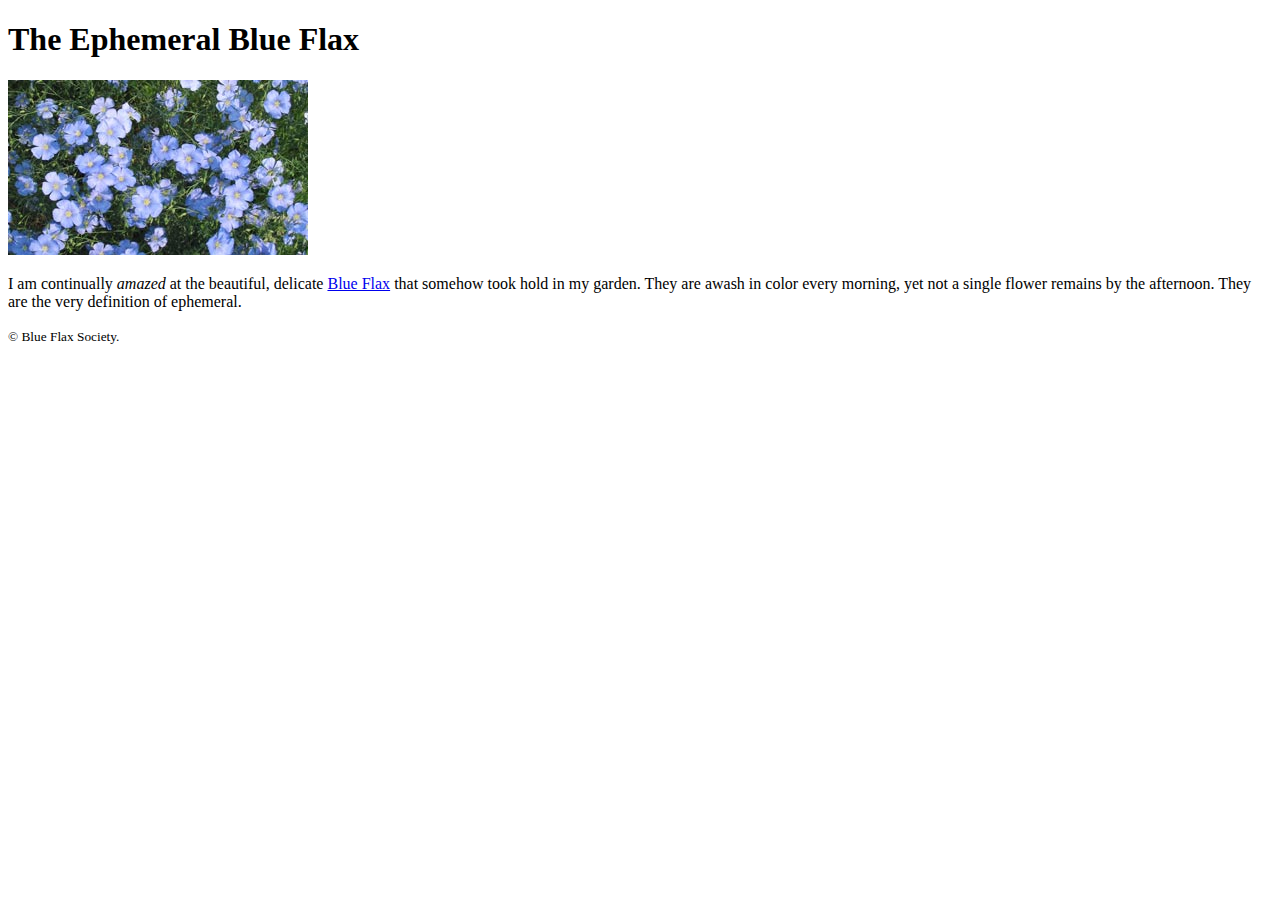
<file: 8ed/examples/chapter-01/basic-html-page-with-2nd-paragraph.html>
<!DOCTYPE html>
<html lang="en">
<head>
	<meta charset="utf-8" />
	<title>Blue Flax (Linum lewisii)</title>
</head>
<body>
<article>
	<h1>The Ephemeral Blue Flax</h1>

	<img src="blueflax.jpg" width="300" height="175" alt="Blue Flax" />
	
	<p>I am continually <em>amazed</em> at the beautiful, delicate <a href="http://en.wikipedia.org/wiki/Linum_lewisii" rel="external" title="Learn more about the Blue Flax">Blue Flax</a> that somehow took hold in my garden. They are awash in color every morning, yet not a single flower remains by the afternoon. They are the very definition of ephemeral.</p>
	
	<p><small>&copy; Blue Flax Society.</small></p>
</article>
</body>
</html>
</file>
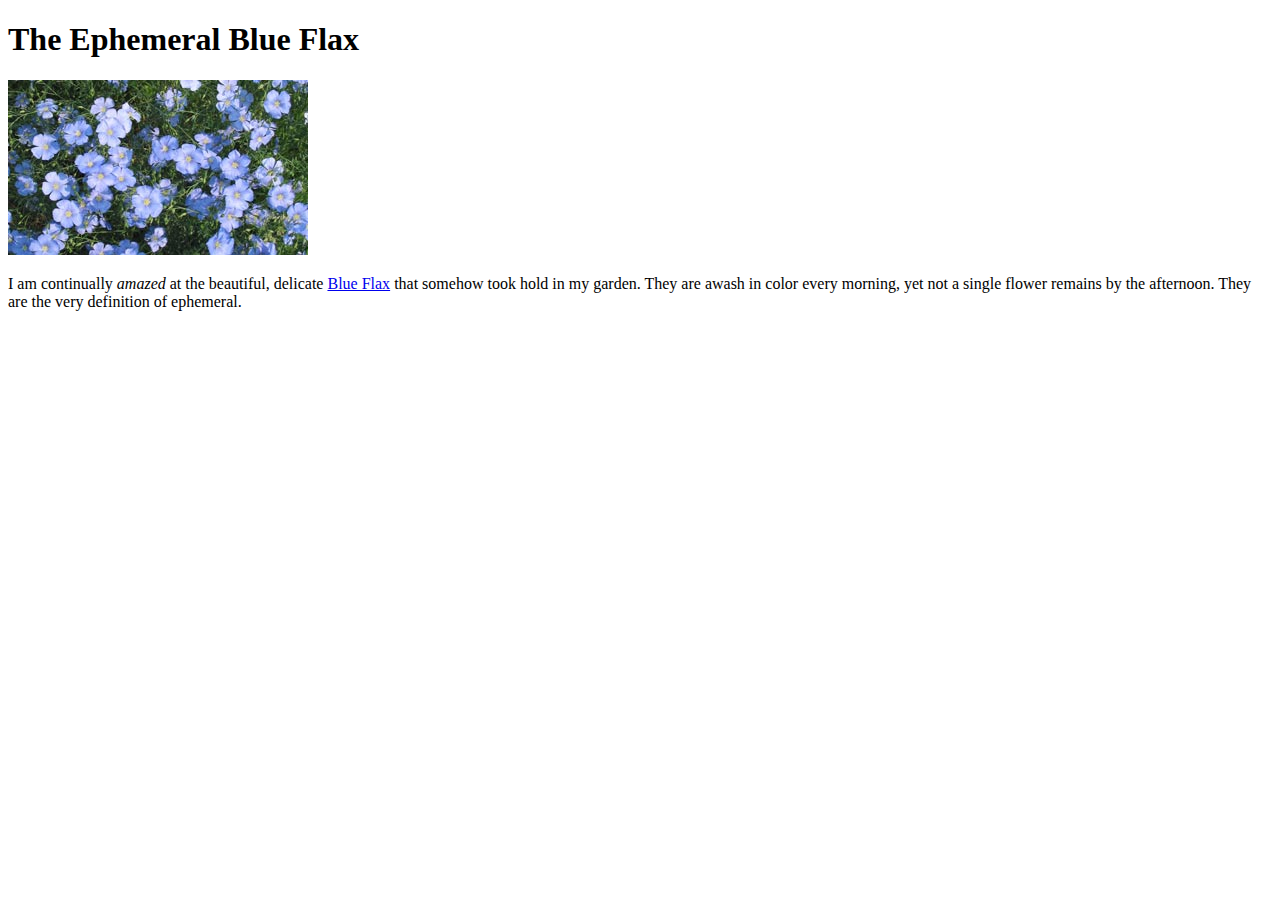
<file: 8ed/examples/chapter-01/basic-html-page.html>
<!DOCTYPE html>
<html lang="en">
<head>
	<meta charset="utf-8" />
	<title>Blue Flax (Linum lewisii)</title>
</head>
<body>
<article>
	<h1>The Ephemeral Blue Flax</h1>

	<img src="blueflax.jpg" width="300" height="175" alt="Blue Flax" />
	
	<p>I am continually <em>amazed</em> at the beautiful, delicate <a href="http://en.wikipedia.org/wiki/Linum_lewisii" rel="external" title="Learn more about the Blue Flax">Blue Flax</a> that somehow took hold in my garden. They are awash in color every morning, yet not a single flower remains by the afternoon. They are the very definition of ephemeral.</p>
</article>
</body>
</html>
</file>
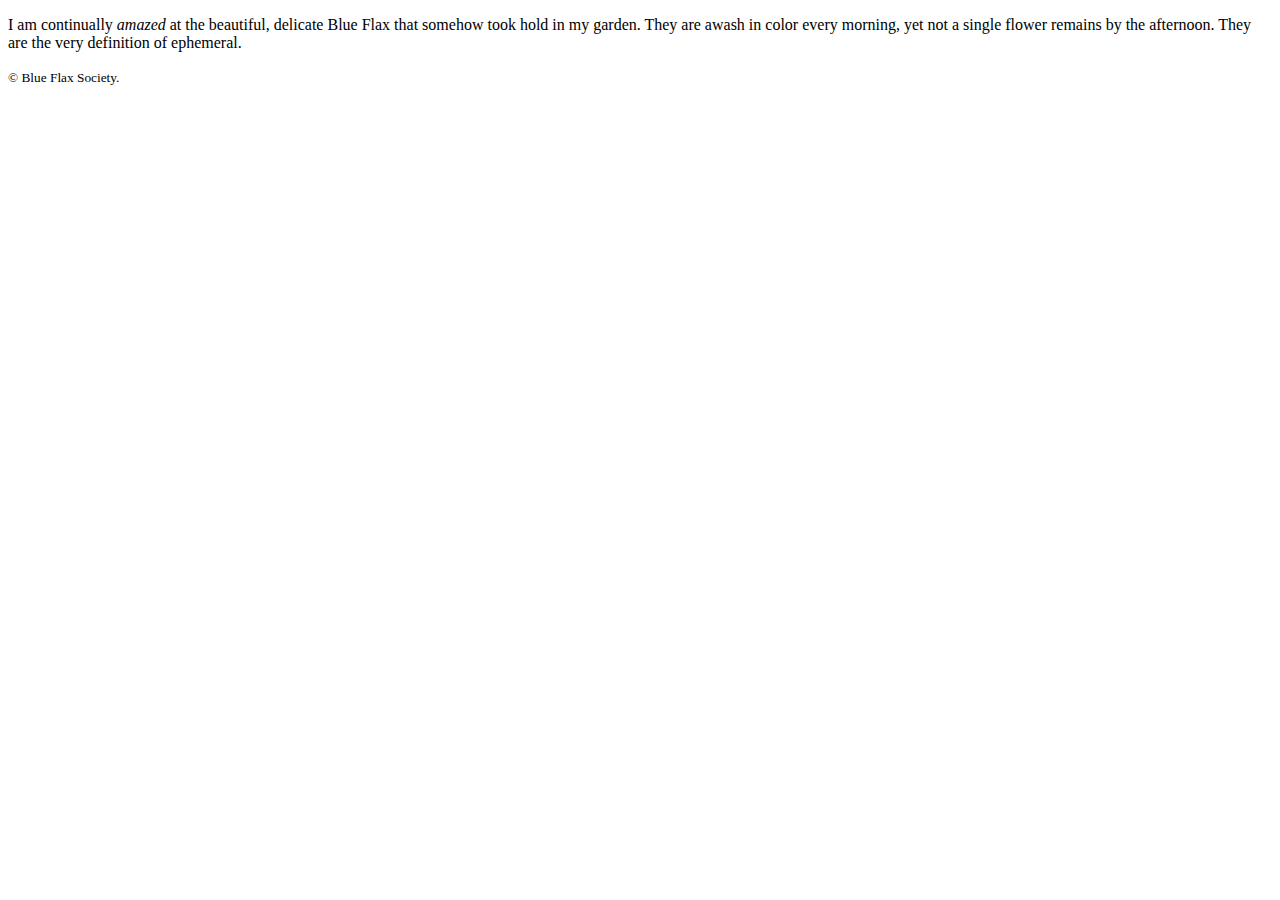
<file: 8ed/examples/chapter-01/page-text-content.html>
<!DOCTYPE html>
<html lang="en">
<head>
	<meta charset="utf-8" />
	<title>Blue Flax (Linum lewisii)</title>
</head>
<body>
<p>I am continually <em>amazed</em> at the beautiful,    delicate Blue Flax that somehow took hold in my garden.

They are awash in       color every morning, yet not a single flower remains by the afternoon. 



They are the very definition of ephemeral.</p>
<p><small>&copy; Blue Flax Society.</small></p>
</body>
</html>
</file>
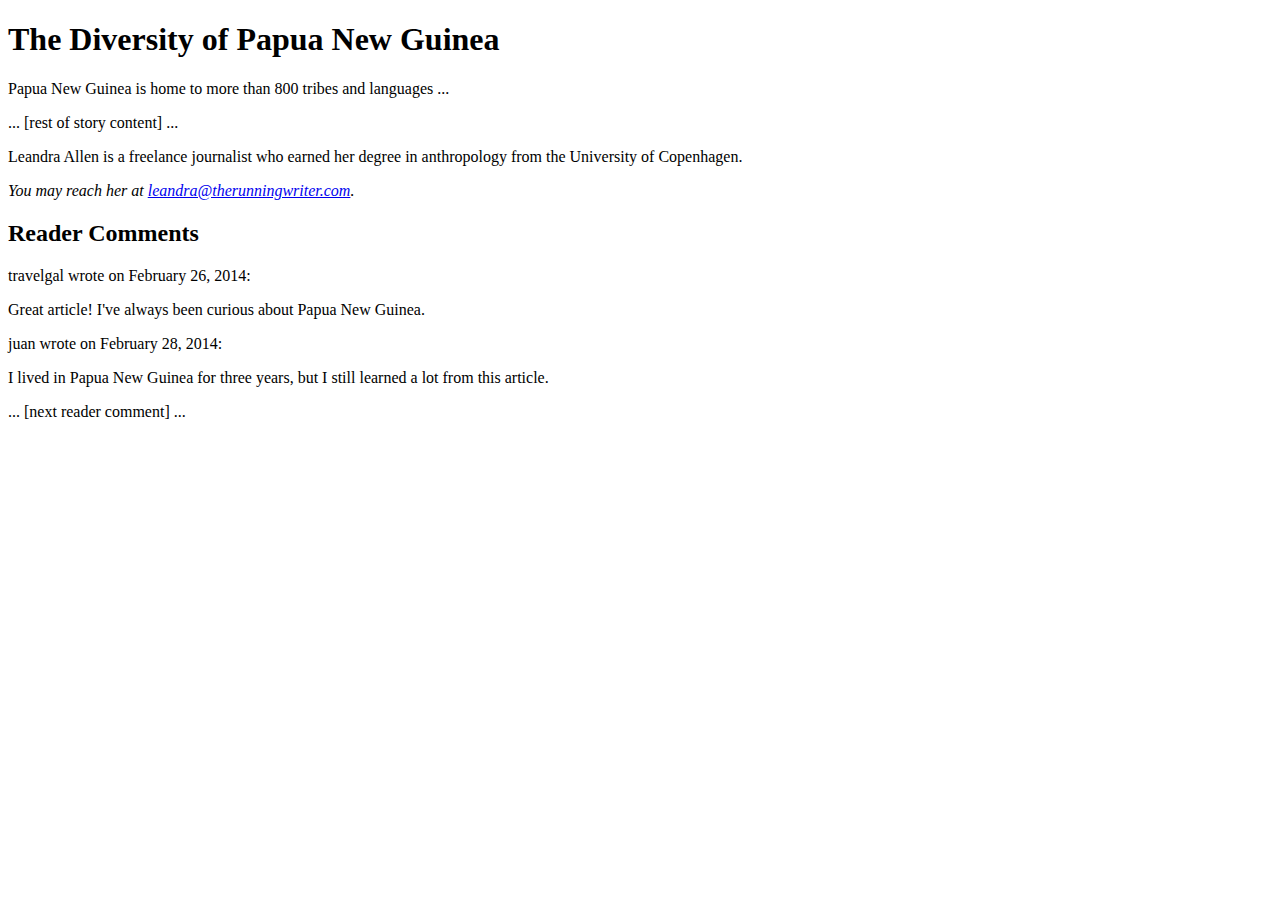
<file: 8ed/examples/chapter-03/article-with-footer-and-comments.html>
﻿<!DOCTYPE html>
<html lang="en">
<head>
	<meta charset="UTF-8" />
	<title>The Diversity of Papua New Guinea</title>
</head>
<body>

<main role="main">
	<!-- ==== START PARENT ARTICLE ==== -->
	<article>
		<h1>The Diversity of Papua New Guinea</h1>

		<p>Papua New Guinea is home to more than 800 tribes and languages ...</p>

		<p>... [rest of story content] ...</p>

		<!-- article's footer, not the page's -->
		<footer>
			<p>Leandra Allen is a freelance journalist who earned her degree in anthropology from the University of Copenhagen.</p>

			<address>
			You may reach her at <a href="mailto:leandra@therunningwriter.com">leandra@therunningwriter.com</a>.
			</address>
		</footer>

		<!-- :::: Start Reader Comments Section :::: -->
		<!-- each article nested in the parent article represents a reader comment -->
		<section>
			<h2>Reader Comments</h2>

			<article>
				<footer>travelgal wrote on <time datetime="2014-02-26">February 26, 2014</time>:</footer>
				<p>Great article! I've always been curious about Papua New Guinea.</p>
			</article>

			<article>
				<footer>juan wrote on <time datetime="2014-02-28">February 28, 2014</time>:</footer>
				<p>I lived in Papua New Guinea for three years, but I still learned a lot from this article.</p>
			</article>

			<article>
				... [next reader comment] ...
			</article>
		</section>
		<!-- end reader comments section -->
	</article>
	<!-- end parent article -->
</main>

</body> 
</html>
</file>
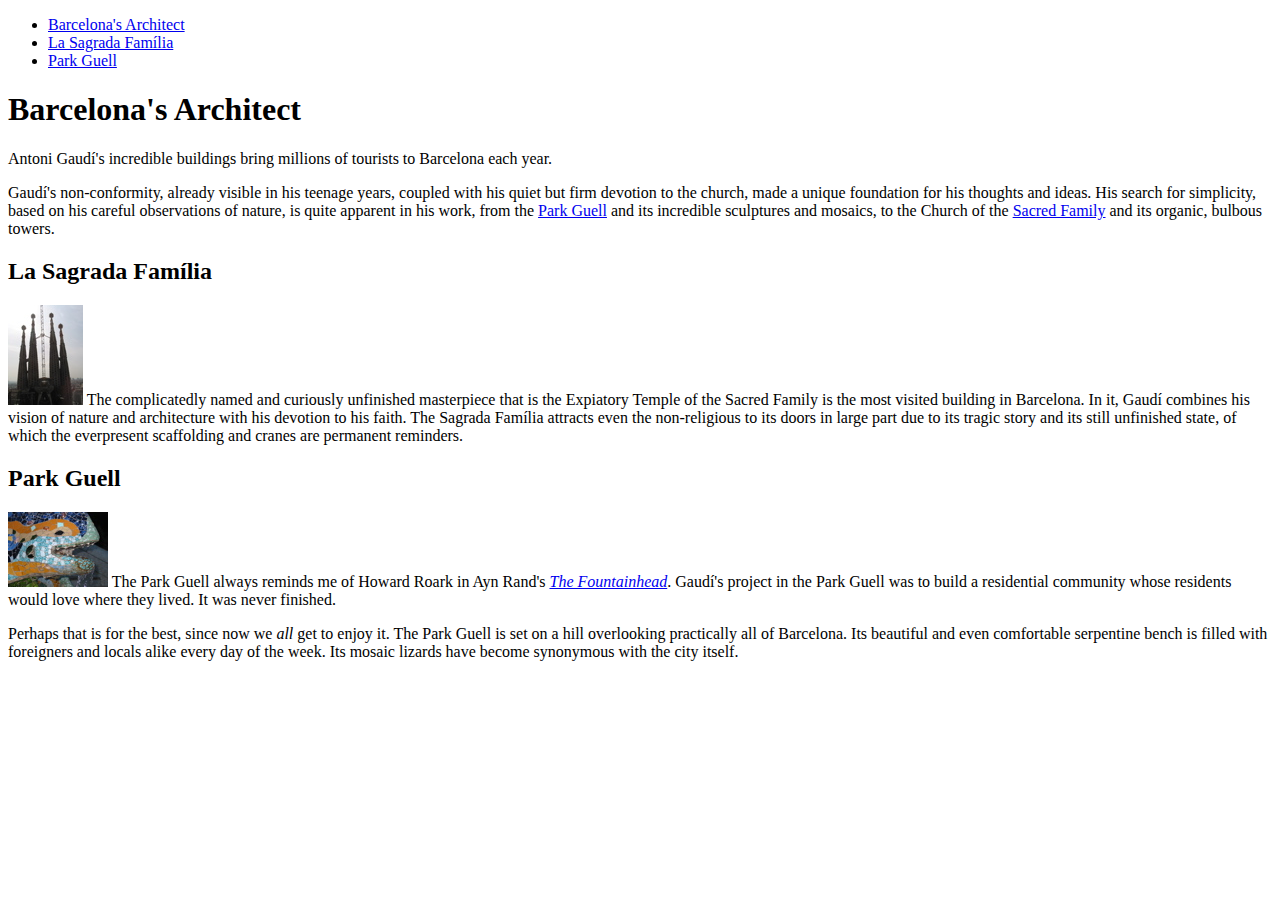
<file: 8ed/examples/chapter-03/article.html>
﻿<!DOCTYPE html>
<html lang="en">
<head>
	<meta charset="UTF-8" />
	<title>Antoni Gaudí, Barcelona's architect</title>
</head>
<body>

<header role="banner">
	<nav role="navigation">
		<ul>
			<li><a href="#gaudi">Barcelona's Architect</a></li>
			<li><a href="#sagrada-familia">La Sagrada Família</a></li>
			<li><a href="#park-guell">Park Guell</a></li>
		</ul>
	</nav>
</header>

<main role="main">
	<article> 
		<h1 id="gaudi">Barcelona's Architect</h1> 
		
		<p>Antoni Gaudí's incredible buildings bring millions of tourists to Barcelona each year.</p>
		
		<p>Gaudí's non-conformity, already visible in his teenage years, coupled with his quiet but firm devotion to the church, made a unique foundation for his thoughts and ideas. His search for simplicity, based on his careful observations of nature, is quite apparent in his work, from the <a href="#park-guell">Park Guell</a> and its incredible sculptures and mosaics, to the Church of the <a href="#sagrada-familia">Sacred Family</a> and its organic, bulbous towers.</p> 
	 
		<h2 id="sagrada-familia">La Sagrada Família</h2>
		 
		<p><img src="img/towers.jpg" width="75" height="100" alt="Sagrada Família Towers" /> The complicatedly named and curiously unfinished masterpiece that is the Expiatory Temple of the Sacred Family is the most visited building in Barcelona. In it, Gaudí combines his vision of nature and architecture with his devotion to his faith. The Sagrada Família attracts even the non-religious to its doors in large part due to its tragic story and its still unfinished state, of which the everpresent scaffolding and cranes are permanent reminders.</p>		
	 
		<h2 id="park-guell">Park Guell</h2> 
		
		<p><img src="img/dragon.jpg" width="100" height="75" alt="Park Guell Dragon" /> The Park Guell always reminds me of Howard Roark in Ayn Rand's <a href="http://en.wikipedia.org/wiki/Fountainhead"><cite>The Fountainhead</cite></a>. Gaudí's project in the Park Guell was to build a residential community whose residents would love where they lived. It was never finished.</p>

		<p>Perhaps that is for the best, since now we <em>all</em> get to enjoy it. The Park Guell is set on a hill overlooking practically all of Barcelona. Its beautiful and even comfortable serpentine bench is filled with foreigners and locals alike every day of the week. Its mosaic lizards have become synonymous with the city itself.</p>
	</article>
</main>

</body> 
</html>
</file>
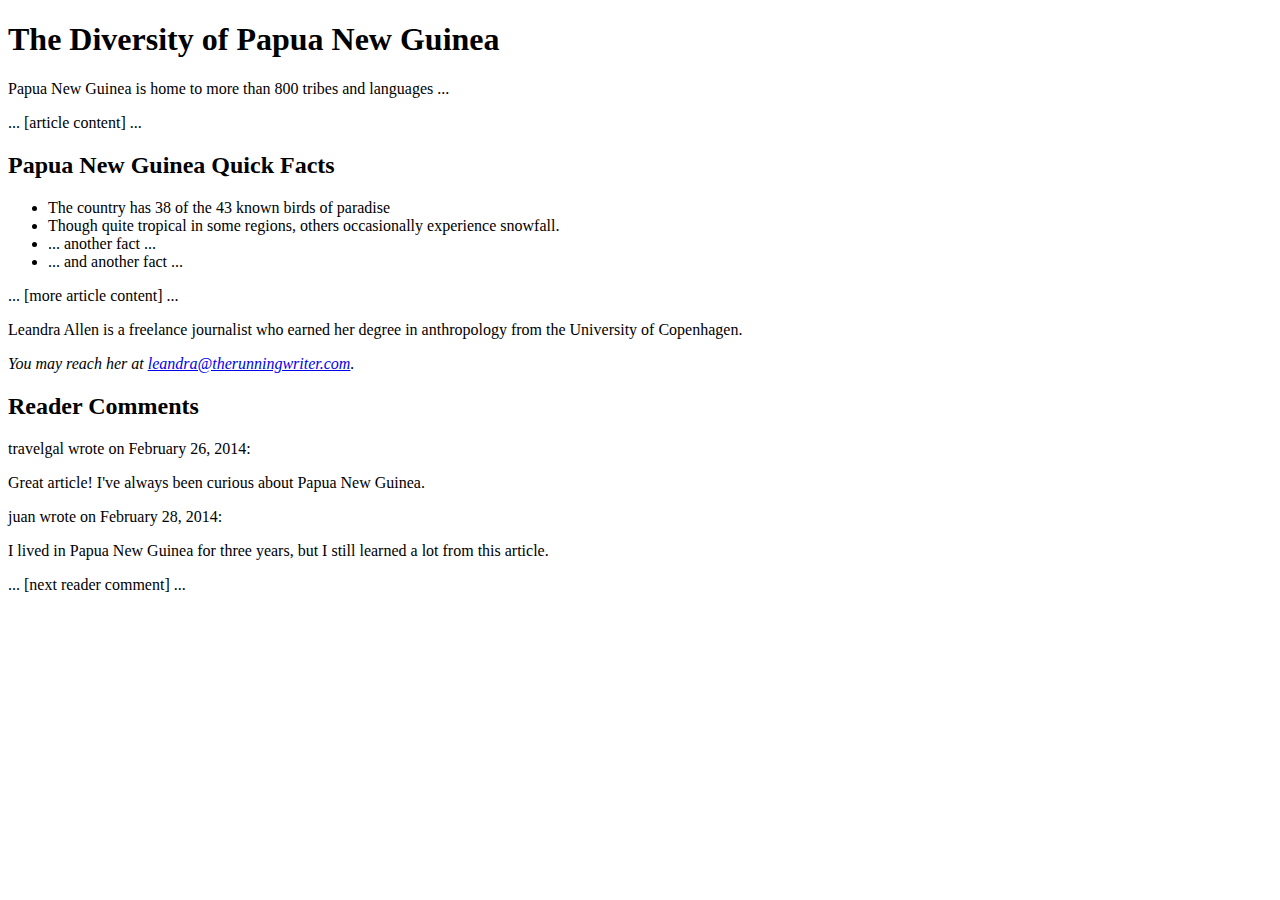
<file: 8ed/examples/chapter-03/aside-nested.html>
﻿<!DOCTYPE html>
<html lang="en">
<head>
	<meta charset="UTF-8" />
	<title>The Diversity of Papua New Guinea</title>
</head>
<body>

<main role="main">
	<!-- ==== START PARENT ARTICLE ==== -->
	<article>
		<h1>The Diversity of Papua New Guinea</h1>

		<p>Papua New Guinea is home to more than 800 tribes and languages ...</p>

		<p>... [article content] ...</p>

		<!-- :::: Start Aside Nested in Primary Content :::: -->
		<aside>
			<h2>Papua New Guinea Quick Facts</h2>
			<ul>
				<li>The country has 38 of the 43 known birds of paradise</li>
				<li>Though quite tropical in some regions, others occasionally experience snowfall.</li>
				<li>... another fact ...</li>
				<li>... and another fact ...</li>
			</ul>
		</aside>
		<!-- end nested aside -->

		<p>... [more article content] ...</p>

		<!-- article's footer, not the page's -->
		<footer>
			<p>Leandra Allen is a freelance journalist who earned her degree in anthropology from the University of Copenhagen.</p>

			<address>
			You may reach her at <a href="mailto:leandra@therunningwriter.com">leandra@therunningwriter.com</a>.
			</address>
		</footer>

		<!-- :::: Start Reader Comments Section :::: -->
		<!-- each article nested in the parent article represents a reader comment -->
		<section>
			<h2>Reader Comments</h2>

			<article>
				<footer>travelgal wrote on <time datetime="2014-02-26">February 26, 2014</time>:</footer>
				<p>Great article! I've always been curious about Papua New Guinea.</p>
			</article>

			<article>
				<footer>juan wrote on <time datetime="2014-02-28">February 28, 2014</time>:</footer>
				<p>I lived in Papua New Guinea for three years, but I still learned a lot from this article.</p>
			</article>

			<article>
				... [next reader comment] ...
			</article>
		</section>
		<!-- end reader comments section -->
	</article>
	<!-- end parent article -->
</main>

</body> 
</html>
</file>
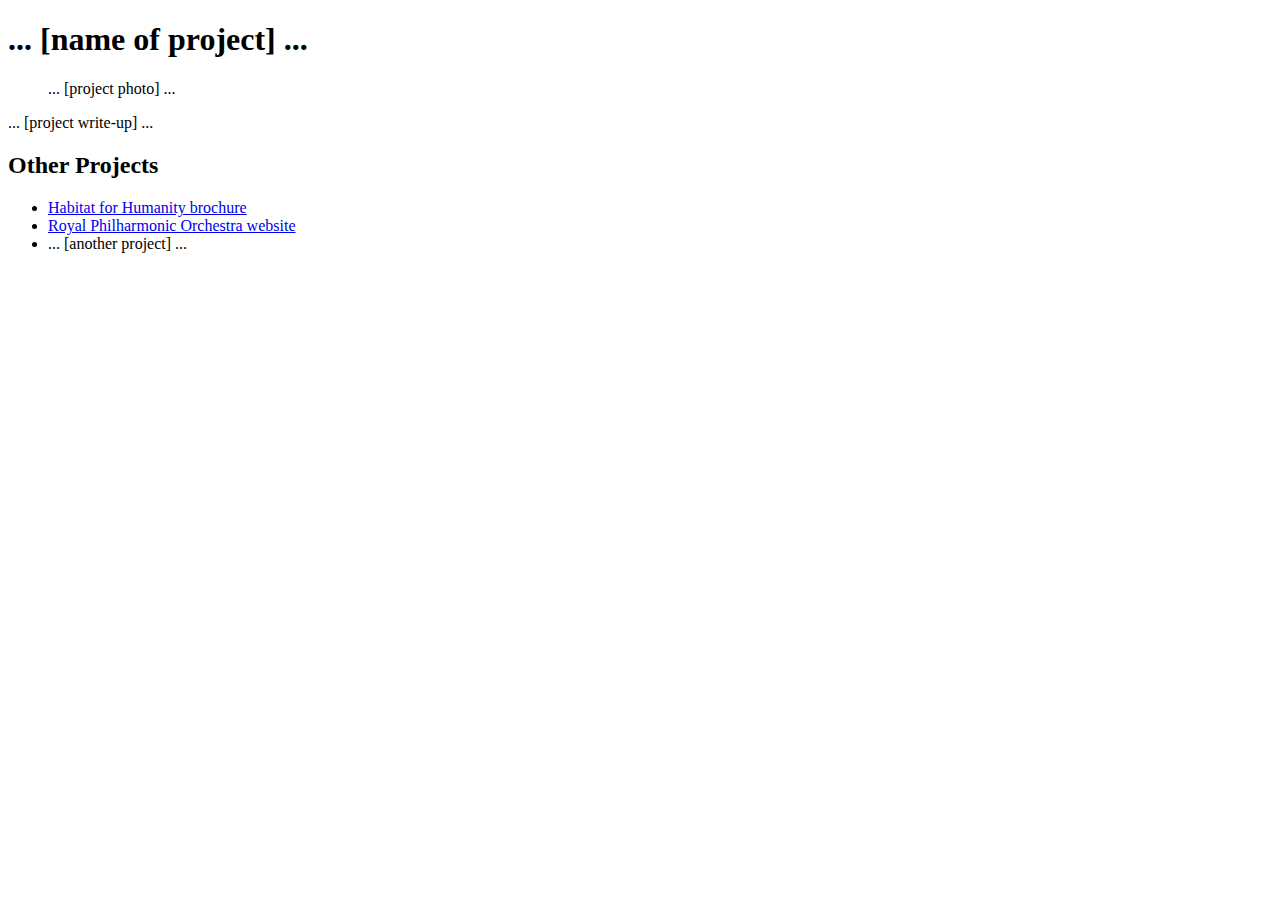
<file: 8ed/examples/chapter-03/aside-with-nav.html>
﻿<!DOCTYPE html>
<html lang="en">
<head>
	<meta charset="UTF-8" />
	<title>The Diversity of Papua New Guinea</title>
</head>
<body>

<main role="main">
	<article>
		<h1>... [name of project] ...</h1>

		<figure>... [project photo] ...</figure>
		
		<p>... [project write-up] ...</p>
	</article>
</main>

<!-- this aside is not nested in the main content -->
<aside>
	<h2>Other Projects</h2>

	<nav>
		<ul>
			<li><a href="habitat-for-humanity.html">Habitat for Humanity brochure</a></li>
			<li><a href="royal-philharmonic.html">Royal Philharmonic Orchestra website</a></li>
			<li>... [another project] ...</li>
		</ul>
	</nav>
</aside>

</body> 
</html>
</file>
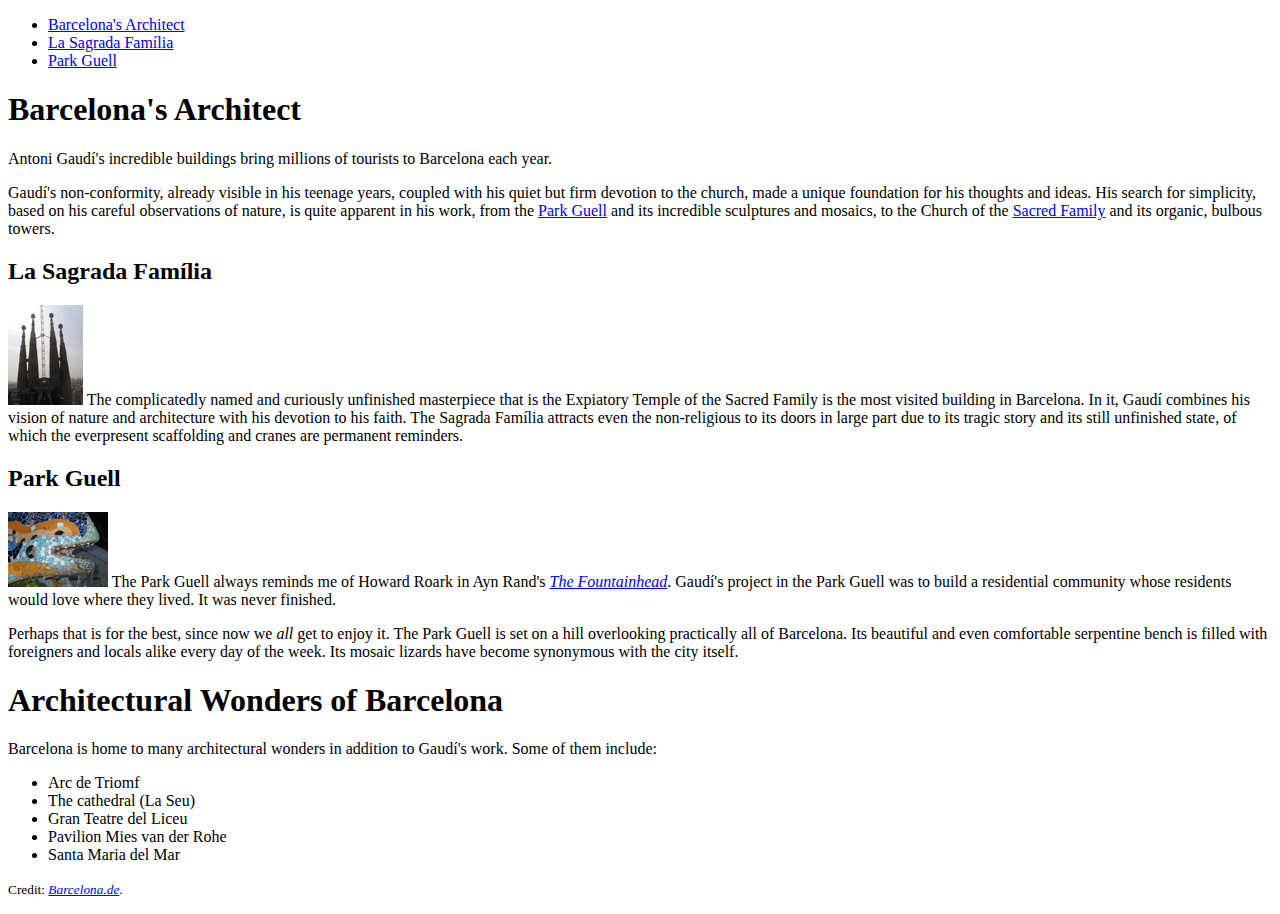
<file: 8ed/examples/chapter-03/aside.html>
﻿<!DOCTYPE html>
<html lang="en">
<head>
	<meta charset="UTF-8" />
	<title>Antoni Gaudí, Barcelona's architect</title>
</head>
<body>

<header role="banner">
	<nav role="navigation">
		<ul>
			<li><a href="#gaudi">Barcelona's Architect</a></li>
			<li><a href="#sagrada-familia" lang="es">La Sagrada Família</a></li>
			<li><a href="#park-guell">Park Guell</a></li>
		</ul>
	</nav>
</header>

<main role="main">
	<article> 
		<h1 id="gaudi">Barcelona's Architect</h1> 
		
		<p>Antoni Gaudí's incredible buildings bring millions of tourists to Barcelona each year.</p>
		
		<p>Gaudí's non-conformity, already visible in his teenage years, coupled with his quiet but firm devotion to the church, made a unique foundation for his thoughts and ideas. His search for simplicity, based on his careful observations of nature, is quite apparent in his work, from the <a href="#park-guell">Park Guell</a> and its incredible sculptures and mosaics, to the Church of the <a href="#sagrada-familia">Sacred Family</a> and its organic, bulbous towers.</p> 
	 
		<h2 id="sagrada-familia">La Sagrada Família</h2>
		 
		<p><img src="img/towers.jpg" width="75" height="100" alt="Sagrada Família Towers" /> The complicatedly named and curiously unfinished masterpiece that is the Expiatory Temple of the Sacred Family is the most visited building in Barcelona. In it, Gaudí combines his vision of nature and architecture with his devotion to his faith. The Sagrada Família attracts even the non-religious to its doors in large part due to its tragic story and its still unfinished state, of which the everpresent scaffolding and cranes are permanent reminders.</p>		
	 
		<h2 id="park-guell">Park Guell</h2> 
		
		<p><img src="img/dragon.jpg" width="100" height="75" alt="Park Guell Dragon" /> The Park Guell always reminds me of Howard Roark in Ayn Rand's <a href="http://en.wikipedia.org/wiki/Fountainhead"><cite>The Fountainhead</cite></a>. Gaudí's project in the Park Guell was to build a residential community whose residents would love where they lived. It was never finished.</p>

		<p>Perhaps that is for the best, since now we <em>all</em> get to enjoy it. The Park Guell is set on a hill overlooking practically all of Barcelona. Its beautiful and even comfortable serpentine bench is filled with foreigners and locals alike every day of the week. Its mosaic lizards have become synonymous with the city itself.</p>
	</article>
</main>

<!-- ==== START ASIDE ==== -->
<aside role="complementary">
	<h1>Architectural Wonders of Barcelona</h1>

	<p>Barcelona is home to many architectural wonders in addition to Gaudí's work. Some of them include:</p>
	<ul>
		<li lang="es">Arc de Triomf</li>
		<li>The cathedral <span lang="es">(La Seu)</span></li>
		<li lang="es">Gran Teatre del Liceu</li>
		<li lang="es">Pavilion Mies van der Rohe</li>		
		<li lang="es">Santa Maria del Mar</li>
	</ul>
	
	<p><small>Credit: <a href="http://www.barcelona.de/en/barcelona-architecture-buildings.html" rel="external"><cite>Barcelona.de</cite></a>.</small></p>
</aside>
<!-- end aside -->
 
</body> 
</html>
</file>
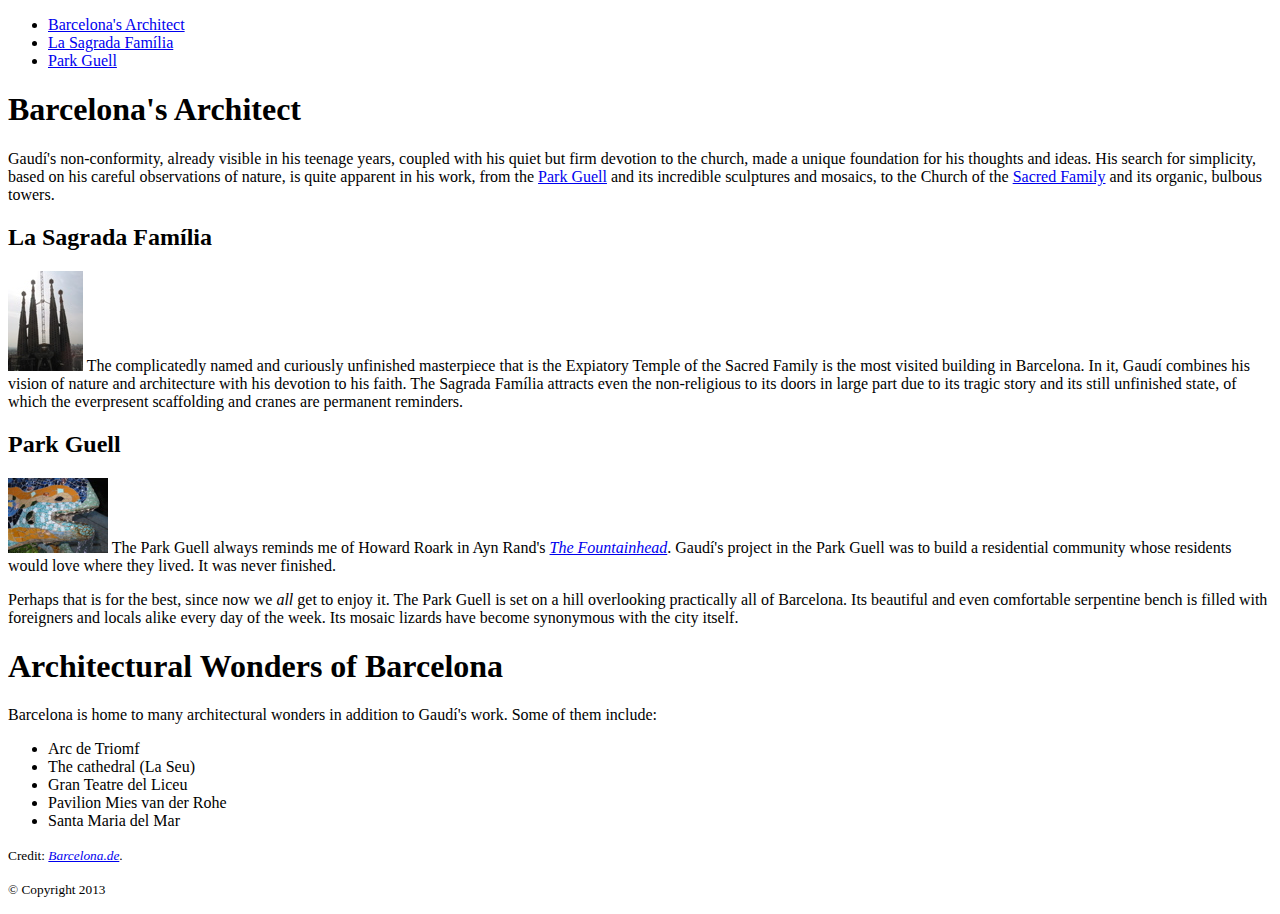
<file: 8ed/examples/chapter-03/comments.html>
﻿<!DOCTYPE html>
<html lang="en">
<head>
	<meta charset="UTF-8" />
	<title>Adding Coments</title>	
</head>
<body>
<div class="container">
	<!-- ==== START PAGE HEADER ==== -->
	<header role="banner">
		<nav role="navigation">
			<ul title="Table of Contents">
				<li><a href="#gaudi" title="Learn about Antoni Gaudí">Barcelona's Architect</a></li>
				<li><a href="#sagrada-familia" lang="es">La Sagrada Família</a></li>
				<li><a href="#park-guell">Park Guell</a></li>
			</ul>
		</nav>
	</header>
	<!-- end page header -->

	<!-- ==== START MAIN CONTENT ==== -->
	<main role="main">
		<article class="architect">
			<h1 id="gaudi">Barcelona's Architect</h1>
		
			<!-- This paragraph doesn't display because it's commented out.
			<p>Antoni Gaudí's incredible buildings bring millions of tourists to Barcelona each year.</p>
			-->
		
			<p>Gaudí's non-conformity, already visible in his teenage years, coupled with his quiet but firm devotion to the church, made a unique foundation for his thoughts and ideas. His search for simplicity, based on his careful observations of nature, is quite apparent in his work, from the <a href="#park-guell">Park Guell</a> and its incredible sculptures and mosaics, to the Church of the <a href="#sagrada-familia">Sacred Family</a> and its organic, bulbous towers.</p> 
		 
			<h2 id="sagrada-familia" lang="es">La Sagrada Família</h2>

			<p><img src="img/towers.jpg" width="75" height="100" alt="Sagrada Família Towers" /> The complicatedly named and curiously unfinished masterpiece that is the Expiatory Temple of the Sacred Family is the most visited building in Barcelona. In it, Gaudí combines his vision of nature and architecture with his devotion to his faith. The Sagrada Família attracts even the non-religious to its doors in large part due to its tragic story and its still unfinished state, of which the everpresent scaffolding and cranes are permanent reminders.</p>
		 
			<h2 id="park-guell">Park Guell</h2>

			<p><img src="img/dragon.jpg" width="100" height="75" alt="Park Guell Dragon" /> The Park Guell always reminds me of Howard Roark in Ayn Rand's <a href="http://en.wikipedia.org/wiki/Fountainhead"><cite>The Fountainhead</cite></a>. Gaudí's project in the Park Guell was to build a residential community whose residents would love where they lived. It was never finished.</p>

			<p>Perhaps that is for the best, since now we <em>all</em> get to enjoy it. The Park Guell is set on a hill overlooking practically all of Barcelona. Its beautiful and even comfortable serpentine bench is filled with foreigners and locals alike every day of the week. Its mosaic lizards have become synonymous with the city itself.</p>
		</article>
	</main>
	<!-- end main content -->

	<!-- ==== START SIDEBAR ==== -->
	<aside role="complementary">
		<h1>Architectural Wonders of Barcelona</h1>

		<p>Barcelona is home to many architectural wonders in addition to Gaudí's work. Some of them include:</p>
		
		<ul>
			<li lang="es">Arc de Triomf</li>
			<li>The cathedral <span lang="es">(La Seu)</span></li>
			<li lang="es">Gran Teatre del Liceu</li>
			<li lang="es">Pavilion Mies van der Rohe</li>		
			<li lang="es">Santa Maria del Mar</li>
		</ul>
		
		<p><small>Credit: <a href="http://www.barcelona.de/en/barcelona-architecture-buildings.html" rel="external"><cite>Barcelona.de</cite></a>.</small></p>
	</aside>
	<!-- end sidebar -->

	<!-- ==== START PAGE FOOTER ==== -->
	<footer role="contentinfo">
		<p><small>&copy; Copyright 2013</small></p>
	</footer>
	<!-- end page footer -->
</div>	
</body> 
</html>
</file>
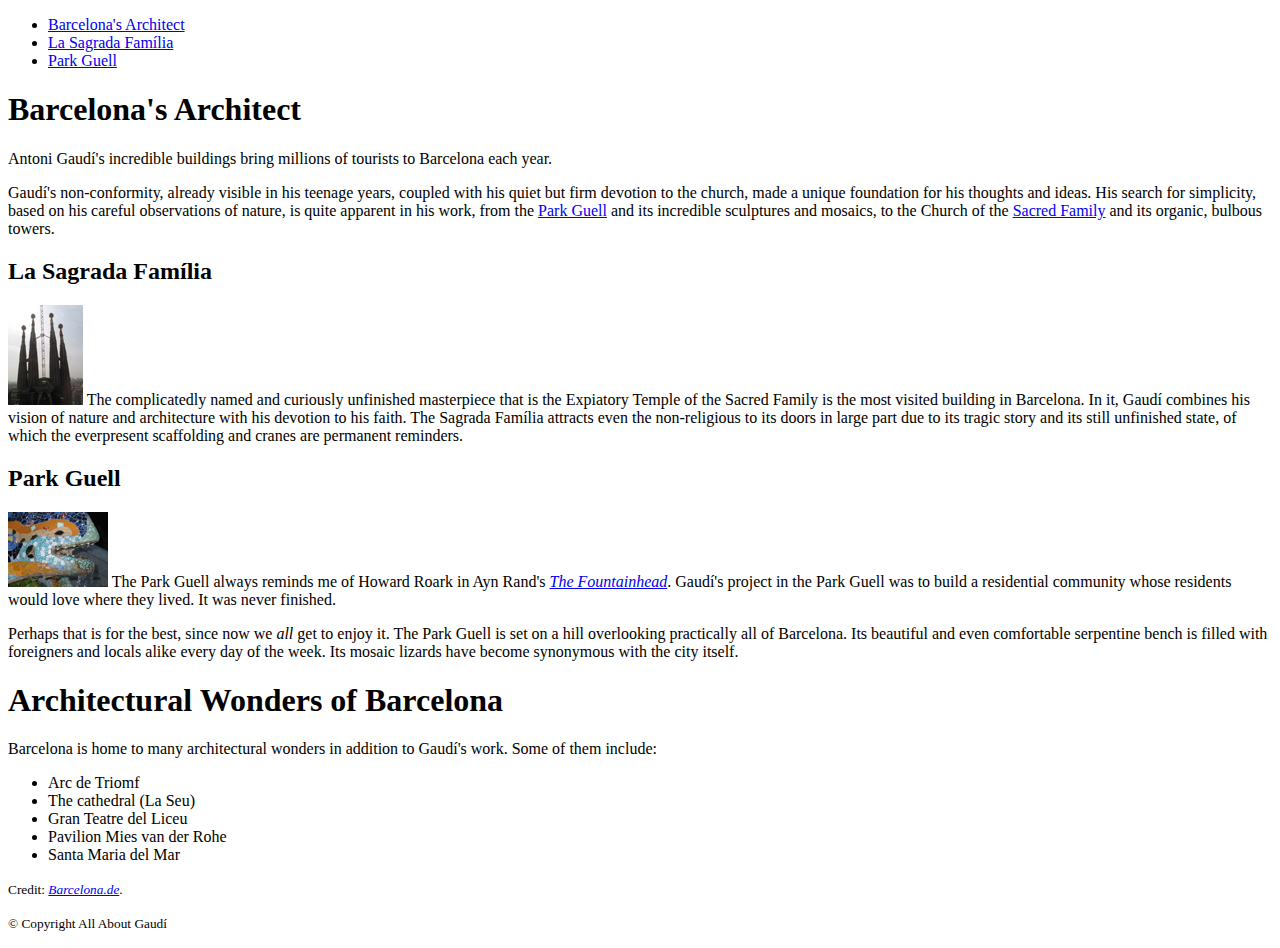
<file: 8ed/examples/chapter-03/div-no-page-styling.html>
﻿<!DOCTYPE html>
<html lang="en">
<head>
	<meta charset="UTF-8" />
	<title>Antoni Gaudí, Barcelona's architect</title>
</head>
<body>
<!-- This div wraps around the entire page -->
<div class="container">
	<!-- ==== START PAGE HEADER ==== -->
	<header role="banner">
		<nav role="navigation">
			<ul class="toc">
				<li><a href="#gaudi">Barcelona's Architect</a></li>
				<li><a href="#sagrada-familia">La Sagrada Família</a></li>
				<li><a href="#park-guell">Park Guell</a></li>
			</ul>
		</nav>
	</header>
	<!-- end page header -->

	<!-- ==== START MAIN CONTENT ==== -->
	<main role="main">
		<article> 
			<h1 id="gaudi">Barcelona's Architect</h1> 
			
			<p>Antoni Gaudí's incredible buildings bring millions of tourists to Barcelona each year.</p>
			
			<p>Gaudí's non-conformity, already visible in his teenage years, coupled with his quiet but firm devotion to the church, made a unique foundation for his thoughts and ideas. His search for simplicity, based on his careful observations of nature, is quite apparent in his work, from the <a href="#park-guell">Park Guell</a> and its incredible sculptures and mosaics, to the Church of the <a href="#sagrada-familia">Sacred Family</a> and its organic, bulbous towers.</p> 
		 
			<h2 id="sagrada-familia" lang="es">La Sagrada Família</h2>
			 
			<p><img src="img/towers.jpg" width="75" height="100" alt="Sagrada Família Towers" /> The complicatedly named and curiously unfinished masterpiece that is the Expiatory Temple of the Sacred Family is the most visited building in Barcelona. In it, Gaudí combines his vision of nature and architecture with his devotion to his faith. The Sagrada Família attracts even the non-religious to its doors in large part due to its tragic story and its still unfinished state, of which the everpresent scaffolding and cranes are permanent reminders.</p>
		 
			<h2 id="park-guell">Park Guell</h2> 
			
			<p><img src="img/dragon.jpg" width="100" height="75" alt="Park Guell Dragon" /> The Park Guell always reminds me of Howard Roark in Ayn Rand's <a href="http://en.wikipedia.org/wiki/Fountainhead"><cite>The Fountainhead</cite></a>. Gaudí's project in the Park Guell was to build a residential community whose residents would love where they lived. It was never finished.</p>

			<p>Perhaps that is for the best, since now we <em>all</em> get to enjoy it. The Park Guell is set on a hill overlooking practically all of Barcelona. Its beautiful and even comfortable serpentine bench is filled with foreigners and locals alike every day of the week. Its mosaic lizards have become synonymous with the city itself.</p>
		</article>
	</main>
	<!-- end main content -->

	<!-- ==== START SIDEBAR ==== -->
	<aside role="complementary">
		<h1>Architectural Wonders of Barcelona</h1>

		<p>Barcelona is home to many architectural wonders in addition to Gaudí's work. Some of them include:</p>
		
		<ul>
			<li lang="es">Arc de Triomf</li>
			<li>The cathedral <span lang="es">(La Seu)</span></li>
			<li lang="es">Gran Teatre del Liceu</li>
			<li lang="es">Pavilion Mies van der Rohe</li>		
			<li lang="es">Santa Maria del Mar</li>
		</ul>
		
		<p><small>Credit: <a href="http://www.barcelona.de/en/barcelona-architecture-buildings.html" rel="external"><cite>Barcelona.de</cite></a>.</small></p>
	</aside>
	<!-- end sidebar -->

	<!-- ==== START PAGE FOOTER ==== -->
	<footer role="contentinfo">
		<p><small>&copy; Copyright All About Gaudí</small></p>
	</footer>
	<!-- end page footer -->
</div>
<!-- end page container -->
</body> 
</html>
</file>
<file: 8ed/examples/chapter-10/css/text-decoration.css>
/* GENERAL STYLING OF ELEMENTS
----------------------------------- */
body {
	background-color: #88b2d2;
	font: 100% Geneva, Tahoma, Verdana, sans-serif;

	/* center page in the browser */
	width: 43em;
	margin: 0 auto;
}

h1,
h2 {
	letter-spacing: 1px;
	text-align: center;
	
	/* Can't combine these into 
	font shorthand unless you include 
	font size with them in the shorthand. */
	font-family: "Gill Sans", "Gill Sans MT", Calibri, sans-serif;
	font-weight: normal;
}

h1 {
	text-transform: uppercase;

	/* Can't combine these into
	font shorthand unless you include 
	font family with them in the shorthand. */
	font-size: 2.1875em; /* 35px/16px */
	line-height: 1.19318; /* I left this out of book just to keep example simple */
}
 
h2 {
	background-color: #eaebef;
	color: #7d717c;
	font-size: 1.75em; /* 28px/16px */
	font-variant: small-caps;
}

p {
	text-align: justify;
}

em,
a:link,
.intro .subhead {
	font-weight: bold;
}


/* CONTENT
----------------------------------- */
.architect {
	background-color: #fff;
	padding: 1.5em 1.75em;
}

/* :::: Intro ::::: */
.intro {
	background-color: #686a63;
	color: #fff;
	line-height: 1.45;
	padding: 1px 1.875em .7em;
}

.intro .subhead {
	font-size: 1.125em; /* 18px/16px */
	text-align: center;
}

.intro p {
	font-size: 1.0625em; /* 17px/16px */
}

/* :::: Project Descriptions ::::: */
.project p {
	text-indent: 2em;

	/* Can't combine these into
	font shorthand unless you include 
	font family with them in the shorthand. */
	font-size: .9375em; /* 15px/16px */
	line-height: 1.65;
}

/* text-align works on images, too. The following rule 
centers the images that appear below the h2s. */
.photos {
	text-align: center;
}

/* :::: Links :::: */
a:link {
	color: #e10000;
	text-decoration: none;
}

a:visited {
	color: #b44f4f;
}

a:hover {
	color: #f00;
	text-decoration: underline;
}

.intro a {
	color: #fdb09d;
}

.intro a:hover {
	color: #fec4b6;
}
</file>
<file: cmn/css/base-v2.css>
html {
	background: #fff;
}

body {
	font-family: arial, helvetica, sans-serif;
	padding: 0;
	margin: 0;
}

article,
aside,
figcaption,
figure,
footer,
header,
main,
nav,
section {
  display: block;
}

#container,
.container {
	margin: 0 auto;
	max-width: 980px;
	width: 100%;
}

li {
	margin-bottom: .6%;
}

a {
	color: #d1242b;
	text-decoration: none;
}

a:hover {
	text-decoration: underline;
}


/* Contain floats: h5bp.com/q */
.clearfix:before, .clearfix:after { content: ""; display: table; }
.clearfix:after { clear: both; }
.clearfix { zoom: 1; }


/* Page Header 
----------------------------------------------- */
header[role="banner"] {
	
}

.series,
.title {
	text-align: center;
}

.series {
background: #d1242b;
	font-family: "Trebuchet MS", Verdana, sans-serif;
	font-size: 1em;
	font-weight: bold;
	letter-spacing: 3px;
	margin: 0;
	padding: .75% 0;
	text-transform: uppercase;
	word-spacing: 3px;
}

.series span {
	color: #fff;
}

.title {
	font-family: Verdana, sans-serif;
	font-size: 1.8em;
	margin: 0;
	white-space: nowrap;
}

.title a {
	color: #000;
	text-decoration: none;
}

.title a:hover {
	text-shadow: 0 2px 20px #666;
}

.title span {
	color: #d1242b;
}

.title small {
	font-size: .5em;
	display: block;
}

.authors {
	display: none;
	font-family: "Trebuchet MS", Verdana, sans-serif;
	font-size: .825em;
	text-align: center;
	text-transform: uppercase;
	white-space: nowrap;
}

.authors span {
	color: #d1242b;
	margin: 0 1%;
}

div#masthead {
	background: #eee;
	border: 1px solid #000;
	border-top: none;
	padding: 1% 2%;
}


/* Page Footer
----------------------------------------------- */
footer[role="contentinfo"] {
	clear: both;
	margin-top: 5%;
}

.copyright {
	background: #000;
	color: #fff;
	letter-spacing: 1px;
	margin: .5em 0;
	padding: 1% 0;
	text-align: center;
	width: 100%; /* for ie7 */
}

#masthead,
div[role="main"],
main {
	padding: .1% 2%;
}


/* MAIN
----------------------------------------------- */

/* :::: Content Area :::: */
div[role="main"],
main {
	min-height: 33em;
	padding-right: 0;
	padding-bottom: 2em;
	padding: 0 2.5% 2.5% 5%;
}

.intro {
	font-size: 1em;
	margin-top: .5em;
}

.note {
	background: #eee;
	padding: 1% 4%;
	font-size: .875em;
}

.note time {
	font-size: .75em;
}

.note ins {
	display: block;
	border-top: 1px solid #666;
	text-decoration: none;
}

.topics li {
	margin-bottom: .875em;
}

/* :::: Download button :::: */
.btn {
	margin: 3% 5% 5% 1.5%;
}

.btn a {
	background: #444;
	color: #fff;
	margin-right: 1.75%;
	padding: 2% 3%;
	
-webkit-border-radius: 12px; /* Saf3-4, iOS 1-3.2, Android <e;1.6 */
     -moz-border-radius: 12px; /* FF1-3.6 */
          border-radius: 12px; /* Opera 10.5, IE9, Saf5, Chrome, FF4, iOS 4, Android 2.1+ */
          
-webkit-box-shadow: inset 0px 0px 6px #666; /* Saf3-4, iOS 4.0.2 - 4.2, Android 2.3+ */
     -moz-box-shadow: inset 0px 0px 6px #666; /* FF3.5 - 3.6 */
          box-shadow: inset 0px 0px 6px #666; /* Opera 10.5, IE9, FF4+, Chrome 6+, iOS 5 */
          
-webkit-box-shadow: 0px 2px 4px #333; /* Saf3-4, iOS 4.0.2 - 4.2, Android 2.3+ */
     -moz-box-shadow: 0px 2px 4px #333; /* FF3.5 - 3.6 */
          box-shadow: 0px 2px 4px #333; /* Opera 10.5, IE9, FF4+, Chrome 6+, iOS 5 */
}

.btn span {
	display: block;
	margin: .825em 0 0 .6em;
}

body .btn a:hover {
	background: #d1242b;
	color: yellow;
	text-decoration: none;
}


/* SIDEBAR
----------------------------------------------- */
.sidebar {
	background: #d1242b;
	color: #eee;
	padding: .4% 2% 2%;
	margin: 0;
}

.sidebar,
div[role="main"],
main {
	margin-top: 2%;
}

.sidebar li {
	font-size: 1.2em;
	letter-spacing: 1px;
    font-size: 1em;
    letter-spacing: 1px;
    text-align: center;
}

.sidebar a {
	color: #fff;
	text-decoration: none;
}

.sidebar a:hover {
	color: yellow;
	text-shadow: 0 5px 15px #000;
}

.sidebar .viewing,
.sidebar .viewing a {
	color: yellow;
}

.sidebar img {
	border: 1px solid #000;
	margin-top: 10%;
	width: 100%;
	height: auto;
	max-width: 160px;
	display: none;
}

#nav ul,
.nav ul {
	padding-left: 0;
}

div[role="main"] > h1:first-child,
main > h1:first-child,
body.examples .toc h1,
body.page-errata h1,
.entry h1 {
	margin-top: 1.25%;
}


/* GENERAL TOPIC PAGES
----------------------------------------------- */
.entry h2 {
	font-size: 1.125em;
	margin: 1.2em 0 .25em;
}

.entry h2 + p,
.entry h2 + ul {
	margin-top: 0;
}

.entry p {
	line-height: 1.3;
}


/* TABLE OF CONTENTS
----------------------------------------------- */
h1,
.toc h1 {
    border-bottom: 1px solid #d1242b;
    color: #333;
    font-family: Verdana, sans-serif;
	font-size: 1.25em; /* px */
    font-weight: normal;
    margin-top: 4%;
    padding-bottom: 0.25em;
}

.toc h2 {
	font-size: 1em;
	margin: 2.5% 0 1%;
}

.toc h2 + ol {
	margin-top: 0;
}

.toc a {
	text-decoration: none;
}

.toc a:hover {
	text-decoration: underline;
}

.toc ol {
	list-style: none;
	margin-left: 0;
	padding-left: 0;
}

.toc li {
	clear: both;
	font-size: .875em;
	list-style: disc;
	margin-left: 7%;
}

.toc .contents-at-glance li {
	padding-left: 0;
	font-size: .825em;
	list-style: none;
	margin-left: 0;
}

.toc li span,
.toc h2 span {
	color: #000;
	display: inline;
	float: left;
	font-weight: bold;
	min-width: 14%;
	padding-right: 2%;
}

.toc h2 span.space,
.toc .contents-at-glance .space {
	display: none;
}


/* CODE EXAMPLES
----------------------------------------------- */
.code .note {
	font-size: .875em;
	margin-left: 3%;
	padding: 1% 2%;
}

.code .note li {
	font-size: inherit;
	margin-bottom: 1.5%;
	margin-left: 0;
}

.code h1 + header {
	border-bottom: 1px solid #999;
	padding-bottom: 1em;
}

.code header .note {
	margin-left: 0;
}

.chapters {
	overflow: auto;
}

.code .chapters li {
	border-right: 1px solid #999;
	float: left;
	clear: none;
	margin: 0 0 1%;
	padding: 0 1.5%;
	list-style: none;
	font-size: .825em;
	white-space: nowrap;
}

.code .chapters li:last-child {
	border: none;
}

.code li {
	list-style: disc;
	margin-bottom: 4%;
	margin-left: 8%;
	padding-left: 0;
}

.code li p {
    font-size: .875em; /* 14px/16px */
    margin: .5em 0;
	font-weight: normal;
}

.code li .note-about-file {
	margin-bottom: 1em;
}

.code .special {
	margin-top: 2%;
}

.special em {
	font-weight: bold;
	font-style: normal;
}

.code li span {
	color: #333;
	min-width: 110px;
	font-weight: normal;
}

.code li a {
	margin-left: 1%;
}

.code li a + a {
	margin-left: 0;
}


/* APPENDIX TABLES
----------------------------------------------- */
table {
	margin: 3% 0;
}

caption {
	border-top: 1px solid #d1242b;
	font-weight: bold;
	padding: 1% 0;
font-size: .925em;
}

caption span {
	color: #d1242b;
	margin-right: 1%;
	text-transform: uppercase;
}

th+th {
	text-align: left;
}

th+th+th {
	min-width: 8%;
	text-align: center;
}

td[colspan="2"]+td+td, 
td+td+td+td {
	text-align: center;
}

th {
	font-weight: bold;
font-size: .875em;
}

th,
td {
	border-bottom: 1px solid #999;
	padding: 1% .75%;
}

th p,
td p {
	font-size: .75em;
	margin: 0;
}

th p {
	font-size: .925em;
}

.empty {
	width: 3.5%;
}

td[colspan="2"] p {
	font-size: .875em;
}

td span {
	font-weight: bold;
}

.tables-summary li {
	font-size: .875em;
	list-style: disc;
	margin-bottom: 2%;
}

.footnote {
	margin-top: -1%;
}

/* Appendix B: CSS Reference */
#appendix-b th {
	text-align: left;
}

#b4-css3-gradients td+td+td {
	width: 20%;
}

#b5-media-queries .col-1 {
	width: 25%;
}

#b2-selectors-combinators th+th+th,
#b2-selectors-combinators td+td+td {
	text-align: center;
}


/* ERRATA
----------------------------------------------- */
.errata {
	background: #eee;
	margin-bottom: 1.25em;
	padding: .5em 1em; 
}

.errata h2 {
	font-size: 1.05em;
}

.errata .added {
	font-size: .8125em;
	font-style: italic;
	margin-top: 1.75em;
}


/* ========================================================== */
/* ======== Media Queries for Various Viewport Sizes ======== */
/* ========================================================== */

/* 480px
---------------------------------------------- */
@media only screen and (min-width: 480px) {

	.intro {
		font-size: 1.2em;
		margin-top: 1em;
	}

	.title {
		font-size: 2em;
	}

	th p,
	td p {
		font-size: .8125em;
	}

	.btn span {
		display: inline;
		margin: 0;
	}

	.toc .contents-at-glance .space {
		display: inline;
		min-width: 15.5%;
	}

}


/* 768px
---------------------------------------------- */
@media only screen and (min-width: 768px) {

	/* ::: Masthead ::: */
	.title {
		float: left;
		font-size: 2em;
		margin: 0;
	}

	.title small {
		display: inline;
		font-size: .5em;
		margin-left: 2%;
		position: relative;
		top: -.3em;
	}

	.authors {
		float: right;
		text-align: left;
		display: block;
	}

	h1,
	.toc h1 {
		font-size: 2.25em;
	}

	/* ::: Nav ::: */
	.sidebar,
	div[role="main"],
	main {
		margin-top: 4%;
	}

	.sidebar {
		background: #d1242b;
		color: #eee;
		padding: .5% 2% 2%;
	}

	.sidebar img {
		display: block;
	}

	#nav,
	.nav {
		float: left;
		min-width: 170px;
		width: 16%;
	}

	.sidebar li {
		font-size: 1.2em;
		margin-bottom: 6%;
		text-align: left;
	}

	.sidebar li span {
		display: block;
	}

	/* ::: Content :::; */
	div[role="main"],
	main {
		float: left;
		min-height: 33em;
		padding-right: 0;
		padding-bottom: 2em;
		width: 65%; /* 74% */
		padding: 0 2.5% 2.5% 5%;
	}

	.code .note {
		margin-left: 14%;
	}

	.code .note li {
		list-style: disc;
		padding-left: 0;
	}

	.code li {
		font-size: .875em;
		margin-left: 16%;
		margin-bottom: 2%;
	}

	.code .topics li {
		list-style: disc;
		padding-left: 0;
		margin-left: 16%;
	}

	.toc.code li span {
		min-width: 110px;
	}

	.code li p {
	    margin: .75% 0;
	}

	.toc h2 {
		font-size: 1.125em;
	}

	.toc .contents-at-glance li,
	.toc li {
		font-size: 1em;
	}

	.toc li {
		padding-left: 14%;
		list-style: none;
		margin-left: 0;
	}

	.toc li span,
	.toc h2 span {
		float: left;
		min-width: 12%;
	}

	.toc h2 span.space {
		display: inline;
		min-width: 12%;
	}

	.toc .contents-at-glance .space {
		min-width: 17%;
	}

	caption,
	th,
	.note {
		font-size: 1em;
	}

}


/* 950px
---------------------------------------------- */
@media only screen and (min-width: 950px) {

	/* ::: Content :::; */
	div[role="main"],
	main {
		width: 70%;
	}

	.toc .contents-at-glance .space {
		min-width: 12%;
	}

}
</file>
<file: 8ed/examples/css/code-examples.css>
/*
	"HTML and CSS: Visual QuickStart Guide, 8th Edition" 
	Code examples ZIP index styles

	Last update: Oct 2013
*/

html {
	background: #fff;
}

body {
	font-family: arial, helvetica, sans-serif;
	padding: 0;
	min-width: 980px;
	width: 75%;
	margin: 0 auto;
}

h1 {
    border-bottom: 1px solid #d1242b;
    color: #333;
    font-family: Verdana, sans-serif;
	font-size: 2.25em;
    font-weight: normal;
    margin-top: 4%;
    padding-bottom: 0.25em;
}

.code > h1:first-child {
	margin-top: 1.25%;
}

li {
	margin-bottom: .6%;
}

a {
	color: #d1242b;
	text-decoration: none;
}

a:hover {
	text-decoration: underline;
}

/* Contain floats: h5bp.com/q */
.clearfix:before, .clearfix:after { content: ""; display: table; }
.clearfix:after { clear: both; }
.clearfix { zoom: 1; }


/* Page Header 
----------------------------------------------- */
.series,
.title {
	text-align: center;
}

.series {
	background: #d1242b;
	font-family: "Trebuchet MS", Verdana, sans-serif;
	font-size: 1em;
	font-weight: bold;
	letter-spacing: 3px;
	margin: 0;
	padding: .75% 0;
	text-transform: uppercase;
	word-spacing: 3px;
}

.series span {
	color: #fff;
}

.title {
	float: left;
	font-family: Verdana, sans-serif;
	font-size: 2em;
	margin: 0;
	white-space: nowrap;
}

.title a {
	color: #000;
	text-decoration: none;
}

.title a:hover {
	text-shadow: 0 2px 20px #666;
}

.title span {
	color: #d1242b;
}

.title small {
	font-size: .5em;
	margin-left: 2%;
	position: relative;
	top: -.3em;
}

.authors {
	float: right;
	font-family: "Trebuchet MS", Verdana, sans-serif;
	font-size: .825em;
	font-weight: normal;
	margin-left: 0;
	text-transform: uppercase;
	white-space: nowrap;
}

.authors span {
	color: #d1242b;
	margin: 0 1%;
}

.masthead {
	background: #eee;
	border: 1px solid #000;
	border-top: none;
	padding: 1% 2%;
}


/* Page Footer
----------------------------------------------- */
footer[role="contentinfo"] {
	clear: both;
	margin-top: 5%;
}

.copyright {
	background: #000;
	color: #fff;
	letter-spacing: 1px;
	margin: .5em 0;
	padding: 1% 0;
	text-align: center;
	width: 100%; /* for ie7 */
}

.code {
	padding: .1% 2%;
}


/* SIDEBAR
----------------------------------------------- */
.sidebar {
	background: #d1242b;
	color: #fff;
	float: left;
	min-width: 170px;
	padding: .5% 2% 2%;
	width: 16%;
}

.sidebar,
.code {
	margin-top: 4%;
}

.sidebar h2 {
	font-size: 1.4em;
}

.sidebar ul {
	padding-left: 0;
}

.sidebar li {
	font-size: 1.2em;
	float: left;
	letter-spacing: 1px;
	list-style: none;
	margin-bottom: 5%;
	padding: 0 3%;
}

.sidebar a {
	color: yellow;
}

.sidebar a:hover {
	font-weight: bold;
	text-shadow: 0 5px 15px #000;
}

.sidebar img {
	border: 1px solid #000;
	margin-top: 10%;
}


/* MAIN CONTENT
----------------------------------------------- */
.code {
	float: left;
	margin-left: 2.5%;
	min-height: 33em;
	padding-right: 0;
	padding-bottom: 2em;
	width: 74%;
}

.intro {
	font-size: 1.2em;
}

.note {
	background: #eee;
	padding: 1% 4%;
}

/* :::: Code Examples Info :::: */
.code h1 + header {
	border-bottom: 1px solid #999;
	padding-bottom: 1em;
}

.code h2 {
	font-size: 1.125em;
	margin: 2.5% 0 1%;
}

.code h2 + ol {
	margin-top: 0;
}

.code ol {
	list-style: none;
	margin-left: 0;
	padding-left: 0;
}

.code li {
	list-style: disc;
	margin-bottom: 2%;
	margin-left: 16%;
	padding-left: 0;
}

.code li p {
    font-size: .875em; /* 14px/16px */
    margin: .75% 0;
}

.code li .note-about-file {
	margin-bottom: 1em;
}

.code li span,
.code h2 span {
	color: #000;
	float: left;
	font-weight: bold;
	min-width: 14%;
}

.code li span {
	color: #333;
	min-width: 110px;
	font-weight: normal;
}

.code li a {
	margin-left: 1%;
}

.code li a + a {
	margin-left: 0;
}

.code .note {
	font-size: .875em;
	margin-left: 14%;
	padding: 1% 2%;
}

.code .note p {
	line-height: 1.3;
}

.code .note li {
	font-size: inherit;
	margin-bottom: 1.5%;
	margin-left: 0;
}

.code header .note {
	margin-left: 0;
}

.code .special {
	margin-top: 2%;
}

.special em {
	font-weight: bold;
	font-style: normal;
}

.topics li {
	margin-bottom: .875em;
}
</file>
